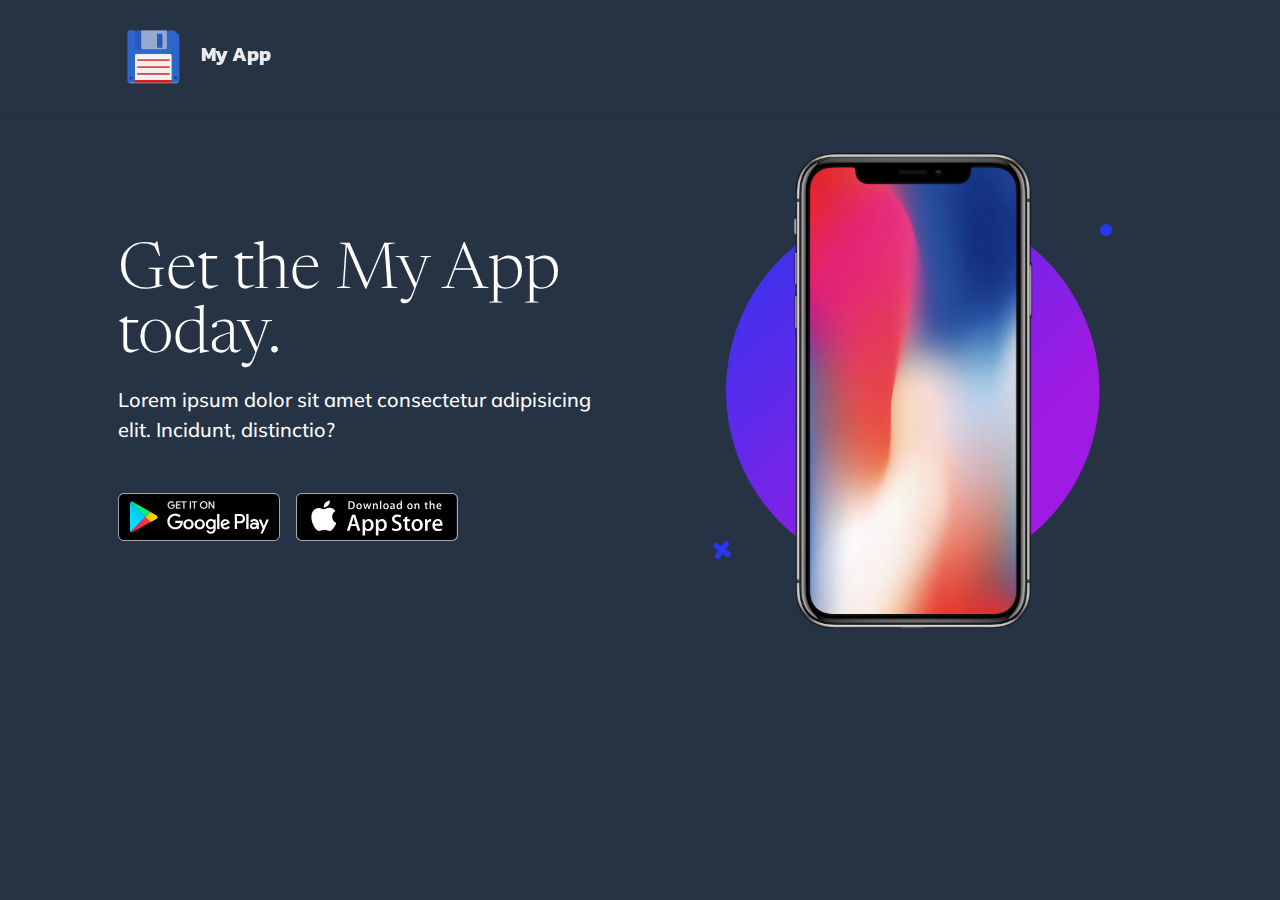
<file: index.html>
<!DOCTYPE html>
<html lang="en">
    <head>
        <meta charset="utf-8" />
        <meta name="viewport" content="width=device-width, initial-scale=1, shrink-to-fit=no" />
        <meta name="description" content="" />
        <meta name="author" content="" />
        <title>New App - Landing Page</title>
        <link rel="icon" type="image/x-icon" href="assets/favicon.png" />
        <!-- Bootstrap icons-->
        <link href="https://cdn.jsdelivr.net/npm/bootstrap-icons@1.5.0/font/bootstrap-icons.css" rel="stylesheet" />
        <!-- Google fonts-->
        <link href="https://fonts.googleapis.com/css2?family=Newsreader:ital,wght@0,600;1,600&amp;display=swap" rel="stylesheet" />
        <link href="https://fonts.googleapis.com/css2?family=Mulish:ital,wght@0,300;0,500;0,600;0,700;1,300;1,500;1,600;1,700&amp;display=swap" rel="stylesheet" />
        <link href="https://fonts.googleapis.com/css2?family=Kanit:ital,wght@0,400;1,400&amp;display=swap" rel="stylesheet" />
        <!-- Core theme CSS (includes Bootstrap)-->
        <link href="css/styles.css" rel="stylesheet" />
    </head>
    <body id="page-top">
        <!-- Navigation-->
        <nav class="navbar navbar-expand-lg navbar-light fixed-top shadow-sm" id="mainNav">
            <div class="container px-5">
                <a class="navbar-brand fw-bold" href="#page-top">
                    <img src="./assets/img/logo.png" alt="logo" style="width: 12%;"> &nbsp; My App
                </a>             
            </div>
        </nav>
        <!-- Mashead header-->
        <header class="masthead">
            <div class="container px-5">
                <div class="row gx-5 align-items-center">
                    <div class="col-lg-6">
                        <!-- Mashead text and app badges-->
                        <div class="mb-5 mb-lg-0 text-center text-lg-start">
                            <h1 class="display-3 lh-1 mb-3 text-white">Get the My App today.</h1>
                            <p class="lead fw-normal mb-5 text-white">
                                Lorem ipsum dolor sit amet consectetur adipisicing elit. Incidunt, distinctio?
                            </p>
                            <div class="d-flex flex-column flex-lg-row align-items-center">
                                <a class="me-lg-3 mb-4 mb-lg-0 text-primary" href="#!"><img class="app-badge" src="assets/img/google-play-badge.svg" alt="..." /></a>
                                <a href="#!"><img class="app-badge text-primary" src="assets/img/app-store-badge.svg" alt="..." /></a>
                            </div>
                        </div>
                    </div>
                    <div class="col-lg-6">
                        <!-- Masthead device mockup feature-->
                        <div class="masthead-device-mockup">
                            <svg class="circle" viewBox="0 0 100 100" xmlns="http://www.w3.org/2000/svg">
                                <defs>
                                    <linearGradient id="circleGradient" gradientTransform="rotate(45)">
                                        <stop class="gradient-start-color" offset="0%"></stop>
                                        <stop class="gradient-end-color" offset="100%"></stop>
                                    </linearGradient>
                                </defs>
                                <circle cx="50" cy="50" r="50"></circle></svg
                            ><svg class="shape-1 d-none d-sm-block" viewBox="0 0 240.83 240.83" xmlns="http://www.w3.org/2000/svg">
                                <rect x="-32.54" y="78.39" width="305.92" height="84.05" rx="42.03" transform="translate(120.42 -49.88) rotate(45)"></rect>
                                <rect x="-32.54" y="78.39" width="305.92" height="84.05" rx="42.03" transform="translate(-49.88 120.42) rotate(-45)"></rect></svg
                            ><svg class="shape-2 d-none d-sm-block" viewBox="0 0 100 100" xmlns="http://www.w3.org/2000/svg"><circle cx="50" cy="50" r="50"></circle></svg>
                            <div class="device-wrapper">
                                <div class="device" data-device="iPhoneX" data-orientation="portrait" data-color="black">
                                    <div class="screen bg-black">
                                        <!-- PUT CONTENTS HERE:-->
                                        <!-- * * This can be a video, image, or just about anything else.
                                                Set the max width of your media to 100% and the height to
                                                100% like the demo example below.-->
                                        <video muted="muted" autoplay="" loop="" style="max-width: 100%; height: 100%"><source src="assets/img/demo-screen.mp4" type="video/mp4" /></video>
                                    </div>
                                </div>
                            </div>
                        </div>
                    </div>
                </div>
            </div>
        </header>
        <!-- Bootstrap core JS-->
        <script src="https://cdn.jsdelivr.net/npm/bootstrap@5.1.3/dist/js/bootstrap.bundle.min.js"></script>
        <!-- Core theme JS-->
        <script src="js/scripts.js"></script>
    </body>
</html>
</file>
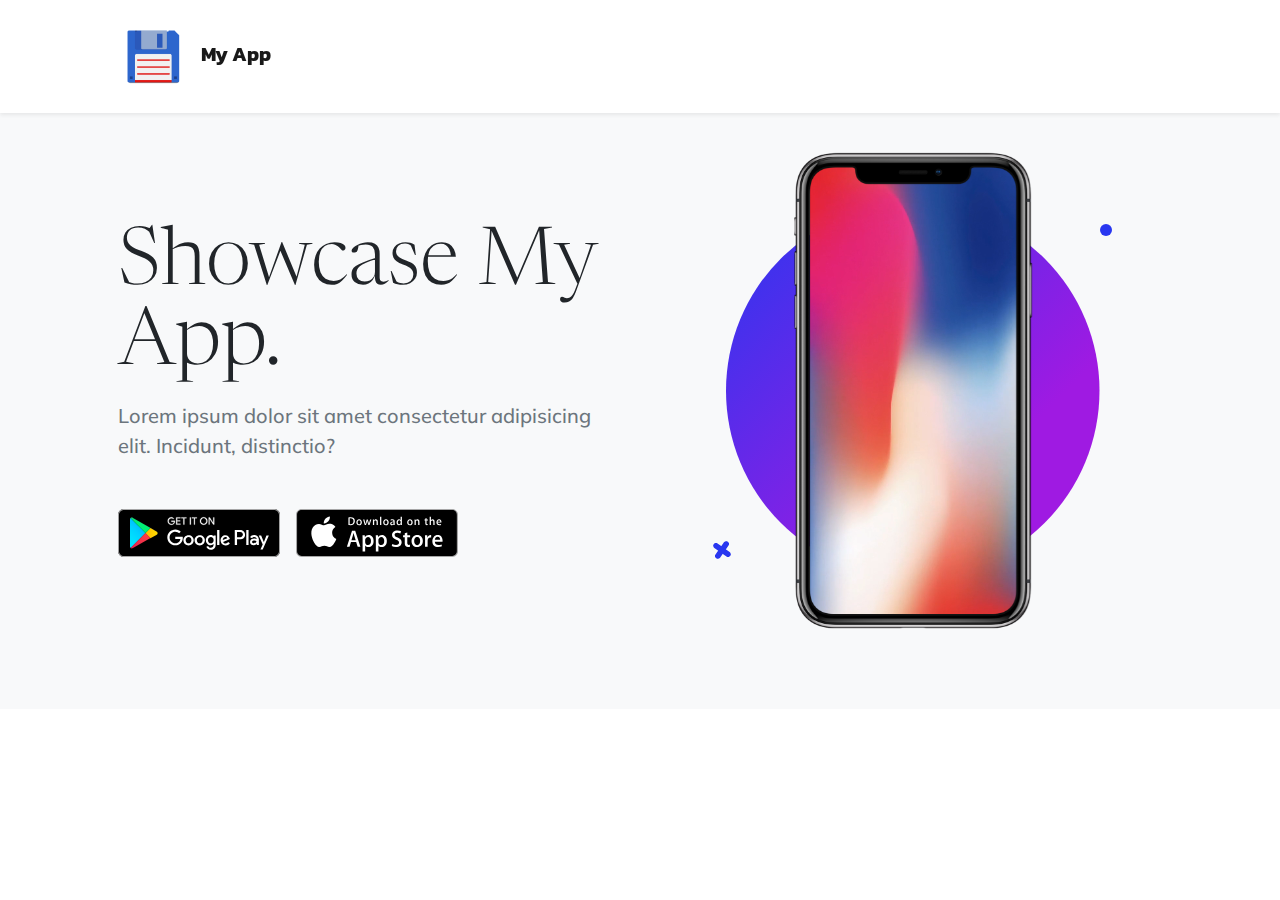
<file: index_white.html>
<!DOCTYPE html>
<html lang="en">
    <head>
        <meta charset="utf-8" />
        <meta name="viewport" content="width=device-width, initial-scale=1, shrink-to-fit=no" />
        <meta name="description" content="" />
        <meta name="author" content="" />
        <title>New App - Landing Page</title>
        <link rel="icon" type="image/x-icon" href="assets/favicon.png" />
        <!-- Bootstrap icons-->
        <link href="https://cdn.jsdelivr.net/npm/bootstrap-icons@1.5.0/font/bootstrap-icons.css" rel="stylesheet" />
        <!-- Google fonts-->
        <link href="https://fonts.googleapis.com/css2?family=Newsreader:ital,wght@0,600;1,600&amp;display=swap" rel="stylesheet" />
        <link href="https://fonts.googleapis.com/css2?family=Mulish:ital,wght@0,300;0,500;0,600;0,700;1,300;1,500;1,600;1,700&amp;display=swap" rel="stylesheet" />
        <link href="https://fonts.googleapis.com/css2?family=Kanit:ital,wght@0,400;1,400&amp;display=swap" rel="stylesheet" />
        <!-- Core theme CSS (includes Bootstrap)-->
        <link href="css/styles_white.css" rel="stylesheet" />
    </head>
    <body id="page-top">
        <!-- Navigation-->
        <nav class="navbar navbar-expand-lg navbar-light fixed-top shadow-sm" id="mainNav">
            <div class="container px-5">
                <a class="navbar-brand fw-bold" href="#page-top">
                    <img src="./assets/img/logo.png" alt="logo" style="width: 12%;"> &nbsp; My App
                </a>             
            </div>
        </nav>
        <!-- Mashead header-->
        <header class="masthead">
            <div class="container px-5">
                <div class="row gx-5 align-items-center">
                    <div class="col-lg-6">
                        <!-- Mashead text and app badges-->
                        <div class="mb-5 mb-lg-0 text-center text-lg-start">
                            <h1 class="display-1 lh-1 mb-3">Showcase My App.</h1>
                            <p class="lead fw-normal text-muted mb-5">
                                Lorem ipsum dolor sit amet consectetur adipisicing elit. Incidunt, distinctio?
                            </p>
                            <div class="d-flex flex-column flex-lg-row align-items-center">
                                <a class="me-lg-3 mb-4 mb-lg-0" href="#!"><img class="app-badge" src="assets/img/google-play-badge.svg" alt="..." /></a>
                                <a href="#!"><img class="app-badge" src="assets/img/app-store-badge.svg" alt="..." /></a>
                            </div>
                        </div>
                    </div>
                    <div class="col-lg-6">
                        <!-- Masthead device mockup feature-->
                        <div class="masthead-device-mockup">
                            <svg class="circle" viewBox="0 0 100 100" xmlns="http://www.w3.org/2000/svg">
                                <defs>
                                    <linearGradient id="circleGradient" gradientTransform="rotate(45)">
                                        <stop class="gradient-start-color" offset="0%"></stop>
                                        <stop class="gradient-end-color" offset="100%"></stop>
                                    </linearGradient>
                                </defs>
                                <circle cx="50" cy="50" r="50"></circle></svg
                            ><svg class="shape-1 d-none d-sm-block" viewBox="0 0 240.83 240.83" xmlns="http://www.w3.org/2000/svg">
                                <rect x="-32.54" y="78.39" width="305.92" height="84.05" rx="42.03" transform="translate(120.42 -49.88) rotate(45)"></rect>
                                <rect x="-32.54" y="78.39" width="305.92" height="84.05" rx="42.03" transform="translate(-49.88 120.42) rotate(-45)"></rect></svg
                            ><svg class="shape-2 d-none d-sm-block" viewBox="0 0 100 100" xmlns="http://www.w3.org/2000/svg"><circle cx="50" cy="50" r="50"></circle></svg>
                            <div class="device-wrapper">
                                <div class="device" data-device="iPhoneX" data-orientation="portrait" data-color="black">
                                    <div class="screen bg-black">
                                        <!-- PUT CONTENTS HERE:-->
                                        <!-- * * This can be a video, image, or just about anything else.
                                                Set the max width of your media to 100% and the height to
                                                100% like the demo example below.-->
                                        <video muted="muted" autoplay="" loop="" style="max-width: 100%; height: 100%"><source src="assets/img/demo-screen.mp4" type="video/mp4" /></video>
                                    </div>
                                </div>
                            </div>
                        </div>
                    </div>
                </div>
            </div>
        </header>
        <!-- Bootstrap core JS-->
        <script src="https://cdn.jsdelivr.net/npm/bootstrap@5.1.3/dist/js/bootstrap.bundle.min.js"></script>
        <!-- Core theme JS-->
        <script src="js/scripts.js"></script>
    </body>
</html>
</file>
<file: css/styles.css>
@charset "UTF-8";

:root {
  --bs-blue: #2937f0;
  --bs-indigo: #6610f2;
  --bs-purple: #9f1ae2;
  --bs-pink: #d63384;
  --bs-red: #dc3545;
  --bs-orange: #fd7e14;
  --bs-yellow: #ffc107;
  --bs-green: #198754;
  --bs-teal: #20c997;
  --bs-cyan: #0dcaf0;
  --bs-white: #fff;
  --bs-gray: #6c757d;
  --bs-gray-dark: #343a40;
  --bs-gray-100: #f8f9fa;
  --bs-gray-200: #e9ecef;
  --bs-gray-300: #dee2e6;
  --bs-gray-400: #ced4da;
  --bs-gray-500: #adb5bd;
  --bs-gray-600: #6c757d;
  --bs-gray-700: #495057;
  --bs-gray-800: #343a40;
  --bs-gray-900: #212529;
  --bs-primary: #2937f0;
  --bs-secondary: #9f1ae2;
  --bs-success: #198754;
  --bs-info: #0dcaf0;
  --bs-warning: #ffc107;
  --bs-danger: #dc3545;
  --bs-light: #f8f9fa;
  --bs-dark: #212529;
  --bs-primary-rgb: 41, 55, 240;
  --bs-secondary-rgb: 159, 26, 226;
  --bs-success-rgb: 25, 135, 84;
  --bs-info-rgb: 13, 202, 240;
  --bs-warning-rgb: 255, 193, 7;
  --bs-danger-rgb: 220, 53, 69;
  --bs-light-rgb: 248, 249, 250;
  --bs-dark-rgb: 33, 37, 41;
  --bs-white-rgb: 255, 255, 255;
  --bs-black-rgb: 0, 0, 0;
  --bs-body-color-rgb: 33, 37, 41;
  --bs-body-bg-rgb: 255, 255, 255;
  --bs-font-sans-serif: system-ui, -apple-system, "Segoe UI", Roboto, "Helvetica Neue", Arial, "Noto Sans", "Liberation Sans", sans-serif, "Apple Color Emoji", "Segoe UI Emoji", "Segoe UI Symbol", "Noto Color Emoji";
  --bs-font-monospace: SFMono-Regular, Menlo, Monaco, Consolas, "Liberation Mono", "Courier New", monospace;
  --bs-gradient: linear-gradient(180deg, rgba(255, 255, 255, 0.15), rgba(255, 255, 255, 0));
  --bs-body-font-family: Mulish, -apple-system, BlinkMacSystemFont, Segoe UI, Roboto, Helvetica Neue, Arial, sans-serif, Apple Color Emoji, Segoe UI Emoji, Segoe UI Symbol, Noto Color Emoji;
  --bs-body-font-size: 1rem;
  --bs-body-font-weight: 500;
  --bs-body-line-height: 1.5;
  --bs-body-color: #212529;
  --bs-body-bg: #fff;
}

*,
*::before,
*::after {
  box-sizing: border-box;
}

@media (prefers-reduced-motion: no-preference) {
  :root {
    scroll-behavior: smooth;
  }
}

body {
  margin: 0;
  font-family: var(--bs-body-font-family);
  font-size: var(--bs-body-font-size);
  font-weight: var(--bs-body-font-weight);
  line-height: var(--bs-body-line-height);
  color: var(--bs-body-color);
  text-align: var(--bs-body-text-align);
  background-color: var(--bs-body-bg);
  -webkit-text-size-adjust: 100%;
  -webkit-tap-highlight-color: rgba(0, 0, 0, 0);
}

hr {
  margin: 1rem 0;
  color: inherit;
  background-color: currentColor;
  border: 0;
  opacity: 0.25;
}

hr:not([size]) {
  height: 1px;
}

h6, .h6, h5, .h5, h4, .h4, h3, .h3, h2, .h2, h1, .h1 {
  margin-top: 0;
  margin-bottom: 0.5rem;
  font-family: "Newsreader", -apple-system, BlinkMacSystemFont, "Segoe UI", Roboto, "Helvetica Neue", Arial, sans-serif, "Apple Color Emoji", "Segoe UI Emoji", "Segoe UI Symbol", "Noto Color Emoji";
  font-weight: 600;
  line-height: 1.2;
}

h1, .h1 {
  font-size: calc(1.375rem + 1.5vw);
}
@media (min-width: 1200px) {
  h1, .h1 {
    font-size: 2.5rem;
  }
}

h2, .h2 {
  font-size: calc(1.325rem + 0.9vw);
}
@media (min-width: 1200px) {
  h2, .h2 {
    font-size: 2rem;
  }
}

h3, .h3 {
  font-size: calc(1.3rem + 0.6vw);
}
@media (min-width: 1200px) {
  h3, .h3 {
    font-size: 1.75rem;
  }
}

h4, .h4 {
  font-size: calc(1.275rem + 0.3vw);
}
@media (min-width: 1200px) {
  h4, .h4 {
    font-size: 1.5rem;
  }
}

h5, .h5 {
  font-size: 1.25rem;
}

h6, .h6 {
  font-size: 1rem;
}

p {
  margin-top: 0;
  margin-bottom: 1rem;
}

abbr[title],
abbr[data-bs-original-title] {
  -webkit-text-decoration: underline dotted;
          text-decoration: underline dotted;
  cursor: help;
  -webkit-text-decoration-skip-ink: none;
          text-decoration-skip-ink: none;
}

address {
  margin-bottom: 1rem;
  font-style: normal;
  line-height: inherit;
}

ol,
ul {
  padding-left: 2rem;
}

ol,
ul,
dl {
  margin-top: 0;
  margin-bottom: 1rem;
}

ol ol,
ul ul,
ol ul,
ul ol {
  margin-bottom: 0;
}

dt {
  font-weight: 700;
}

dd {
  margin-bottom: 0.5rem;
  margin-left: 0;
}

blockquote {
  margin: 0 0 1rem;
}

b,
strong {
  font-weight: bolder;
}

small, .small {
  font-size: 0.875em;
}

mark, .mark {
  padding: 0.2em;
  background-color: #fcf8e3;
}

sub,
sup {
  position: relative;
  font-size: 0.75em;
  line-height: 0;
  vertical-align: baseline;
}

sub {
  bottom: -0.25em;
}

sup {
  top: -0.5em;
}

a {
  color: #2937f0;
  text-decoration: underline;
}
a:hover {
  color: #212cc0;
}

a:not([href]):not([class]), a:not([href]):not([class]):hover {
  color: inherit;
  text-decoration: none;
}

pre,
code,
kbd,
samp {
  font-family: var(--bs-font-monospace);
  font-size: 1em;
  direction: ltr /* rtl:ignore */;
  unicode-bidi: bidi-override;
}

pre {
  display: block;
  margin-top: 0;
  margin-bottom: 1rem;
  overflow: auto;
  font-size: 0.875em;
}
pre code {
  font-size: inherit;
  color: inherit;
  word-break: normal;
}

code {
  font-size: 0.875em;
  color: #d63384;
  word-wrap: break-word;
}
a > code {
  color: inherit;
}

kbd {
  padding: 0.2rem 0.4rem;
  font-size: 0.875em;
  color: #fff;
  background-color: #212529;
  border-radius: 0.2rem;
}
kbd kbd {
  padding: 0;
  font-size: 1em;
  font-weight: 700;
}

figure {
  margin: 0 0 1rem;
}

img,
svg {
  vertical-align: middle;
}

table {
  caption-side: bottom;
  border-collapse: collapse;
}

caption {
  padding-top: 0.5rem;
  padding-bottom: 0.5rem;
  color: #6c757d;
  text-align: left;
}

th {
  text-align: inherit;
  text-align: -webkit-match-parent;
}

thead,
tbody,
tfoot,
tr,
td,
th {
  border-color: inherit;
  border-style: solid;
  border-width: 0;
}

label {
  display: inline-block;
}

button {
  border-radius: 0;
}

button:focus:not(:focus-visible) {
  outline: 0;
}

input,
button,
select,
optgroup,
textarea {
  margin: 0;
  font-family: inherit;
  font-size: inherit;
  line-height: inherit;
}

button,
select {
  text-transform: none;
}

[role=button] {
  cursor: pointer;
}

select {
  word-wrap: normal;
}
select:disabled {
  opacity: 1;
}

[list]::-webkit-calendar-picker-indicator {
  display: none;
}

button,
[type=button],
[type=reset],
[type=submit] {
  -webkit-appearance: button;
}
button:not(:disabled),
[type=button]:not(:disabled),
[type=reset]:not(:disabled),
[type=submit]:not(:disabled) {
  cursor: pointer;
}

::-moz-focus-inner {
  padding: 0;
  border-style: none;
}

textarea {
  resize: vertical;
}

fieldset {
  min-width: 0;
  padding: 0;
  margin: 0;
  border: 0;
}

legend {
  float: left;
  width: 100%;
  padding: 0;
  margin-bottom: 0.5rem;
  font-size: calc(1.275rem + 0.3vw);
  line-height: inherit;
}
@media (min-width: 1200px) {
  legend {
    font-size: 1.5rem;
  }
}
legend + * {
  clear: left;
}

::-webkit-datetime-edit-fields-wrapper,
::-webkit-datetime-edit-text,
::-webkit-datetime-edit-minute,
::-webkit-datetime-edit-hour-field,
::-webkit-datetime-edit-day-field,
::-webkit-datetime-edit-month-field,
::-webkit-datetime-edit-year-field {
  padding: 0;
}

::-webkit-inner-spin-button {
  height: auto;
}

[type=search] {
  outline-offset: -2px;
  -webkit-appearance: textfield;
}

/* rtl:raw:
[type="tel"],
[type="url"],
[type="email"],
[type="number"] {
  direction: ltr;
}
*/
::-webkit-search-decoration {
  -webkit-appearance: none;
}

::-webkit-color-swatch-wrapper {
  padding: 0;
}

::-webkit-file-upload-button {
  font: inherit;
}

::file-selector-button {
  font: inherit;
}

::-webkit-file-upload-button {
  font: inherit;
  -webkit-appearance: button;
}

output {
  display: inline-block;
}

iframe {
  border: 0;
}

summary {
  display: list-item;
  cursor: pointer;
}

progress {
  vertical-align: baseline;
}

[hidden] {
  display: none !important;
}

.lead {
  font-size: 1.25rem;
  font-weight: 300;
}

.display-1 {
  font-size: calc(1.625rem + 4.5vw);
  font-weight: 300;
  line-height: 1.2;
}
@media (min-width: 1200px) {
  .display-1 {
    font-size: 5rem;
  }
}

.display-2 {
  font-size: calc(1.575rem + 3.9vw);
  font-weight: 300;
  line-height: 1.2;
}
@media (min-width: 1200px) {
  .display-2 {
    font-size: 4.5rem;
  }
}

.display-3 {
  font-size: calc(1.525rem + 3.3vw);
  font-weight: 300;
  line-height: 1.2;
}
@media (min-width: 1200px) {
  .display-3 {
    font-size: 4rem;
  }
}

.display-4 {
  font-size: calc(1.475rem + 2.7vw);
  font-weight: 300;
  line-height: 1.2;
}
@media (min-width: 1200px) {
  .display-4 {
    font-size: 3.5rem;
  }
}

.display-5 {
  font-size: calc(1.425rem + 2.1vw);
  font-weight: 300;
  line-height: 1.2;
}
@media (min-width: 1200px) {
  .display-5 {
    font-size: 3rem;
  }
}

.display-6 {
  font-size: calc(1.375rem + 1.5vw);
  font-weight: 300;
  line-height: 1.2;
}
@media (min-width: 1200px) {
  .display-6 {
    font-size: 2.5rem;
  }
}

.list-unstyled {
  padding-left: 0;
  list-style: none;
}

.list-inline {
  padding-left: 0;
  list-style: none;
}

.list-inline-item {
  display: inline-block;
}
.list-inline-item:not(:last-child) {
  margin-right: 0.5rem;
}

.initialism {
  font-size: 0.875em;
  text-transform: uppercase;
}

.blockquote {
  margin-bottom: 1rem;
  font-size: 1.25rem;
}
.blockquote > :last-child {
  margin-bottom: 0;
}

.blockquote-footer {
  margin-top: -1rem;
  margin-bottom: 1rem;
  font-size: 0.875em;
  color: #6c757d;
}
.blockquote-footer::before {
  content: "— ";
}

.img-fluid {
  max-width: 100%;
  height: auto;
}

.img-thumbnail {
  padding: 0.25rem;
  background-color: #fff;
  border: 1px solid #dee2e6;
  border-radius: 0.25rem;
  max-width: 100%;
  height: auto;
}

.figure {
  display: inline-block;
}

.figure-img {
  margin-bottom: 0.5rem;
  line-height: 1;
}

.figure-caption {
  font-size: 0.875em;
  color: #6c757d;
}

.container,
.container-fluid,
.container-xxl,
.container-xl,
.container-lg,
.container-md,
.container-sm {
  width: 100%;
  padding-right: var(--bs-gutter-x, 0.75rem);
  padding-left: var(--bs-gutter-x, 0.75rem);
  margin-right: auto;
  margin-left: auto;
}

@media (min-width: 576px) {
  .container-sm, .container {
    max-width: 540px;
  }
}
@media (min-width: 768px) {
  .container-md, .container-sm, .container {
    max-width: 720px;
  }
}
@media (min-width: 992px) {
  .container-lg, .container-md, .container-sm, .container {
    max-width: 960px;
  }
}
@media (min-width: 1200px) {
  .container-xl, .container-lg, .container-md, .container-sm, .container {
    max-width: 1140px;
  }
}
@media (min-width: 1400px) {
  .container-xxl, .container-xl, .container-lg, .container-md, .container-sm, .container {
    max-width: 1320px;
  }
}
.row {
  --bs-gutter-x: 1.5rem;
  --bs-gutter-y: 0;
  display: flex;
  flex-wrap: wrap;
  margin-top: calc(-1 * var(--bs-gutter-y));
  margin-right: calc(-0.5 * var(--bs-gutter-x));
  margin-left: calc(-0.5 * var(--bs-gutter-x));
}
.row > * {
  flex-shrink: 0;
  width: 100%;
  max-width: 100%;
  padding-right: calc(var(--bs-gutter-x) * 0.5);
  padding-left: calc(var(--bs-gutter-x) * 0.5);
  margin-top: var(--bs-gutter-y);
}

.col {
  flex: 1 0 0%;
}

.row-cols-auto > * {
  flex: 0 0 auto;
  width: auto;
}

.row-cols-1 > * {
  flex: 0 0 auto;
  width: 100%;
}

.row-cols-2 > * {
  flex: 0 0 auto;
  width: 50%;
}

.row-cols-3 > * {
  flex: 0 0 auto;
  width: 33.3333333333%;
}

.row-cols-4 > * {
  flex: 0 0 auto;
  width: 25%;
}

.row-cols-5 > * {
  flex: 0 0 auto;
  width: 20%;
}

.row-cols-6 > * {
  flex: 0 0 auto;
  width: 16.6666666667%;
}

.col-auto {
  flex: 0 0 auto;
  width: auto;
}

.col-1 {
  flex: 0 0 auto;
  width: 8.33333333%;
}

.col-2 {
  flex: 0 0 auto;
  width: 16.66666667%;
}

.col-3 {
  flex: 0 0 auto;
  width: 25%;
}

.col-4 {
  flex: 0 0 auto;
  width: 33.33333333%;
}

.col-5 {
  flex: 0 0 auto;
  width: 41.66666667%;
}

.col-6 {
  flex: 0 0 auto;
  width: 50%;
}

.col-7 {
  flex: 0 0 auto;
  width: 58.33333333%;
}

.col-8 {
  flex: 0 0 auto;
  width: 66.66666667%;
}

.col-9 {
  flex: 0 0 auto;
  width: 75%;
}

.col-10 {
  flex: 0 0 auto;
  width: 83.33333333%;
}

.col-11 {
  flex: 0 0 auto;
  width: 91.66666667%;
}

.col-12 {
  flex: 0 0 auto;
  width: 100%;
}

.offset-1 {
  margin-left: 8.33333333%;
}

.offset-2 {
  margin-left: 16.66666667%;
}

.offset-3 {
  margin-left: 25%;
}

.offset-4 {
  margin-left: 33.33333333%;
}

.offset-5 {
  margin-left: 41.66666667%;
}

.offset-6 {
  margin-left: 50%;
}

.offset-7 {
  margin-left: 58.33333333%;
}

.offset-8 {
  margin-left: 66.66666667%;
}

.offset-9 {
  margin-left: 75%;
}

.offset-10 {
  margin-left: 83.33333333%;
}

.offset-11 {
  margin-left: 91.66666667%;
}

.g-0,
.gx-0 {
  --bs-gutter-x: 0;
}

.g-0,
.gy-0 {
  --bs-gutter-y: 0;
}

.g-1,
.gx-1 {
  --bs-gutter-x: 0.25rem;
}

.g-1,
.gy-1 {
  --bs-gutter-y: 0.25rem;
}

.g-2,
.gx-2 {
  --bs-gutter-x: 0.5rem;
}

.g-2,
.gy-2 {
  --bs-gutter-y: 0.5rem;
}

.g-3,
.gx-3 {
  --bs-gutter-x: 1rem;
}

.g-3,
.gy-3 {
  --bs-gutter-y: 1rem;
}

.g-4,
.gx-4 {
  --bs-gutter-x: 1.5rem;
}

.g-4,
.gy-4 {
  --bs-gutter-y: 1.5rem;
}

.g-5,
.gx-5 {
  --bs-gutter-x: 3rem;
}

.g-5,
.gy-5 {
  --bs-gutter-y: 3rem;
}

@media (min-width: 576px) {
  .col-sm {
    flex: 1 0 0%;
  }

  .row-cols-sm-auto > * {
    flex: 0 0 auto;
    width: auto;
  }

  .row-cols-sm-1 > * {
    flex: 0 0 auto;
    width: 100%;
  }

  .row-cols-sm-2 > * {
    flex: 0 0 auto;
    width: 50%;
  }

  .row-cols-sm-3 > * {
    flex: 0 0 auto;
    width: 33.3333333333%;
  }

  .row-cols-sm-4 > * {
    flex: 0 0 auto;
    width: 25%;
  }

  .row-cols-sm-5 > * {
    flex: 0 0 auto;
    width: 20%;
  }

  .row-cols-sm-6 > * {
    flex: 0 0 auto;
    width: 16.6666666667%;
  }

  .col-sm-auto {
    flex: 0 0 auto;
    width: auto;
  }

  .col-sm-1 {
    flex: 0 0 auto;
    width: 8.33333333%;
  }

  .col-sm-2 {
    flex: 0 0 auto;
    width: 16.66666667%;
  }

  .col-sm-3 {
    flex: 0 0 auto;
    width: 25%;
  }

  .col-sm-4 {
    flex: 0 0 auto;
    width: 33.33333333%;
  }

  .col-sm-5 {
    flex: 0 0 auto;
    width: 41.66666667%;
  }

  .col-sm-6 {
    flex: 0 0 auto;
    width: 50%;
  }

  .col-sm-7 {
    flex: 0 0 auto;
    width: 58.33333333%;
  }

  .col-sm-8 {
    flex: 0 0 auto;
    width: 66.66666667%;
  }

  .col-sm-9 {
    flex: 0 0 auto;
    width: 75%;
  }

  .col-sm-10 {
    flex: 0 0 auto;
    width: 83.33333333%;
  }

  .col-sm-11 {
    flex: 0 0 auto;
    width: 91.66666667%;
  }

  .col-sm-12 {
    flex: 0 0 auto;
    width: 100%;
  }

  .offset-sm-0 {
    margin-left: 0;
  }

  .offset-sm-1 {
    margin-left: 8.33333333%;
  }

  .offset-sm-2 {
    margin-left: 16.66666667%;
  }

  .offset-sm-3 {
    margin-left: 25%;
  }

  .offset-sm-4 {
    margin-left: 33.33333333%;
  }

  .offset-sm-5 {
    margin-left: 41.66666667%;
  }

  .offset-sm-6 {
    margin-left: 50%;
  }

  .offset-sm-7 {
    margin-left: 58.33333333%;
  }

  .offset-sm-8 {
    margin-left: 66.66666667%;
  }

  .offset-sm-9 {
    margin-left: 75%;
  }

  .offset-sm-10 {
    margin-left: 83.33333333%;
  }

  .offset-sm-11 {
    margin-left: 91.66666667%;
  }

  .g-sm-0,
.gx-sm-0 {
    --bs-gutter-x: 0;
  }

  .g-sm-0,
.gy-sm-0 {
    --bs-gutter-y: 0;
  }

  .g-sm-1,
.gx-sm-1 {
    --bs-gutter-x: 0.25rem;
  }

  .g-sm-1,
.gy-sm-1 {
    --bs-gutter-y: 0.25rem;
  }

  .g-sm-2,
.gx-sm-2 {
    --bs-gutter-x: 0.5rem;
  }

  .g-sm-2,
.gy-sm-2 {
    --bs-gutter-y: 0.5rem;
  }

  .g-sm-3,
.gx-sm-3 {
    --bs-gutter-x: 1rem;
  }

  .g-sm-3,
.gy-sm-3 {
    --bs-gutter-y: 1rem;
  }

  .g-sm-4,
.gx-sm-4 {
    --bs-gutter-x: 1.5rem;
  }

  .g-sm-4,
.gy-sm-4 {
    --bs-gutter-y: 1.5rem;
  }

  .g-sm-5,
.gx-sm-5 {
    --bs-gutter-x: 3rem;
  }

  .g-sm-5,
.gy-sm-5 {
    --bs-gutter-y: 3rem;
  }
}
@media (min-width: 768px) {
  .col-md {
    flex: 1 0 0%;
  }

  .row-cols-md-auto > * {
    flex: 0 0 auto;
    width: auto;
  }

  .row-cols-md-1 > * {
    flex: 0 0 auto;
    width: 100%;
  }

  .row-cols-md-2 > * {
    flex: 0 0 auto;
    width: 50%;
  }

  .row-cols-md-3 > * {
    flex: 0 0 auto;
    width: 33.3333333333%;
  }

  .row-cols-md-4 > * {
    flex: 0 0 auto;
    width: 25%;
  }

  .row-cols-md-5 > * {
    flex: 0 0 auto;
    width: 20%;
  }

  .row-cols-md-6 > * {
    flex: 0 0 auto;
    width: 16.6666666667%;
  }

  .col-md-auto {
    flex: 0 0 auto;
    width: auto;
  }

  .col-md-1 {
    flex: 0 0 auto;
    width: 8.33333333%;
  }

  .col-md-2 {
    flex: 0 0 auto;
    width: 16.66666667%;
  }

  .col-md-3 {
    flex: 0 0 auto;
    width: 25%;
  }

  .col-md-4 {
    flex: 0 0 auto;
    width: 33.33333333%;
  }

  .col-md-5 {
    flex: 0 0 auto;
    width: 41.66666667%;
  }

  .col-md-6 {
    flex: 0 0 auto;
    width: 50%;
  }

  .col-md-7 {
    flex: 0 0 auto;
    width: 58.33333333%;
  }

  .col-md-8 {
    flex: 0 0 auto;
    width: 66.66666667%;
  }

  .col-md-9 {
    flex: 0 0 auto;
    width: 75%;
  }

  .col-md-10 {
    flex: 0 0 auto;
    width: 83.33333333%;
  }

  .col-md-11 {
    flex: 0 0 auto;
    width: 91.66666667%;
  }

  .col-md-12 {
    flex: 0 0 auto;
    width: 100%;
  }

  .offset-md-0 {
    margin-left: 0;
  }

  .offset-md-1 {
    margin-left: 8.33333333%;
  }

  .offset-md-2 {
    margin-left: 16.66666667%;
  }

  .offset-md-3 {
    margin-left: 25%;
  }

  .offset-md-4 {
    margin-left: 33.33333333%;
  }

  .offset-md-5 {
    margin-left: 41.66666667%;
  }

  .offset-md-6 {
    margin-left: 50%;
  }

  .offset-md-7 {
    margin-left: 58.33333333%;
  }

  .offset-md-8 {
    margin-left: 66.66666667%;
  }

  .offset-md-9 {
    margin-left: 75%;
  }

  .offset-md-10 {
    margin-left: 83.33333333%;
  }

  .offset-md-11 {
    margin-left: 91.66666667%;
  }

  .g-md-0,
.gx-md-0 {
    --bs-gutter-x: 0;
  }

  .g-md-0,
.gy-md-0 {
    --bs-gutter-y: 0;
  }

  .g-md-1,
.gx-md-1 {
    --bs-gutter-x: 0.25rem;
  }

  .g-md-1,
.gy-md-1 {
    --bs-gutter-y: 0.25rem;
  }

  .g-md-2,
.gx-md-2 {
    --bs-gutter-x: 0.5rem;
  }

  .g-md-2,
.gy-md-2 {
    --bs-gutter-y: 0.5rem;
  }

  .g-md-3,
.gx-md-3 {
    --bs-gutter-x: 1rem;
  }

  .g-md-3,
.gy-md-3 {
    --bs-gutter-y: 1rem;
  }

  .g-md-4,
.gx-md-4 {
    --bs-gutter-x: 1.5rem;
  }

  .g-md-4,
.gy-md-4 {
    --bs-gutter-y: 1.5rem;
  }

  .g-md-5,
.gx-md-5 {
    --bs-gutter-x: 3rem;
  }

  .g-md-5,
.gy-md-5 {
    --bs-gutter-y: 3rem;
  }
}
@media (min-width: 992px) {
  .col-lg {
    flex: 1 0 0%;
  }

  .row-cols-lg-auto > * {
    flex: 0 0 auto;
    width: auto;
  }

  .row-cols-lg-1 > * {
    flex: 0 0 auto;
    width: 100%;
  }

  .row-cols-lg-2 > * {
    flex: 0 0 auto;
    width: 50%;
  }

  .row-cols-lg-3 > * {
    flex: 0 0 auto;
    width: 33.3333333333%;
  }

  .row-cols-lg-4 > * {
    flex: 0 0 auto;
    width: 25%;
  }

  .row-cols-lg-5 > * {
    flex: 0 0 auto;
    width: 20%;
  }

  .row-cols-lg-6 > * {
    flex: 0 0 auto;
    width: 16.6666666667%;
  }

  .col-lg-auto {
    flex: 0 0 auto;
    width: auto;
  }

  .col-lg-1 {
    flex: 0 0 auto;
    width: 8.33333333%;
  }

  .col-lg-2 {
    flex: 0 0 auto;
    width: 16.66666667%;
  }

  .col-lg-3 {
    flex: 0 0 auto;
    width: 25%;
  }

  .col-lg-4 {
    flex: 0 0 auto;
    width: 33.33333333%;
  }

  .col-lg-5 {
    flex: 0 0 auto;
    width: 41.66666667%;
  }

  .col-lg-6 {
    flex: 0 0 auto;
    width: 50%;
  }

  .col-lg-7 {
    flex: 0 0 auto;
    width: 58.33333333%;
  }

  .col-lg-8 {
    flex: 0 0 auto;
    width: 66.66666667%;
  }

  .col-lg-9 {
    flex: 0 0 auto;
    width: 75%;
  }

  .col-lg-10 {
    flex: 0 0 auto;
    width: 83.33333333%;
  }

  .col-lg-11 {
    flex: 0 0 auto;
    width: 91.66666667%;
  }

  .col-lg-12 {
    flex: 0 0 auto;
    width: 100%;
  }

  .offset-lg-0 {
    margin-left: 0;
  }

  .offset-lg-1 {
    margin-left: 8.33333333%;
  }

  .offset-lg-2 {
    margin-left: 16.66666667%;
  }

  .offset-lg-3 {
    margin-left: 25%;
  }

  .offset-lg-4 {
    margin-left: 33.33333333%;
  }

  .offset-lg-5 {
    margin-left: 41.66666667%;
  }

  .offset-lg-6 {
    margin-left: 50%;
  }

  .offset-lg-7 {
    margin-left: 58.33333333%;
  }

  .offset-lg-8 {
    margin-left: 66.66666667%;
  }

  .offset-lg-9 {
    margin-left: 75%;
  }

  .offset-lg-10 {
    margin-left: 83.33333333%;
  }

  .offset-lg-11 {
    margin-left: 91.66666667%;
  }

  .g-lg-0,
.gx-lg-0 {
    --bs-gutter-x: 0;
  }

  .g-lg-0,
.gy-lg-0 {
    --bs-gutter-y: 0;
  }

  .g-lg-1,
.gx-lg-1 {
    --bs-gutter-x: 0.25rem;
  }

  .g-lg-1,
.gy-lg-1 {
    --bs-gutter-y: 0.25rem;
  }

  .g-lg-2,
.gx-lg-2 {
    --bs-gutter-x: 0.5rem;
  }

  .g-lg-2,
.gy-lg-2 {
    --bs-gutter-y: 0.5rem;
  }

  .g-lg-3,
.gx-lg-3 {
    --bs-gutter-x: 1rem;
  }

  .g-lg-3,
.gy-lg-3 {
    --bs-gutter-y: 1rem;
  }

  .g-lg-4,
.gx-lg-4 {
    --bs-gutter-x: 1.5rem;
  }

  .g-lg-4,
.gy-lg-4 {
    --bs-gutter-y: 1.5rem;
  }

  .g-lg-5,
.gx-lg-5 {
    --bs-gutter-x: 3rem;
  }

  .g-lg-5,
.gy-lg-5 {
    --bs-gutter-y: 3rem;
  }
}
@media (min-width: 1200px) {
  .col-xl {
    flex: 1 0 0%;
  }

  .row-cols-xl-auto > * {
    flex: 0 0 auto;
    width: auto;
  }

  .row-cols-xl-1 > * {
    flex: 0 0 auto;
    width: 100%;
  }

  .row-cols-xl-2 > * {
    flex: 0 0 auto;
    width: 50%;
  }

  .row-cols-xl-3 > * {
    flex: 0 0 auto;
    width: 33.3333333333%;
  }

  .row-cols-xl-4 > * {
    flex: 0 0 auto;
    width: 25%;
  }

  .row-cols-xl-5 > * {
    flex: 0 0 auto;
    width: 20%;
  }

  .row-cols-xl-6 > * {
    flex: 0 0 auto;
    width: 16.6666666667%;
  }

  .col-xl-auto {
    flex: 0 0 auto;
    width: auto;
  }

  .col-xl-1 {
    flex: 0 0 auto;
    width: 8.33333333%;
  }

  .col-xl-2 {
    flex: 0 0 auto;
    width: 16.66666667%;
  }

  .col-xl-3 {
    flex: 0 0 auto;
    width: 25%;
  }

  .col-xl-4 {
    flex: 0 0 auto;
    width: 33.33333333%;
  }

  .col-xl-5 {
    flex: 0 0 auto;
    width: 41.66666667%;
  }

  .col-xl-6 {
    flex: 0 0 auto;
    width: 50%;
  }

  .col-xl-7 {
    flex: 0 0 auto;
    width: 58.33333333%;
  }

  .col-xl-8 {
    flex: 0 0 auto;
    width: 66.66666667%;
  }

  .col-xl-9 {
    flex: 0 0 auto;
    width: 75%;
  }

  .col-xl-10 {
    flex: 0 0 auto;
    width: 83.33333333%;
  }

  .col-xl-11 {
    flex: 0 0 auto;
    width: 91.66666667%;
  }

  .col-xl-12 {
    flex: 0 0 auto;
    width: 100%;
  }

  .offset-xl-0 {
    margin-left: 0;
  }

  .offset-xl-1 {
    margin-left: 8.33333333%;
  }

  .offset-xl-2 {
    margin-left: 16.66666667%;
  }

  .offset-xl-3 {
    margin-left: 25%;
  }

  .offset-xl-4 {
    margin-left: 33.33333333%;
  }

  .offset-xl-5 {
    margin-left: 41.66666667%;
  }

  .offset-xl-6 {
    margin-left: 50%;
  }

  .offset-xl-7 {
    margin-left: 58.33333333%;
  }

  .offset-xl-8 {
    margin-left: 66.66666667%;
  }

  .offset-xl-9 {
    margin-left: 75%;
  }

  .offset-xl-10 {
    margin-left: 83.33333333%;
  }

  .offset-xl-11 {
    margin-left: 91.66666667%;
  }

  .g-xl-0,
.gx-xl-0 {
    --bs-gutter-x: 0;
  }

  .g-xl-0,
.gy-xl-0 {
    --bs-gutter-y: 0;
  }

  .g-xl-1,
.gx-xl-1 {
    --bs-gutter-x: 0.25rem;
  }

  .g-xl-1,
.gy-xl-1 {
    --bs-gutter-y: 0.25rem;
  }

  .g-xl-2,
.gx-xl-2 {
    --bs-gutter-x: 0.5rem;
  }

  .g-xl-2,
.gy-xl-2 {
    --bs-gutter-y: 0.5rem;
  }

  .g-xl-3,
.gx-xl-3 {
    --bs-gutter-x: 1rem;
  }

  .g-xl-3,
.gy-xl-3 {
    --bs-gutter-y: 1rem;
  }

  .g-xl-4,
.gx-xl-4 {
    --bs-gutter-x: 1.5rem;
  }

  .g-xl-4,
.gy-xl-4 {
    --bs-gutter-y: 1.5rem;
  }

  .g-xl-5,
.gx-xl-5 {
    --bs-gutter-x: 3rem;
  }

  .g-xl-5,
.gy-xl-5 {
    --bs-gutter-y: 3rem;
  }
}
@media (min-width: 1400px) {
  .col-xxl {
    flex: 1 0 0%;
  }

  .row-cols-xxl-auto > * {
    flex: 0 0 auto;
    width: auto;
  }

  .row-cols-xxl-1 > * {
    flex: 0 0 auto;
    width: 100%;
  }

  .row-cols-xxl-2 > * {
    flex: 0 0 auto;
    width: 50%;
  }

  .row-cols-xxl-3 > * {
    flex: 0 0 auto;
    width: 33.3333333333%;
  }

  .row-cols-xxl-4 > * {
    flex: 0 0 auto;
    width: 25%;
  }

  .row-cols-xxl-5 > * {
    flex: 0 0 auto;
    width: 20%;
  }

  .row-cols-xxl-6 > * {
    flex: 0 0 auto;
    width: 16.6666666667%;
  }

  .col-xxl-auto {
    flex: 0 0 auto;
    width: auto;
  }

  .col-xxl-1 {
    flex: 0 0 auto;
    width: 8.33333333%;
  }

  .col-xxl-2 {
    flex: 0 0 auto;
    width: 16.66666667%;
  }

  .col-xxl-3 {
    flex: 0 0 auto;
    width: 25%;
  }

  .col-xxl-4 {
    flex: 0 0 auto;
    width: 33.33333333%;
  }

  .col-xxl-5 {
    flex: 0 0 auto;
    width: 41.66666667%;
  }

  .col-xxl-6 {
    flex: 0 0 auto;
    width: 50%;
  }

  .col-xxl-7 {
    flex: 0 0 auto;
    width: 58.33333333%;
  }

  .col-xxl-8 {
    flex: 0 0 auto;
    width: 66.66666667%;
  }

  .col-xxl-9 {
    flex: 0 0 auto;
    width: 75%;
  }

  .col-xxl-10 {
    flex: 0 0 auto;
    width: 83.33333333%;
  }

  .col-xxl-11 {
    flex: 0 0 auto;
    width: 91.66666667%;
  }

  .col-xxl-12 {
    flex: 0 0 auto;
    width: 100%;
  }

  .offset-xxl-0 {
    margin-left: 0;
  }

  .offset-xxl-1 {
    margin-left: 8.33333333%;
  }

  .offset-xxl-2 {
    margin-left: 16.66666667%;
  }

  .offset-xxl-3 {
    margin-left: 25%;
  }

  .offset-xxl-4 {
    margin-left: 33.33333333%;
  }

  .offset-xxl-5 {
    margin-left: 41.66666667%;
  }

  .offset-xxl-6 {
    margin-left: 50%;
  }

  .offset-xxl-7 {
    margin-left: 58.33333333%;
  }

  .offset-xxl-8 {
    margin-left: 66.66666667%;
  }

  .offset-xxl-9 {
    margin-left: 75%;
  }

  .offset-xxl-10 {
    margin-left: 83.33333333%;
  }

  .offset-xxl-11 {
    margin-left: 91.66666667%;
  }

  .g-xxl-0,
.gx-xxl-0 {
    --bs-gutter-x: 0;
  }

  .g-xxl-0,
.gy-xxl-0 {
    --bs-gutter-y: 0;
  }

  .g-xxl-1,
.gx-xxl-1 {
    --bs-gutter-x: 0.25rem;
  }

  .g-xxl-1,
.gy-xxl-1 {
    --bs-gutter-y: 0.25rem;
  }

  .g-xxl-2,
.gx-xxl-2 {
    --bs-gutter-x: 0.5rem;
  }

  .g-xxl-2,
.gy-xxl-2 {
    --bs-gutter-y: 0.5rem;
  }

  .g-xxl-3,
.gx-xxl-3 {
    --bs-gutter-x: 1rem;
  }

  .g-xxl-3,
.gy-xxl-3 {
    --bs-gutter-y: 1rem;
  }

  .g-xxl-4,
.gx-xxl-4 {
    --bs-gutter-x: 1.5rem;
  }

  .g-xxl-4,
.gy-xxl-4 {
    --bs-gutter-y: 1.5rem;
  }

  .g-xxl-5,
.gx-xxl-5 {
    --bs-gutter-x: 3rem;
  }

  .g-xxl-5,
.gy-xxl-5 {
    --bs-gutter-y: 3rem;
  }
}
.table {
  --bs-table-bg: transparent;
  --bs-table-accent-bg: transparent;
  --bs-table-striped-color: #212529;
  --bs-table-striped-bg: rgba(0, 0, 0, 0.05);
  --bs-table-active-color: #212529;
  --bs-table-active-bg: rgba(0, 0, 0, 0.1);
  --bs-table-hover-color: #212529;
  --bs-table-hover-bg: rgba(0, 0, 0, 0.075);
  width: 100%;
  margin-bottom: 1rem;
  color: #212529;
  vertical-align: top;
  border-color: #dee2e6;
}
.table > :not(caption) > * > * {
  padding: 0.5rem 0.5rem;
  background-color: var(--bs-table-bg);
  border-bottom-width: 1px;
  box-shadow: inset 0 0 0 9999px var(--bs-table-accent-bg);
}
.table > tbody {
  vertical-align: inherit;
}
.table > thead {
  vertical-align: bottom;
}
.table > :not(:first-child) {
  border-top: 2px solid currentColor;
}

.caption-top {
  caption-side: top;
}

.table-sm > :not(caption) > * > * {
  padding: 0.25rem 0.25rem;
}

.table-bordered > :not(caption) > * {
  border-width: 1px 0;
}
.table-bordered > :not(caption) > * > * {
  border-width: 0 1px;
}

.table-borderless > :not(caption) > * > * {
  border-bottom-width: 0;
}
.table-borderless > :not(:first-child) {
  border-top-width: 0;
}

.table-striped > tbody > tr:nth-of-type(odd) > * {
  --bs-table-accent-bg: var(--bs-table-striped-bg);
  color: var(--bs-table-striped-color);
}

.table-active {
  --bs-table-accent-bg: var(--bs-table-active-bg);
  color: var(--bs-table-active-color);
}

.table-hover > tbody > tr:hover > * {
  --bs-table-accent-bg: var(--bs-table-hover-bg);
  color: var(--bs-table-hover-color);
}

.table-primary {
  --bs-table-bg: #d4d7fc;
  --bs-table-striped-bg: #c9ccef;
  --bs-table-striped-color: #000;
  --bs-table-active-bg: #bfc2e3;
  --bs-table-active-color: #000;
  --bs-table-hover-bg: #c4c7e9;
  --bs-table-hover-color: #000;
  color: #000;
  border-color: #bfc2e3;
}

.table-secondary {
  --bs-table-bg: #ecd1f9;
  --bs-table-striped-bg: #e0c7ed;
  --bs-table-striped-color: #000;
  --bs-table-active-bg: #d4bce0;
  --bs-table-active-color: #000;
  --bs-table-hover-bg: #dac1e6;
  --bs-table-hover-color: #000;
  color: #000;
  border-color: #d4bce0;
}

.table-success {
  --bs-table-bg: #d1e7dd;
  --bs-table-striped-bg: #c7dbd2;
  --bs-table-striped-color: #000;
  --bs-table-active-bg: #bcd0c7;
  --bs-table-active-color: #000;
  --bs-table-hover-bg: #c1d6cc;
  --bs-table-hover-color: #000;
  color: #000;
  border-color: #bcd0c7;
}

.table-info {
  --bs-table-bg: #cff4fc;
  --bs-table-striped-bg: #c5e8ef;
  --bs-table-striped-color: #000;
  --bs-table-active-bg: #badce3;
  --bs-table-active-color: #000;
  --bs-table-hover-bg: #bfe2e9;
  --bs-table-hover-color: #000;
  color: #000;
  border-color: #badce3;
}

.table-warning {
  --bs-table-bg: #fff3cd;
  --bs-table-striped-bg: #f2e7c3;
  --bs-table-striped-color: #000;
  --bs-table-active-bg: #e6dbb9;
  --bs-table-active-color: #000;
  --bs-table-hover-bg: #ece1be;
  --bs-table-hover-color: #000;
  color: #000;
  border-color: #e6dbb9;
}

.table-danger {
  --bs-table-bg: #f8d7da;
  --bs-table-striped-bg: #eccccf;
  --bs-table-striped-color: #000;
  --bs-table-active-bg: #dfc2c4;
  --bs-table-active-color: #000;
  --bs-table-hover-bg: #e5c7ca;
  --bs-table-hover-color: #000;
  color: #000;
  border-color: #dfc2c4;
}

.table-light {
  --bs-table-bg: #f8f9fa;
  --bs-table-striped-bg: #ecedee;
  --bs-table-striped-color: #000;
  --bs-table-active-bg: #dfe0e1;
  --bs-table-active-color: #000;
  --bs-table-hover-bg: #e5e6e7;
  --bs-table-hover-color: #000;
  color: #000;
  border-color: #dfe0e1;
}

.table-dark {
  --bs-table-bg: #212529;
  --bs-table-striped-bg: #2c3034;
  --bs-table-striped-color: #fff;
  --bs-table-active-bg: #373b3e;
  --bs-table-active-color: #fff;
  --bs-table-hover-bg: #323539;
  --bs-table-hover-color: #fff;
  color: #fff;
  border-color: #373b3e;
}

.table-responsive {
  overflow-x: auto;
  -webkit-overflow-scrolling: touch;
}

@media (max-width: 575.98px) {
  .table-responsive-sm {
    overflow-x: auto;
    -webkit-overflow-scrolling: touch;
  }
}
@media (max-width: 767.98px) {
  .table-responsive-md {
    overflow-x: auto;
    -webkit-overflow-scrolling: touch;
  }
}
@media (max-width: 991.98px) {
  .table-responsive-lg {
    overflow-x: auto;
    -webkit-overflow-scrolling: touch;
  }
}
@media (max-width: 1199.98px) {
  .table-responsive-xl {
    overflow-x: auto;
    -webkit-overflow-scrolling: touch;
  }
}
@media (max-width: 1399.98px) {
  .table-responsive-xxl {
    overflow-x: auto;
    -webkit-overflow-scrolling: touch;
  }
}
.form-label {
  margin-bottom: 0.5rem;
}

.col-form-label {
  padding-top: calc(0.375rem + 1px);
  padding-bottom: calc(0.375rem + 1px);
  margin-bottom: 0;
  font-size: inherit;
  line-height: 1.5;
}

.col-form-label-lg {
  padding-top: calc(0.5rem + 1px);
  padding-bottom: calc(0.5rem + 1px);
  font-size: 1.25rem;
}

.col-form-label-sm {
  padding-top: calc(0.25rem + 1px);
  padding-bottom: calc(0.25rem + 1px);
  font-size: 0.875rem;
}

.form-text {
  margin-top: 0.25rem;
  font-size: 0.875em;
  color: #6c757d;
}

.form-control {
  display: block;
  width: 100%;
  padding: 0.375rem 0.75rem;
  font-size: 1rem;
  font-weight: 500;
  line-height: 1.5;
  color: #212529;
  background-color: #fff;
  background-clip: padding-box;
  border: 1px solid #ced4da;
  -webkit-appearance: none;
     -moz-appearance: none;
          appearance: none;
  border-radius: 0.25rem;
  transition: border-color 0.15s ease-in-out, box-shadow 0.15s ease-in-out;
}
@media (prefers-reduced-motion: reduce) {
  .form-control {
    transition: none;
  }
}
.form-control[type=file] {
  overflow: hidden;
}
.form-control[type=file]:not(:disabled):not([readonly]) {
  cursor: pointer;
}
.form-control:focus {
  color: #212529;
  background-color: #fff;
  border-color: #949bf8;
  outline: 0;
  box-shadow: 0 0 0 0.25rem rgba(41, 55, 240, 0.25);
}
.form-control::-webkit-date-and-time-value {
  height: 1.5em;
}
.form-control::-moz-placeholder {
  color: #6c757d;
  opacity: 1;
}
.form-control:-ms-input-placeholder {
  color: #6c757d;
  opacity: 1;
}
.form-control::placeholder {
  color: #6c757d;
  opacity: 1;
}
.form-control:disabled, .form-control[readonly] {
  background-color: #e9ecef;
  opacity: 1;
}
.form-control::-webkit-file-upload-button {
  padding: 0.375rem 0.75rem;
  margin: -0.375rem -0.75rem;
  -webkit-margin-end: 0.75rem;
          margin-inline-end: 0.75rem;
  color: #212529;
  background-color: #e9ecef;
  pointer-events: none;
  border-color: inherit;
  border-style: solid;
  border-width: 0;
  border-inline-end-width: 1px;
  border-radius: 0;
  -webkit-transition: color 0.15s ease-in-out, background-color 0.15s ease-in-out, border-color 0.15s ease-in-out, box-shadow 0.15s ease-in-out;
  transition: color 0.15s ease-in-out, background-color 0.15s ease-in-out, border-color 0.15s ease-in-out, box-shadow 0.15s ease-in-out;
}
.form-control::file-selector-button {
  padding: 0.375rem 0.75rem;
  margin: -0.375rem -0.75rem;
  -webkit-margin-end: 0.75rem;
          margin-inline-end: 0.75rem;
  color: #212529;
  background-color: #e9ecef;
  pointer-events: none;
  border-color: inherit;
  border-style: solid;
  border-width: 0;
  border-inline-end-width: 1px;
  border-radius: 0;
  transition: color 0.15s ease-in-out, background-color 0.15s ease-in-out, border-color 0.15s ease-in-out, box-shadow 0.15s ease-in-out;
}
@media (prefers-reduced-motion: reduce) {
  .form-control::-webkit-file-upload-button {
    -webkit-transition: none;
    transition: none;
  }
  .form-control::file-selector-button {
    transition: none;
  }
}
.form-control:hover:not(:disabled):not([readonly])::-webkit-file-upload-button {
  background-color: #dde0e3;
}
.form-control:hover:not(:disabled):not([readonly])::file-selector-button {
  background-color: #dde0e3;
}
.form-control::-webkit-file-upload-button {
  padding: 0.375rem 0.75rem;
  margin: -0.375rem -0.75rem;
  -webkit-margin-end: 0.75rem;
          margin-inline-end: 0.75rem;
  color: #212529;
  background-color: #e9ecef;
  pointer-events: none;
  border-color: inherit;
  border-style: solid;
  border-width: 0;
  border-inline-end-width: 1px;
  border-radius: 0;
  -webkit-transition: color 0.15s ease-in-out, background-color 0.15s ease-in-out, border-color 0.15s ease-in-out, box-shadow 0.15s ease-in-out;
  transition: color 0.15s ease-in-out, background-color 0.15s ease-in-out, border-color 0.15s ease-in-out, box-shadow 0.15s ease-in-out;
}
@media (prefers-reduced-motion: reduce) {
  .form-control::-webkit-file-upload-button {
    -webkit-transition: none;
    transition: none;
  }
}
.form-control:hover:not(:disabled):not([readonly])::-webkit-file-upload-button {
  background-color: #dde0e3;
}

.form-control-plaintext {
  display: block;
  width: 100%;
  padding: 0.375rem 0;
  margin-bottom: 0;
  line-height: 1.5;
  color: #212529;
  background-color: transparent;
  border: solid transparent;
  border-width: 1px 0;
}
.form-control-plaintext.form-control-sm, .form-control-plaintext.form-control-lg {
  padding-right: 0;
  padding-left: 0;
}

.form-control-sm {
  min-height: calc(1.5em + 0.5rem + 2px);
  padding: 0.25rem 0.5rem;
  font-size: 0.875rem;
  border-radius: 0.2rem;
}
.form-control-sm::-webkit-file-upload-button {
  padding: 0.25rem 0.5rem;
  margin: -0.25rem -0.5rem;
  -webkit-margin-end: 0.5rem;
          margin-inline-end: 0.5rem;
}
.form-control-sm::file-selector-button {
  padding: 0.25rem 0.5rem;
  margin: -0.25rem -0.5rem;
  -webkit-margin-end: 0.5rem;
          margin-inline-end: 0.5rem;
}
.form-control-sm::-webkit-file-upload-button {
  padding: 0.25rem 0.5rem;
  margin: -0.25rem -0.5rem;
  -webkit-margin-end: 0.5rem;
          margin-inline-end: 0.5rem;
}

.form-control-lg {
  min-height: calc(1.5em + 1rem + 2px);
  padding: 0.5rem 1rem;
  font-size: 1.25rem;
  border-radius: 0.3rem;
}
.form-control-lg::-webkit-file-upload-button {
  padding: 0.5rem 1rem;
  margin: -0.5rem -1rem;
  -webkit-margin-end: 1rem;
          margin-inline-end: 1rem;
}
.form-control-lg::file-selector-button {
  padding: 0.5rem 1rem;
  margin: -0.5rem -1rem;
  -webkit-margin-end: 1rem;
          margin-inline-end: 1rem;
}
.form-control-lg::-webkit-file-upload-button {
  padding: 0.5rem 1rem;
  margin: -0.5rem -1rem;
  -webkit-margin-end: 1rem;
          margin-inline-end: 1rem;
}

textarea.form-control {
  min-height: calc(1.5em + 0.75rem + 2px);
}
textarea.form-control-sm {
  min-height: calc(1.5em + 0.5rem + 2px);
}
textarea.form-control-lg {
  min-height: calc(1.5em + 1rem + 2px);
}

.form-control-color {
  width: 3rem;
  height: auto;
  padding: 0.375rem;
}
.form-control-color:not(:disabled):not([readonly]) {
  cursor: pointer;
}
.form-control-color::-moz-color-swatch {
  height: 1.5em;
  border-radius: 0.25rem;
}
.form-control-color::-webkit-color-swatch {
  height: 1.5em;
  border-radius: 0.25rem;
}

.form-select {
  display: block;
  width: 100%;
  padding: 0.375rem 2.25rem 0.375rem 0.75rem;
  -moz-padding-start: calc(0.75rem - 3px);
  font-size: 1rem;
  font-weight: 500;
  line-height: 1.5;
  color: #212529;
  background-color: #fff;
  background-image: url("data:image/svg+xml,%3csvg xmlns='http://www.w3.org/2000/svg' viewBox='0 0 16 16'%3e%3cpath fill='none' stroke='%23343a40' stroke-linecap='round' stroke-linejoin='round' stroke-width='2' d='M2 5l6 6 6-6'/%3e%3c/svg%3e");
  background-repeat: no-repeat;
  background-position: right 0.75rem center;
  background-size: 16px 12px;
  border: 1px solid #ced4da;
  border-radius: 0.25rem;
  transition: border-color 0.15s ease-in-out, box-shadow 0.15s ease-in-out;
  -webkit-appearance: none;
     -moz-appearance: none;
          appearance: none;
}
@media (prefers-reduced-motion: reduce) {
  .form-select {
    transition: none;
  }
}
.form-select:focus {
  border-color: #949bf8;
  outline: 0;
  box-shadow: 0 0 0 0.25rem rgba(41, 55, 240, 0.25);
}
.form-select[multiple], .form-select[size]:not([size="1"]) {
  padding-right: 0.75rem;
  background-image: none;
}
.form-select:disabled {
  background-color: #e9ecef;
}
.form-select:-moz-focusring {
  color: transparent;
  text-shadow: 0 0 0 #212529;
}

.form-select-sm {
  padding-top: 0.25rem;
  padding-bottom: 0.25rem;
  padding-left: 0.5rem;
  font-size: 0.875rem;
  border-radius: 0.2rem;
}

.form-select-lg {
  padding-top: 0.5rem;
  padding-bottom: 0.5rem;
  padding-left: 1rem;
  font-size: 1.25rem;
  border-radius: 0.3rem;
}

.form-check {
  display: block;
  min-height: 1.5rem;
  padding-left: 1.5em;
  margin-bottom: 0.125rem;
}
.form-check .form-check-input {
  float: left;
  margin-left: -1.5em;
}

.form-check-input {
  width: 1em;
  height: 1em;
  margin-top: 0.25em;
  vertical-align: top;
  background-color: #fff;
  background-repeat: no-repeat;
  background-position: center;
  background-size: contain;
  border: 1px solid rgba(0, 0, 0, 0.25);
  -webkit-appearance: none;
     -moz-appearance: none;
          appearance: none;
  -webkit-print-color-adjust: exact;
          color-adjust: exact;
}
.form-check-input[type=checkbox] {
  border-radius: 0.25em;
}
.form-check-input[type=radio] {
  border-radius: 50%;
}
.form-check-input:active {
  filter: brightness(90%);
}
.form-check-input:focus {
  border-color: #949bf8;
  outline: 0;
  box-shadow: 0 0 0 0.25rem rgba(41, 55, 240, 0.25);
}
.form-check-input:checked {
  background-color: #2937f0;
  border-color: #2937f0;
}
.form-check-input:checked[type=checkbox] {
  background-image: url("data:image/svg+xml,%3csvg xmlns='http://www.w3.org/2000/svg' viewBox='0 0 20 20'%3e%3cpath fill='none' stroke='%23fff' stroke-linecap='round' stroke-linejoin='round' stroke-width='3' d='M6 10l3 3l6-6'/%3e%3c/svg%3e");
}
.form-check-input:checked[type=radio] {
  background-image: url("data:image/svg+xml,%3csvg xmlns='http://www.w3.org/2000/svg' viewBox='-4 -4 8 8'%3e%3ccircle r='2' fill='%23fff'/%3e%3c/svg%3e");
}
.form-check-input[type=checkbox]:indeterminate {
  background-color: #2937f0;
  border-color: #2937f0;
  background-image: url("data:image/svg+xml,%3csvg xmlns='http://www.w3.org/2000/svg' viewBox='0 0 20 20'%3e%3cpath fill='none' stroke='%23fff' stroke-linecap='round' stroke-linejoin='round' stroke-width='3' d='M6 10h8'/%3e%3c/svg%3e");
}
.form-check-input:disabled {
  pointer-events: none;
  filter: none;
  opacity: 0.5;
}
.form-check-input[disabled] ~ .form-check-label, .form-check-input:disabled ~ .form-check-label {
  opacity: 0.5;
}

.form-switch {
  padding-left: 2.5em;
}
.form-switch .form-check-input {
  width: 2em;
  margin-left: -2.5em;
  background-image: url("data:image/svg+xml,%3csvg xmlns='http://www.w3.org/2000/svg' viewBox='-4 -4 8 8'%3e%3ccircle r='3' fill='rgba%280, 0, 0, 0.25%29'/%3e%3c/svg%3e");
  background-position: left center;
  border-radius: 2em;
  transition: background-position 0.15s ease-in-out;
}
@media (prefers-reduced-motion: reduce) {
  .form-switch .form-check-input {
    transition: none;
  }
}
.form-switch .form-check-input:focus {
  background-image: url("data:image/svg+xml,%3csvg xmlns='http://www.w3.org/2000/svg' viewBox='-4 -4 8 8'%3e%3ccircle r='3' fill='%23949bf8'/%3e%3c/svg%3e");
}
.form-switch .form-check-input:checked {
  background-position: right center;
  background-image: url("data:image/svg+xml,%3csvg xmlns='http://www.w3.org/2000/svg' viewBox='-4 -4 8 8'%3e%3ccircle r='3' fill='%23fff'/%3e%3c/svg%3e");
}

.form-check-inline {
  display: inline-block;
  margin-right: 1rem;
}

.btn-check {
  position: absolute;
  clip: rect(0, 0, 0, 0);
  pointer-events: none;
}
.btn-check[disabled] + .btn, .btn-check:disabled + .btn {
  pointer-events: none;
  filter: none;
  opacity: 0.65;
}

.form-range {
  width: 100%;
  height: 1.5rem;
  padding: 0;
  background-color: transparent;
  -webkit-appearance: none;
     -moz-appearance: none;
          appearance: none;
}
.form-range:focus {
  outline: 0;
}
.form-range:focus::-webkit-slider-thumb {
  box-shadow: 0 0 0 1px #fff, 0 0 0 0.25rem rgba(41, 55, 240, 0.25);
}
.form-range:focus::-moz-range-thumb {
  box-shadow: 0 0 0 1px #fff, 0 0 0 0.25rem rgba(41, 55, 240, 0.25);
}
.form-range::-moz-focus-outer {
  border: 0;
}
.form-range::-webkit-slider-thumb {
  width: 1rem;
  height: 1rem;
  margin-top: -0.25rem;
  background-color: #2937f0;
  border: 0;
  border-radius: 1rem;
  -webkit-transition: background-color 0.15s ease-in-out, border-color 0.15s ease-in-out, box-shadow 0.15s ease-in-out;
  transition: background-color 0.15s ease-in-out, border-color 0.15s ease-in-out, box-shadow 0.15s ease-in-out;
  -webkit-appearance: none;
          appearance: none;
}
@media (prefers-reduced-motion: reduce) {
  .form-range::-webkit-slider-thumb {
    -webkit-transition: none;
    transition: none;
  }
}
.form-range::-webkit-slider-thumb:active {
  background-color: #bfc3fb;
}
.form-range::-webkit-slider-runnable-track {
  width: 100%;
  height: 0.5rem;
  color: transparent;
  cursor: pointer;
  background-color: #dee2e6;
  border-color: transparent;
  border-radius: 1rem;
}
.form-range::-moz-range-thumb {
  width: 1rem;
  height: 1rem;
  background-color: #2937f0;
  border: 0;
  border-radius: 1rem;
  -moz-transition: background-color 0.15s ease-in-out, border-color 0.15s ease-in-out, box-shadow 0.15s ease-in-out;
  transition: background-color 0.15s ease-in-out, border-color 0.15s ease-in-out, box-shadow 0.15s ease-in-out;
  -moz-appearance: none;
       appearance: none;
}
@media (prefers-reduced-motion: reduce) {
  .form-range::-moz-range-thumb {
    -moz-transition: none;
    transition: none;
  }
}
.form-range::-moz-range-thumb:active {
  background-color: #bfc3fb;
}
.form-range::-moz-range-track {
  width: 100%;
  height: 0.5rem;
  color: transparent;
  cursor: pointer;
  background-color: #dee2e6;
  border-color: transparent;
  border-radius: 1rem;
}
.form-range:disabled {
  pointer-events: none;
}
.form-range:disabled::-webkit-slider-thumb {
  background-color: #adb5bd;
}
.form-range:disabled::-moz-range-thumb {
  background-color: #adb5bd;
}

.form-floating {
  position: relative;
}
.form-floating > .form-control,
.form-floating > .form-select {
  height: calc(3.5rem + 2px);
  line-height: 1.25;
}
.form-floating > label {
  position: absolute;
  top: 0;
  left: 0;
  height: 100%;
  padding: 1rem 0.75rem;
  pointer-events: none;
  border: 1px solid transparent;
  transform-origin: 0 0;
  transition: opacity 0.1s ease-in-out, transform 0.1s ease-in-out;
}
@media (prefers-reduced-motion: reduce) {
  .form-floating > label {
    transition: none;
  }
}
.form-floating > .form-control {
  padding: 1rem 0.75rem;
}
.form-floating > .form-control::-moz-placeholder {
  color: transparent;
}
.form-floating > .form-control:-ms-input-placeholder {
  color: transparent;
}
.form-floating > .form-control::placeholder {
  color: transparent;
}
.form-floating > .form-control:not(:-moz-placeholder-shown) {
  padding-top: 1.625rem;
  padding-bottom: 0.625rem;
}
.form-floating > .form-control:not(:-ms-input-placeholder) {
  padding-top: 1.625rem;
  padding-bottom: 0.625rem;
}
.form-floating > .form-control:focus, .form-floating > .form-control:not(:placeholder-shown) {
  padding-top: 1.625rem;
  padding-bottom: 0.625rem;
}
.form-floating > .form-control:-webkit-autofill {
  padding-top: 1.625rem;
  padding-bottom: 0.625rem;
}
.form-floating > .form-select {
  padding-top: 1.625rem;
  padding-bottom: 0.625rem;
}
.form-floating > .form-control:not(:-moz-placeholder-shown) ~ label {
  opacity: 0.65;
  transform: scale(0.85) translateY(-0.5rem) translateX(0.15rem);
}
.form-floating > .form-control:not(:-ms-input-placeholder) ~ label {
  opacity: 0.65;
  transform: scale(0.85) translateY(-0.5rem) translateX(0.15rem);
}
.form-floating > .form-control:focus ~ label,
.form-floating > .form-control:not(:placeholder-shown) ~ label,
.form-floating > .form-select ~ label {
  opacity: 0.65;
  transform: scale(0.85) translateY(-0.5rem) translateX(0.15rem);
}
.form-floating > .form-control:-webkit-autofill ~ label {
  opacity: 0.65;
  transform: scale(0.85) translateY(-0.5rem) translateX(0.15rem);
}

.input-group {
  position: relative;
  display: flex;
  flex-wrap: wrap;
  align-items: stretch;
  width: 100%;
}
.input-group > .form-control,
.input-group > .form-select {
  position: relative;
  flex: 1 1 auto;
  width: 1%;
  min-width: 0;
}
.input-group > .form-control:focus,
.input-group > .form-select:focus {
  z-index: 3;
}
.input-group .btn {
  position: relative;
  z-index: 2;
}
.input-group .btn:focus {
  z-index: 3;
}

.input-group-text {
  display: flex;
  align-items: center;
  padding: 0.375rem 0.75rem;
  font-size: 1rem;
  font-weight: 500;
  line-height: 1.5;
  color: #212529;
  text-align: center;
  white-space: nowrap;
  background-color: #e9ecef;
  border: 1px solid #ced4da;
  border-radius: 0.25rem;
}

.input-group-lg > .form-control,
.input-group-lg > .form-select,
.input-group-lg > .input-group-text,
.input-group-lg > .btn {
  padding: 0.5rem 1rem;
  font-size: 1.25rem;
  border-radius: 0.3rem;
}

.input-group-sm > .form-control,
.input-group-sm > .form-select,
.input-group-sm > .input-group-text,
.input-group-sm > .btn {
  padding: 0.25rem 0.5rem;
  font-size: 0.875rem;
  border-radius: 0.2rem;
}

.input-group-lg > .form-select,
.input-group-sm > .form-select {
  padding-right: 3rem;
}

.input-group:not(.has-validation) > :not(:last-child):not(.dropdown-toggle):not(.dropdown-menu),
.input-group:not(.has-validation) > .dropdown-toggle:nth-last-child(n+3) {
  border-top-right-radius: 0;
  border-bottom-right-radius: 0;
}
.input-group.has-validation > :nth-last-child(n+3):not(.dropdown-toggle):not(.dropdown-menu),
.input-group.has-validation > .dropdown-toggle:nth-last-child(n+4) {
  border-top-right-radius: 0;
  border-bottom-right-radius: 0;
}
.input-group > :not(:first-child):not(.dropdown-menu):not(.valid-tooltip):not(.valid-feedback):not(.invalid-tooltip):not(.invalid-feedback) {
  margin-left: -1px;
  border-top-left-radius: 0;
  border-bottom-left-radius: 0;
}

.valid-feedback {
  display: none;
  width: 100%;
  margin-top: 0.25rem;
  font-size: 0.875em;
  color: #198754;
}

.valid-tooltip {
  position: absolute;
  top: 100%;
  z-index: 5;
  display: none;
  max-width: 100%;
  padding: 0.25rem 0.5rem;
  margin-top: 0.1rem;
  font-size: 0.875rem;
  color: #fff;
  background-color: rgba(25, 135, 84, 0.9);
  border-radius: 0.25rem;
}

.was-validated :valid ~ .valid-feedback,
.was-validated :valid ~ .valid-tooltip,
.is-valid ~ .valid-feedback,
.is-valid ~ .valid-tooltip {
  display: block;
}

.was-validated .form-control:valid, .form-control.is-valid {
  border-color: #198754;
  padding-right: calc(1.5em + 0.75rem);
  background-image: url("data:image/svg+xml,%3csvg xmlns='http://www.w3.org/2000/svg' viewBox='0 0 8 8'%3e%3cpath fill='%23198754' d='M2.3 6.73L.6 4.53c-.4-1.04.46-1.4 1.1-.8l1.1 1.4 3.4-3.8c.6-.63 1.6-.27 1.2.7l-4 4.6c-.43.5-.8.4-1.1.1z'/%3e%3c/svg%3e");
  background-repeat: no-repeat;
  background-position: right calc(0.375em + 0.1875rem) center;
  background-size: calc(0.75em + 0.375rem) calc(0.75em + 0.375rem);
}
.was-validated .form-control:valid:focus, .form-control.is-valid:focus {
  border-color: #198754;
  box-shadow: 0 0 0 0.25rem rgba(25, 135, 84, 0.25);
}

.was-validated textarea.form-control:valid, textarea.form-control.is-valid {
  padding-right: calc(1.5em + 0.75rem);
  background-position: top calc(0.375em + 0.1875rem) right calc(0.375em + 0.1875rem);
}

.was-validated .form-select:valid, .form-select.is-valid {
  border-color: #198754;
}
.was-validated .form-select:valid:not([multiple]):not([size]), .was-validated .form-select:valid:not([multiple])[size="1"], .form-select.is-valid:not([multiple]):not([size]), .form-select.is-valid:not([multiple])[size="1"] {
  padding-right: 4.125rem;
  background-image: url("data:image/svg+xml,%3csvg xmlns='http://www.w3.org/2000/svg' viewBox='0 0 16 16'%3e%3cpath fill='none' stroke='%23343a40' stroke-linecap='round' stroke-linejoin='round' stroke-width='2' d='M2 5l6 6 6-6'/%3e%3c/svg%3e"), url("data:image/svg+xml,%3csvg xmlns='http://www.w3.org/2000/svg' viewBox='0 0 8 8'%3e%3cpath fill='%23198754' d='M2.3 6.73L.6 4.53c-.4-1.04.46-1.4 1.1-.8l1.1 1.4 3.4-3.8c.6-.63 1.6-.27 1.2.7l-4 4.6c-.43.5-.8.4-1.1.1z'/%3e%3c/svg%3e");
  background-position: right 0.75rem center, center right 2.25rem;
  background-size: 16px 12px, calc(0.75em + 0.375rem) calc(0.75em + 0.375rem);
}
.was-validated .form-select:valid:focus, .form-select.is-valid:focus {
  border-color: #198754;
  box-shadow: 0 0 0 0.25rem rgba(25, 135, 84, 0.25);
}

.was-validated .form-check-input:valid, .form-check-input.is-valid {
  border-color: #198754;
}
.was-validated .form-check-input:valid:checked, .form-check-input.is-valid:checked {
  background-color: #198754;
}
.was-validated .form-check-input:valid:focus, .form-check-input.is-valid:focus {
  box-shadow: 0 0 0 0.25rem rgba(25, 135, 84, 0.25);
}
.was-validated .form-check-input:valid ~ .form-check-label, .form-check-input.is-valid ~ .form-check-label {
  color: #198754;
}

.form-check-inline .form-check-input ~ .valid-feedback {
  margin-left: 0.5em;
}

.was-validated .input-group .form-control:valid, .input-group .form-control.is-valid,
.was-validated .input-group .form-select:valid,
.input-group .form-select.is-valid {
  z-index: 1;
}
.was-validated .input-group .form-control:valid:focus, .input-group .form-control.is-valid:focus,
.was-validated .input-group .form-select:valid:focus,
.input-group .form-select.is-valid:focus {
  z-index: 3;
}

.invalid-feedback {
  display: none;
  width: 100%;
  margin-top: 0.25rem;
  font-size: 0.875em;
  color: #dc3545;
}

.invalid-tooltip {
  position: absolute;
  top: 100%;
  z-index: 5;
  display: none;
  max-width: 100%;
  padding: 0.25rem 0.5rem;
  margin-top: 0.1rem;
  font-size: 0.875rem;
  color: #fff;
  background-color: rgba(220, 53, 69, 0.9);
  border-radius: 0.25rem;
}

.was-validated :invalid ~ .invalid-feedback,
.was-validated :invalid ~ .invalid-tooltip,
.is-invalid ~ .invalid-feedback,
.is-invalid ~ .invalid-tooltip {
  display: block;
}

.was-validated .form-control:invalid, .form-control.is-invalid {
  border-color: #dc3545;
  padding-right: calc(1.5em + 0.75rem);
  background-image: url("data:image/svg+xml,%3csvg xmlns='http://www.w3.org/2000/svg' viewBox='0 0 12 12' width='12' height='12' fill='none' stroke='%23dc3545'%3e%3ccircle cx='6' cy='6' r='4.5'/%3e%3cpath stroke-linejoin='round' d='M5.8 3.6h.4L6 6.5z'/%3e%3ccircle cx='6' cy='8.2' r='.6' fill='%23dc3545' stroke='none'/%3e%3c/svg%3e");
  background-repeat: no-repeat;
  background-position: right calc(0.375em + 0.1875rem) center;
  background-size: calc(0.75em + 0.375rem) calc(0.75em + 0.375rem);
}
.was-validated .form-control:invalid:focus, .form-control.is-invalid:focus {
  border-color: #dc3545;
  box-shadow: 0 0 0 0.25rem rgba(220, 53, 69, 0.25);
}

.was-validated textarea.form-control:invalid, textarea.form-control.is-invalid {
  padding-right: calc(1.5em + 0.75rem);
  background-position: top calc(0.375em + 0.1875rem) right calc(0.375em + 0.1875rem);
}

.was-validated .form-select:invalid, .form-select.is-invalid {
  border-color: #dc3545;
}
.was-validated .form-select:invalid:not([multiple]):not([size]), .was-validated .form-select:invalid:not([multiple])[size="1"], .form-select.is-invalid:not([multiple]):not([size]), .form-select.is-invalid:not([multiple])[size="1"] {
  padding-right: 4.125rem;
  background-image: url("data:image/svg+xml,%3csvg xmlns='http://www.w3.org/2000/svg' viewBox='0 0 16 16'%3e%3cpath fill='none' stroke='%23343a40' stroke-linecap='round' stroke-linejoin='round' stroke-width='2' d='M2 5l6 6 6-6'/%3e%3c/svg%3e"), url("data:image/svg+xml,%3csvg xmlns='http://www.w3.org/2000/svg' viewBox='0 0 12 12' width='12' height='12' fill='none' stroke='%23dc3545'%3e%3ccircle cx='6' cy='6' r='4.5'/%3e%3cpath stroke-linejoin='round' d='M5.8 3.6h.4L6 6.5z'/%3e%3ccircle cx='6' cy='8.2' r='.6' fill='%23dc3545' stroke='none'/%3e%3c/svg%3e");
  background-position: right 0.75rem center, center right 2.25rem;
  background-size: 16px 12px, calc(0.75em + 0.375rem) calc(0.75em + 0.375rem);
}
.was-validated .form-select:invalid:focus, .form-select.is-invalid:focus {
  border-color: #dc3545;
  box-shadow: 0 0 0 0.25rem rgba(220, 53, 69, 0.25);
}

.was-validated .form-check-input:invalid, .form-check-input.is-invalid {
  border-color: #dc3545;
}
.was-validated .form-check-input:invalid:checked, .form-check-input.is-invalid:checked {
  background-color: #dc3545;
}
.was-validated .form-check-input:invalid:focus, .form-check-input.is-invalid:focus {
  box-shadow: 0 0 0 0.25rem rgba(220, 53, 69, 0.25);
}
.was-validated .form-check-input:invalid ~ .form-check-label, .form-check-input.is-invalid ~ .form-check-label {
  color: #dc3545;
}

.form-check-inline .form-check-input ~ .invalid-feedback {
  margin-left: 0.5em;
}

.was-validated .input-group .form-control:invalid, .input-group .form-control.is-invalid,
.was-validated .input-group .form-select:invalid,
.input-group .form-select.is-invalid {
  z-index: 2;
}
.was-validated .input-group .form-control:invalid:focus, .input-group .form-control.is-invalid:focus,
.was-validated .input-group .form-select:invalid:focus,
.input-group .form-select.is-invalid:focus {
  z-index: 3;
}

.btn {
  display: inline-block;
  font-weight: 500;
  line-height: 1.5;
  color: #212529;
  text-align: center;
  text-decoration: none;
  vertical-align: middle;
  cursor: pointer;
  -webkit-user-select: none;
     -moz-user-select: none;
      -ms-user-select: none;
          user-select: none;
  background-color: transparent;
  border: 1px solid transparent;
  padding: 0.375rem 0.75rem;
  font-size: 1rem;
  border-radius: 0.25rem;
  transition: color 0.15s ease-in-out, background-color 0.15s ease-in-out, border-color 0.15s ease-in-out, box-shadow 0.15s ease-in-out;
}
@media (prefers-reduced-motion: reduce) {
  .btn {
    transition: none;
  }
}
.btn:hover {
  color: #212529;
}
.btn-check:focus + .btn, .btn:focus {
  outline: 0;
  box-shadow: 0 0 0 0.25rem rgba(41, 55, 240, 0.25);
}
.btn:disabled, .btn.disabled, fieldset:disabled .btn {
  pointer-events: none;
  opacity: 0.65;
}

.btn-primary {
  color: #fff;
  background-color: #2937f0;
  border-color: #2937f0;
}
.btn-primary:hover {
  color: #fff;
  background-color: #232fcc;
  border-color: #212cc0;
}
.btn-check:focus + .btn-primary, .btn-primary:focus {
  color: #fff;
  background-color: #232fcc;
  border-color: #212cc0;
  box-shadow: 0 0 0 0.25rem rgba(73, 85, 242, 0.5);
}
.btn-check:checked + .btn-primary, .btn-check:active + .btn-primary, .btn-primary:active, .btn-primary.active, .show > .btn-primary.dropdown-toggle {
  color: #fff;
  background-color: #212cc0;
  border-color: #1f29b4;
}
.btn-check:checked + .btn-primary:focus, .btn-check:active + .btn-primary:focus, .btn-primary:active:focus, .btn-primary.active:focus, .show > .btn-primary.dropdown-toggle:focus {
  box-shadow: 0 0 0 0.25rem rgba(73, 85, 242, 0.5);
}
.btn-primary:disabled, .btn-primary.disabled {
  color: #fff;
  background-color: #2937f0;
  border-color: #2937f0;
}

.btn-secondary {
  color: #fff;
  background-color: #9f1ae2;
  border-color: #9f1ae2;
}
.btn-secondary:hover {
  color: #fff;
  background-color: #8716c0;
  border-color: #7f15b5;
}
.btn-check:focus + .btn-secondary, .btn-secondary:focus {
  color: #fff;
  background-color: #8716c0;
  border-color: #7f15b5;
  box-shadow: 0 0 0 0.25rem rgba(173, 60, 230, 0.5);
}
.btn-check:checked + .btn-secondary, .btn-check:active + .btn-secondary, .btn-secondary:active, .btn-secondary.active, .show > .btn-secondary.dropdown-toggle {
  color: #fff;
  background-color: #7f15b5;
  border-color: #7714aa;
}
.btn-check:checked + .btn-secondary:focus, .btn-check:active + .btn-secondary:focus, .btn-secondary:active:focus, .btn-secondary.active:focus, .show > .btn-secondary.dropdown-toggle:focus {
  box-shadow: 0 0 0 0.25rem rgba(173, 60, 230, 0.5);
}
.btn-secondary:disabled, .btn-secondary.disabled {
  color: #fff;
  background-color: #9f1ae2;
  border-color: #9f1ae2;
}

.btn-success {
  color: #fff;
  background-color: #198754;
  border-color: #198754;
}
.btn-success:hover {
  color: #fff;
  background-color: #157347;
  border-color: #146c43;
}
.btn-check:focus + .btn-success, .btn-success:focus {
  color: #fff;
  background-color: #157347;
  border-color: #146c43;
  box-shadow: 0 0 0 0.25rem rgba(60, 153, 110, 0.5);
}
.btn-check:checked + .btn-success, .btn-check:active + .btn-success, .btn-success:active, .btn-success.active, .show > .btn-success.dropdown-toggle {
  color: #fff;
  background-color: #146c43;
  border-color: #13653f;
}
.btn-check:checked + .btn-success:focus, .btn-check:active + .btn-success:focus, .btn-success:active:focus, .btn-success.active:focus, .show > .btn-success.dropdown-toggle:focus {
  box-shadow: 0 0 0 0.25rem rgba(60, 153, 110, 0.5);
}
.btn-success:disabled, .btn-success.disabled {
  color: #fff;
  background-color: #198754;
  border-color: #198754;
}

.btn-info {
  color: #000;
  background-color: #0dcaf0;
  border-color: #0dcaf0;
}
.btn-info:hover {
  color: #000;
  background-color: #31d2f2;
  border-color: #25cff2;
}
.btn-check:focus + .btn-info, .btn-info:focus {
  color: #000;
  background-color: #31d2f2;
  border-color: #25cff2;
  box-shadow: 0 0 0 0.25rem rgba(11, 172, 204, 0.5);
}
.btn-check:checked + .btn-info, .btn-check:active + .btn-info, .btn-info:active, .btn-info.active, .show > .btn-info.dropdown-toggle {
  color: #000;
  background-color: #3dd5f3;
  border-color: #25cff2;
}
.btn-check:checked + .btn-info:focus, .btn-check:active + .btn-info:focus, .btn-info:active:focus, .btn-info.active:focus, .show > .btn-info.dropdown-toggle:focus {
  box-shadow: 0 0 0 0.25rem rgba(11, 172, 204, 0.5);
}
.btn-info:disabled, .btn-info.disabled {
  color: #000;
  background-color: #0dcaf0;
  border-color: #0dcaf0;
}

.btn-warning {
  color: #000;
  background-color: #ffc107;
  border-color: #ffc107;
}
.btn-warning:hover {
  color: #000;
  background-color: #ffca2c;
  border-color: #ffc720;
}
.btn-check:focus + .btn-warning, .btn-warning:focus {
  color: #000;
  background-color: #ffca2c;
  border-color: #ffc720;
  box-shadow: 0 0 0 0.25rem rgba(217, 164, 6, 0.5);
}
.btn-check:checked + .btn-warning, .btn-check:active + .btn-warning, .btn-warning:active, .btn-warning.active, .show > .btn-warning.dropdown-toggle {
  color: #000;
  background-color: #ffcd39;
  border-color: #ffc720;
}
.btn-check:checked + .btn-warning:focus, .btn-check:active + .btn-warning:focus, .btn-warning:active:focus, .btn-warning.active:focus, .show > .btn-warning.dropdown-toggle:focus {
  box-shadow: 0 0 0 0.25rem rgba(217, 164, 6, 0.5);
}
.btn-warning:disabled, .btn-warning.disabled {
  color: #000;
  background-color: #ffc107;
  border-color: #ffc107;
}

.btn-danger {
  color: #fff;
  background-color: #dc3545;
  border-color: #dc3545;
}
.btn-danger:hover {
  color: #fff;
  background-color: #bb2d3b;
  border-color: #b02a37;
}
.btn-check:focus + .btn-danger, .btn-danger:focus {
  color: #fff;
  background-color: #bb2d3b;
  border-color: #b02a37;
  box-shadow: 0 0 0 0.25rem rgba(225, 83, 97, 0.5);
}
.btn-check:checked + .btn-danger, .btn-check:active + .btn-danger, .btn-danger:active, .btn-danger.active, .show > .btn-danger.dropdown-toggle {
  color: #fff;
  background-color: #b02a37;
  border-color: #a52834;
}
.btn-check:checked + .btn-danger:focus, .btn-check:active + .btn-danger:focus, .btn-danger:active:focus, .btn-danger.active:focus, .show > .btn-danger.dropdown-toggle:focus {
  box-shadow: 0 0 0 0.25rem rgba(225, 83, 97, 0.5);
}
.btn-danger:disabled, .btn-danger.disabled {
  color: #fff;
  background-color: #dc3545;
  border-color: #dc3545;
}

.btn-light {
  color: #000;
  background-color: #f8f9fa;
  border-color: #f8f9fa;
}
.btn-light:hover {
  color: #000;
  background-color: #f9fafb;
  border-color: #f9fafb;
}
.btn-check:focus + .btn-light, .btn-light:focus {
  color: #000;
  background-color: #f9fafb;
  border-color: #f9fafb;
  box-shadow: 0 0 0 0.25rem rgba(211, 212, 213, 0.5);
}
.btn-check:checked + .btn-light, .btn-check:active + .btn-light, .btn-light:active, .btn-light.active, .show > .btn-light.dropdown-toggle {
  color: #000;
  background-color: #f9fafb;
  border-color: #f9fafb;
}
.btn-check:checked + .btn-light:focus, .btn-check:active + .btn-light:focus, .btn-light:active:focus, .btn-light.active:focus, .show > .btn-light.dropdown-toggle:focus {
  box-shadow: 0 0 0 0.25rem rgba(211, 212, 213, 0.5);
}
.btn-light:disabled, .btn-light.disabled {
  color: #000;
  background-color: #f8f9fa;
  border-color: #f8f9fa;
}

.btn-dark {
  color: #fff;
  background-color: #212529;
  border-color: #212529;
}
.btn-dark:hover {
  color: #fff;
  background-color: #1c1f23;
  border-color: #1a1e21;
}
.btn-check:focus + .btn-dark, .btn-dark:focus {
  color: #fff;
  background-color: #1c1f23;
  border-color: #1a1e21;
  box-shadow: 0 0 0 0.25rem rgba(66, 70, 73, 0.5);
}
.btn-check:checked + .btn-dark, .btn-check:active + .btn-dark, .btn-dark:active, .btn-dark.active, .show > .btn-dark.dropdown-toggle {
  color: #fff;
  background-color: #1a1e21;
  border-color: #191c1f;
}
.btn-check:checked + .btn-dark:focus, .btn-check:active + .btn-dark:focus, .btn-dark:active:focus, .btn-dark.active:focus, .show > .btn-dark.dropdown-toggle:focus {
  box-shadow: 0 0 0 0.25rem rgba(66, 70, 73, 0.5);
}
.btn-dark:disabled, .btn-dark.disabled {
  color: #fff;
  background-color: #212529;
  border-color: #212529;
}

.btn-outline-primary {
  color: #2937f0;
  border-color: #2937f0;
}
.btn-outline-primary:hover {
  color: #fff;
  background-color: #2937f0;
  border-color: #2937f0;
}
.btn-check:focus + .btn-outline-primary, .btn-outline-primary:focus {
  box-shadow: 0 0 0 0.25rem rgba(41, 55, 240, 0.5);
}
.btn-check:checked + .btn-outline-primary, .btn-check:active + .btn-outline-primary, .btn-outline-primary:active, .btn-outline-primary.active, .btn-outline-primary.dropdown-toggle.show {
  color: #fff;
  background-color: #2937f0;
  border-color: #2937f0;
}
.btn-check:checked + .btn-outline-primary:focus, .btn-check:active + .btn-outline-primary:focus, .btn-outline-primary:active:focus, .btn-outline-primary.active:focus, .btn-outline-primary.dropdown-toggle.show:focus {
  box-shadow: 0 0 0 0.25rem rgba(41, 55, 240, 0.5);
}
.btn-outline-primary:disabled, .btn-outline-primary.disabled {
  color: #2937f0;
  background-color: transparent;
}

.btn-outline-secondary {
  color: #9f1ae2;
  border-color: #9f1ae2;
}
.btn-outline-secondary:hover {
  color: #fff;
  background-color: #9f1ae2;
  border-color: #9f1ae2;
}
.btn-check:focus + .btn-outline-secondary, .btn-outline-secondary:focus {
  box-shadow: 0 0 0 0.25rem rgba(159, 26, 226, 0.5);
}
.btn-check:checked + .btn-outline-secondary, .btn-check:active + .btn-outline-secondary, .btn-outline-secondary:active, .btn-outline-secondary.active, .btn-outline-secondary.dropdown-toggle.show {
  color: #fff;
  background-color: #9f1ae2;
  border-color: #9f1ae2;
}
.btn-check:checked + .btn-outline-secondary:focus, .btn-check:active + .btn-outline-secondary:focus, .btn-outline-secondary:active:focus, .btn-outline-secondary.active:focus, .btn-outline-secondary.dropdown-toggle.show:focus {
  box-shadow: 0 0 0 0.25rem rgba(159, 26, 226, 0.5);
}
.btn-outline-secondary:disabled, .btn-outline-secondary.disabled {
  color: #9f1ae2;
  background-color: transparent;
}

.btn-outline-success {
  color: #198754;
  border-color: #198754;
}
.btn-outline-success:hover {
  color: #fff;
  background-color: #198754;
  border-color: #198754;
}
.btn-check:focus + .btn-outline-success, .btn-outline-success:focus {
  box-shadow: 0 0 0 0.25rem rgba(25, 135, 84, 0.5);
}
.btn-check:checked + .btn-outline-success, .btn-check:active + .btn-outline-success, .btn-outline-success:active, .btn-outline-success.active, .btn-outline-success.dropdown-toggle.show {
  color: #fff;
  background-color: #198754;
  border-color: #198754;
}
.btn-check:checked + .btn-outline-success:focus, .btn-check:active + .btn-outline-success:focus, .btn-outline-success:active:focus, .btn-outline-success.active:focus, .btn-outline-success.dropdown-toggle.show:focus {
  box-shadow: 0 0 0 0.25rem rgba(25, 135, 84, 0.5);
}
.btn-outline-success:disabled, .btn-outline-success.disabled {
  color: #198754;
  background-color: transparent;
}

.btn-outline-info {
  color: #0dcaf0;
  border-color: #0dcaf0;
}
.btn-outline-info:hover {
  color: #000;
  background-color: #0dcaf0;
  border-color: #0dcaf0;
}
.btn-check:focus + .btn-outline-info, .btn-outline-info:focus {
  box-shadow: 0 0 0 0.25rem rgba(13, 202, 240, 0.5);
}
.btn-check:checked + .btn-outline-info, .btn-check:active + .btn-outline-info, .btn-outline-info:active, .btn-outline-info.active, .btn-outline-info.dropdown-toggle.show {
  color: #000;
  background-color: #0dcaf0;
  border-color: #0dcaf0;
}
.btn-check:checked + .btn-outline-info:focus, .btn-check:active + .btn-outline-info:focus, .btn-outline-info:active:focus, .btn-outline-info.active:focus, .btn-outline-info.dropdown-toggle.show:focus {
  box-shadow: 0 0 0 0.25rem rgba(13, 202, 240, 0.5);
}
.btn-outline-info:disabled, .btn-outline-info.disabled {
  color: #0dcaf0;
  background-color: transparent;
}

.btn-outline-warning {
  color: #ffc107;
  border-color: #ffc107;
}
.btn-outline-warning:hover {
  color: #000;
  background-color: #ffc107;
  border-color: #ffc107;
}
.btn-check:focus + .btn-outline-warning, .btn-outline-warning:focus {
  box-shadow: 0 0 0 0.25rem rgba(255, 193, 7, 0.5);
}
.btn-check:checked + .btn-outline-warning, .btn-check:active + .btn-outline-warning, .btn-outline-warning:active, .btn-outline-warning.active, .btn-outline-warning.dropdown-toggle.show {
  color: #000;
  background-color: #ffc107;
  border-color: #ffc107;
}
.btn-check:checked + .btn-outline-warning:focus, .btn-check:active + .btn-outline-warning:focus, .btn-outline-warning:active:focus, .btn-outline-warning.active:focus, .btn-outline-warning.dropdown-toggle.show:focus {
  box-shadow: 0 0 0 0.25rem rgba(255, 193, 7, 0.5);
}
.btn-outline-warning:disabled, .btn-outline-warning.disabled {
  color: #ffc107;
  background-color: transparent;
}

.btn-outline-danger {
  color: #dc3545;
  border-color: #dc3545;
}
.btn-outline-danger:hover {
  color: #fff;
  background-color: #dc3545;
  border-color: #dc3545;
}
.btn-check:focus + .btn-outline-danger, .btn-outline-danger:focus {
  box-shadow: 0 0 0 0.25rem rgba(220, 53, 69, 0.5);
}
.btn-check:checked + .btn-outline-danger, .btn-check:active + .btn-outline-danger, .btn-outline-danger:active, .btn-outline-danger.active, .btn-outline-danger.dropdown-toggle.show {
  color: #fff;
  background-color: #dc3545;
  border-color: #dc3545;
}
.btn-check:checked + .btn-outline-danger:focus, .btn-check:active + .btn-outline-danger:focus, .btn-outline-danger:active:focus, .btn-outline-danger.active:focus, .btn-outline-danger.dropdown-toggle.show:focus {
  box-shadow: 0 0 0 0.25rem rgba(220, 53, 69, 0.5);
}
.btn-outline-danger:disabled, .btn-outline-danger.disabled {
  color: #dc3545;
  background-color: transparent;
}

.btn-outline-light {
  color: #f8f9fa;
  border-color: #f8f9fa;
}
.btn-outline-light:hover {
  color: #000;
  background-color: #f8f9fa;
  border-color: #f8f9fa;
}
.btn-check:focus + .btn-outline-light, .btn-outline-light:focus {
  box-shadow: 0 0 0 0.25rem rgba(248, 249, 250, 0.5);
}
.btn-check:checked + .btn-outline-light, .btn-check:active + .btn-outline-light, .btn-outline-light:active, .btn-outline-light.active, .btn-outline-light.dropdown-toggle.show {
  color: #000;
  background-color: #f8f9fa;
  border-color: #f8f9fa;
}
.btn-check:checked + .btn-outline-light:focus, .btn-check:active + .btn-outline-light:focus, .btn-outline-light:active:focus, .btn-outline-light.active:focus, .btn-outline-light.dropdown-toggle.show:focus {
  box-shadow: 0 0 0 0.25rem rgba(248, 249, 250, 0.5);
}
.btn-outline-light:disabled, .btn-outline-light.disabled {
  color: #f8f9fa;
  background-color: transparent;
}

.btn-outline-dark {
  color: #212529;
  border-color: #212529;
}
.btn-outline-dark:hover {
  color: #fff;
  background-color: #212529;
  border-color: #212529;
}
.btn-check:focus + .btn-outline-dark, .btn-outline-dark:focus {
  box-shadow: 0 0 0 0.25rem rgba(33, 37, 41, 0.5);
}
.btn-check:checked + .btn-outline-dark, .btn-check:active + .btn-outline-dark, .btn-outline-dark:active, .btn-outline-dark.active, .btn-outline-dark.dropdown-toggle.show {
  color: #fff;
  background-color: #212529;
  border-color: #212529;
}
.btn-check:checked + .btn-outline-dark:focus, .btn-check:active + .btn-outline-dark:focus, .btn-outline-dark:active:focus, .btn-outline-dark.active:focus, .btn-outline-dark.dropdown-toggle.show:focus {
  box-shadow: 0 0 0 0.25rem rgba(33, 37, 41, 0.5);
}
.btn-outline-dark:disabled, .btn-outline-dark.disabled {
  color: #212529;
  background-color: transparent;
}

.btn-link {
  font-weight: 500;
  color: #2937f0;
  text-decoration: underline;
}
.btn-link:hover {
  color: #212cc0;
}
.btn-link:disabled, .btn-link.disabled {
  color: #6c757d;
}

.btn-lg, .btn-group-lg > .btn {
  padding: 0.5rem 1rem;
  font-size: 1.25rem;
  border-radius: 0.3rem;
}

.btn-sm, .btn-group-sm > .btn {
  padding: 0.25rem 0.5rem;
  font-size: 0.875rem;
  border-radius: 0.2rem;
}

.fade {
  transition: opacity 0.15s linear;
}
@media (prefers-reduced-motion: reduce) {
  .fade {
    transition: none;
  }
}
.fade:not(.show) {
  opacity: 0;
}

.collapse:not(.show) {
  display: none;
}

.collapsing {
  height: 0;
  overflow: hidden;
  transition: height 0.35s ease;
}
@media (prefers-reduced-motion: reduce) {
  .collapsing {
    transition: none;
  }
}
.collapsing.collapse-horizontal {
  width: 0;
  height: auto;
  transition: width 0.35s ease;
}
@media (prefers-reduced-motion: reduce) {
  .collapsing.collapse-horizontal {
    transition: none;
  }
}

.dropup,
.dropend,
.dropdown,
.dropstart {
  position: relative;
}

.dropdown-toggle {
  white-space: nowrap;
}
.dropdown-toggle::after {
  display: inline-block;
  margin-left: 0.255em;
  vertical-align: 0.255em;
  content: "";
  border-top: 0.3em solid;
  border-right: 0.3em solid transparent;
  border-bottom: 0;
  border-left: 0.3em solid transparent;
}
.dropdown-toggle:empty::after {
  margin-left: 0;
}

.dropdown-menu {
  position: absolute;
  z-index: 1000;
  display: none;
  min-width: 10rem;
  padding: 0.5rem 0;
  margin: 0;
  font-size: 1rem;
  color: #212529;
  text-align: left;
  list-style: none;
  background-color: #fff;
  background-clip: padding-box;
  border: 1px solid rgba(0, 0, 0, 0.15);
  border-radius: 0.25rem;
}
.dropdown-menu[data-bs-popper] {
  top: 100%;
  left: 0;
  margin-top: 0.125rem;
}

.dropdown-menu-start {
  --bs-position: start;
}
.dropdown-menu-start[data-bs-popper] {
  right: auto;
  left: 0;
}

.dropdown-menu-end {
  --bs-position: end;
}
.dropdown-menu-end[data-bs-popper] {
  right: 0;
  left: auto;
}

@media (min-width: 576px) {
  .dropdown-menu-sm-start {
    --bs-position: start;
  }
  .dropdown-menu-sm-start[data-bs-popper] {
    right: auto;
    left: 0;
  }

  .dropdown-menu-sm-end {
    --bs-position: end;
  }
  .dropdown-menu-sm-end[data-bs-popper] {
    right: 0;
    left: auto;
  }
}
@media (min-width: 768px) {
  .dropdown-menu-md-start {
    --bs-position: start;
  }
  .dropdown-menu-md-start[data-bs-popper] {
    right: auto;
    left: 0;
  }

  .dropdown-menu-md-end {
    --bs-position: end;
  }
  .dropdown-menu-md-end[data-bs-popper] {
    right: 0;
    left: auto;
  }
}
@media (min-width: 992px) {
  .dropdown-menu-lg-start {
    --bs-position: start;
  }
  .dropdown-menu-lg-start[data-bs-popper] {
    right: auto;
    left: 0;
  }

  .dropdown-menu-lg-end {
    --bs-position: end;
  }
  .dropdown-menu-lg-end[data-bs-popper] {
    right: 0;
    left: auto;
  }
}
@media (min-width: 1200px) {
  .dropdown-menu-xl-start {
    --bs-position: start;
  }
  .dropdown-menu-xl-start[data-bs-popper] {
    right: auto;
    left: 0;
  }

  .dropdown-menu-xl-end {
    --bs-position: end;
  }
  .dropdown-menu-xl-end[data-bs-popper] {
    right: 0;
    left: auto;
  }
}
@media (min-width: 1400px) {
  .dropdown-menu-xxl-start {
    --bs-position: start;
  }
  .dropdown-menu-xxl-start[data-bs-popper] {
    right: auto;
    left: 0;
  }

  .dropdown-menu-xxl-end {
    --bs-position: end;
  }
  .dropdown-menu-xxl-end[data-bs-popper] {
    right: 0;
    left: auto;
  }
}
.dropup .dropdown-menu[data-bs-popper] {
  top: auto;
  bottom: 100%;
  margin-top: 0;
  margin-bottom: 0.125rem;
}
.dropup .dropdown-toggle::after {
  display: inline-block;
  margin-left: 0.255em;
  vertical-align: 0.255em;
  content: "";
  border-top: 0;
  border-right: 0.3em solid transparent;
  border-bottom: 0.3em solid;
  border-left: 0.3em solid transparent;
}
.dropup .dropdown-toggle:empty::after {
  margin-left: 0;
}

.dropend .dropdown-menu[data-bs-popper] {
  top: 0;
  right: auto;
  left: 100%;
  margin-top: 0;
  margin-left: 0.125rem;
}
.dropend .dropdown-toggle::after {
  display: inline-block;
  margin-left: 0.255em;
  vertical-align: 0.255em;
  content: "";
  border-top: 0.3em solid transparent;
  border-right: 0;
  border-bottom: 0.3em solid transparent;
  border-left: 0.3em solid;
}
.dropend .dropdown-toggle:empty::after {
  margin-left: 0;
}
.dropend .dropdown-toggle::after {
  vertical-align: 0;
}

.dropstart .dropdown-menu[data-bs-popper] {
  top: 0;
  right: 100%;
  left: auto;
  margin-top: 0;
  margin-right: 0.125rem;
}
.dropstart .dropdown-toggle::after {
  display: inline-block;
  margin-left: 0.255em;
  vertical-align: 0.255em;
  content: "";
}
.dropstart .dropdown-toggle::after {
  display: none;
}
.dropstart .dropdown-toggle::before {
  display: inline-block;
  margin-right: 0.255em;
  vertical-align: 0.255em;
  content: "";
  border-top: 0.3em solid transparent;
  border-right: 0.3em solid;
  border-bottom: 0.3em solid transparent;
}
.dropstart .dropdown-toggle:empty::after {
  margin-left: 0;
}
.dropstart .dropdown-toggle::before {
  vertical-align: 0;
}

.dropdown-divider {
  height: 0;
  margin: 0.5rem 0;
  overflow: hidden;
  border-top: 1px solid rgba(0, 0, 0, 0.15);
}

.dropdown-item {
  display: block;
  width: 100%;
  padding: 0.25rem 1rem;
  clear: both;
  font-weight: 500;
  color: #212529;
  text-align: inherit;
  text-decoration: none;
  white-space: nowrap;
  background-color: transparent;
  border: 0;
}
.dropdown-item:hover, .dropdown-item:focus {
  color: #1e2125;
  background-color: #e9ecef;
}
.dropdown-item.active, .dropdown-item:active {
  color: #fff;
  text-decoration: none;
  background-color: #2937f0;
}
.dropdown-item.disabled, .dropdown-item:disabled {
  color: #adb5bd;
  pointer-events: none;
  background-color: transparent;
}

.dropdown-menu.show {
  display: block;
}

.dropdown-header {
  display: block;
  padding: 0.5rem 1rem;
  margin-bottom: 0;
  font-size: 0.875rem;
  color: #6c757d;
  white-space: nowrap;
}

.dropdown-item-text {
  display: block;
  padding: 0.25rem 1rem;
  color: #212529;
}

.dropdown-menu-dark {
  color: #dee2e6;
  background-color: #343a40;
  border-color: rgba(0, 0, 0, 0.15);
}
.dropdown-menu-dark .dropdown-item {
  color: #dee2e6;
}
.dropdown-menu-dark .dropdown-item:hover, .dropdown-menu-dark .dropdown-item:focus {
  color: #fff;
  background-color: rgba(255, 255, 255, 0.15);
}
.dropdown-menu-dark .dropdown-item.active, .dropdown-menu-dark .dropdown-item:active {
  color: #fff;
  background-color: #2937f0;
}
.dropdown-menu-dark .dropdown-item.disabled, .dropdown-menu-dark .dropdown-item:disabled {
  color: #adb5bd;
}
.dropdown-menu-dark .dropdown-divider {
  border-color: rgba(0, 0, 0, 0.15);
}
.dropdown-menu-dark .dropdown-item-text {
  color: #dee2e6;
}
.dropdown-menu-dark .dropdown-header {
  color: #adb5bd;
}

.btn-group,
.btn-group-vertical {
  position: relative;
  display: inline-flex;
  vertical-align: middle;
}
.btn-group > .btn,
.btn-group-vertical > .btn {
  position: relative;
  flex: 1 1 auto;
}
.btn-group > .btn-check:checked + .btn,
.btn-group > .btn-check:focus + .btn,
.btn-group > .btn:hover,
.btn-group > .btn:focus,
.btn-group > .btn:active,
.btn-group > .btn.active,
.btn-group-vertical > .btn-check:checked + .btn,
.btn-group-vertical > .btn-check:focus + .btn,
.btn-group-vertical > .btn:hover,
.btn-group-vertical > .btn:focus,
.btn-group-vertical > .btn:active,
.btn-group-vertical > .btn.active {
  z-index: 1;
}

.btn-toolbar {
  display: flex;
  flex-wrap: wrap;
  justify-content: flex-start;
}
.btn-toolbar .input-group {
  width: auto;
}

.btn-group > .btn:not(:first-child),
.btn-group > .btn-group:not(:first-child) {
  margin-left: -1px;
}
.btn-group > .btn:not(:last-child):not(.dropdown-toggle),
.btn-group > .btn-group:not(:last-child) > .btn {
  border-top-right-radius: 0;
  border-bottom-right-radius: 0;
}
.btn-group > .btn:nth-child(n+3),
.btn-group > :not(.btn-check) + .btn,
.btn-group > .btn-group:not(:first-child) > .btn {
  border-top-left-radius: 0;
  border-bottom-left-radius: 0;
}

.dropdown-toggle-split {
  padding-right: 0.5625rem;
  padding-left: 0.5625rem;
}
.dropdown-toggle-split::after, .dropup .dropdown-toggle-split::after, .dropend .dropdown-toggle-split::after {
  margin-left: 0;
}
.dropstart .dropdown-toggle-split::before {
  margin-right: 0;
}

.btn-sm + .dropdown-toggle-split, .btn-group-sm > .btn + .dropdown-toggle-split {
  padding-right: 0.375rem;
  padding-left: 0.375rem;
}

.btn-lg + .dropdown-toggle-split, .btn-group-lg > .btn + .dropdown-toggle-split {
  padding-right: 0.75rem;
  padding-left: 0.75rem;
}

.btn-group-vertical {
  flex-direction: column;
  align-items: flex-start;
  justify-content: center;
}
.btn-group-vertical > .btn,
.btn-group-vertical > .btn-group {
  width: 100%;
}
.btn-group-vertical > .btn:not(:first-child),
.btn-group-vertical > .btn-group:not(:first-child) {
  margin-top: -1px;
}
.btn-group-vertical > .btn:not(:last-child):not(.dropdown-toggle),
.btn-group-vertical > .btn-group:not(:last-child) > .btn {
  border-bottom-right-radius: 0;
  border-bottom-left-radius: 0;
}
.btn-group-vertical > .btn ~ .btn,
.btn-group-vertical > .btn-group:not(:first-child) > .btn {
  border-top-left-radius: 0;
  border-top-right-radius: 0;
}

.nav {
  display: flex;
  flex-wrap: wrap;
  padding-left: 0;
  margin-bottom: 0;
  list-style: none;
}

.nav-link {
  display: block;
  padding: 0.5rem 1rem;
  color: #2937f0;
  text-decoration: none;
  transition: color 0.15s ease-in-out, background-color 0.15s ease-in-out, border-color 0.15s ease-in-out;
}
@media (prefers-reduced-motion: reduce) {
  .nav-link {
    transition: none;
  }
}
.nav-link:hover, .nav-link:focus {
  color: #212cc0;
}
.nav-link.disabled {
  color: #6c757d;
  pointer-events: none;
  cursor: default;
}

.nav-tabs {
  border-bottom: 1px solid #dee2e6;
}
.nav-tabs .nav-link {
  margin-bottom: -1px;
  background: none;
  border: 1px solid transparent;
  border-top-left-radius: 0.25rem;
  border-top-right-radius: 0.25rem;
}
.nav-tabs .nav-link:hover, .nav-tabs .nav-link:focus {
  border-color: #e9ecef #e9ecef #dee2e6;
  isolation: isolate;
}
.nav-tabs .nav-link.disabled {
  color: #6c757d;
  background-color: transparent;
  border-color: transparent;
}
.nav-tabs .nav-link.active,
.nav-tabs .nav-item.show .nav-link {
  color: #495057;
  background-color: #fff;
  border-color: #dee2e6 #dee2e6 #fff;
}
.nav-tabs .dropdown-menu {
  margin-top: -1px;
  border-top-left-radius: 0;
  border-top-right-radius: 0;
}

.nav-pills .nav-link {
  background: none;
  border: 0;
  border-radius: 0.25rem;
}
.nav-pills .nav-link.active,
.nav-pills .show > .nav-link {
  color: #fff;
  background-color: #2937f0;
}

.nav-fill > .nav-link,
.nav-fill .nav-item {
  flex: 1 1 auto;
  text-align: center;
}

.nav-justified > .nav-link,
.nav-justified .nav-item {
  flex-basis: 0;
  flex-grow: 1;
  text-align: center;
}

.nav-fill .nav-item .nav-link,
.nav-justified .nav-item .nav-link {
  width: 100%;
}

.tab-content > .tab-pane {
  display: none;
}
.tab-content > .active {
  display: block;
}

.navbar {
  position: relative;
  display: flex;
  flex-wrap: wrap;
  align-items: center;
  justify-content: space-between;
  padding-top: 0.5rem;
  padding-bottom: 0.5rem;
}
.navbar > .container,
.navbar > .container-fluid,
.navbar > .container-sm,
.navbar > .container-md,
.navbar > .container-lg,
.navbar > .container-xl,
.navbar > .container-xxl {
  display: flex;
  flex-wrap: inherit;
  align-items: center;
  justify-content: space-between;
}
.navbar-brand {
  padding-top: 0.3125rem;
  padding-bottom: 0.3125rem;
  margin-right: 1rem;
  font-size: 1.25rem;
  text-decoration: none;
  white-space: nowrap;
}
.navbar-nav {
  display: flex;
  flex-direction: column;
  padding-left: 0;
  margin-bottom: 0;
  list-style: none;
}
.navbar-nav .nav-link {
  padding-right: 0;
  padding-left: 0;
}
.navbar-nav .dropdown-menu {
  position: static;
}

.navbar-text {
  padding-top: 0.5rem;
  padding-bottom: 0.5rem;
}

.navbar-collapse {
  flex-basis: 100%;
  flex-grow: 1;
  align-items: center;
}

.navbar-toggler {
  padding: 0.25rem 0.75rem;
  font-size: 1.25rem;
  line-height: 1;
  background-color: transparent;
  border: 1px solid transparent;
  border-radius: 0.25rem;
  transition: box-shadow 0.15s ease-in-out;
}
@media (prefers-reduced-motion: reduce) {
  .navbar-toggler {
    transition: none;
  }
}
.navbar-toggler:hover {
  text-decoration: none;
}
.navbar-toggler:focus {
  text-decoration: none;
  outline: 0;
  box-shadow: 0 0 0 0.25rem;
}

.navbar-toggler-icon {
  display: inline-block;
  width: 1.5em;
  height: 1.5em;
  vertical-align: middle;
  background-repeat: no-repeat;
  background-position: center;
  background-size: 100%;
}

.navbar-nav-scroll {
  max-height: var(--bs-scroll-height, 75vh);
  overflow-y: auto;
}

@media (min-width: 576px) {
  .navbar-expand-sm {
    flex-wrap: nowrap;
    justify-content: flex-start;
  }
  .navbar-expand-sm .navbar-nav {
    flex-direction: row;
  }
  .navbar-expand-sm .navbar-nav .dropdown-menu {
    position: absolute;
  }
  .navbar-expand-sm .navbar-nav .nav-link {
    padding-right: 0.5rem;
    padding-left: 0.5rem;
  }
  .navbar-expand-sm .navbar-nav-scroll {
    overflow: visible;
  }
  .navbar-expand-sm .navbar-collapse {
    display: flex !important;
    flex-basis: auto;
  }
  .navbar-expand-sm .navbar-toggler {
    display: none;
  }
  .navbar-expand-sm .offcanvas-header {
    display: none;
  }
  .navbar-expand-sm .offcanvas {
    position: inherit;
    bottom: 0;
    z-index: 1000;
    flex-grow: 1;
    visibility: visible !important;
    background-color: transparent;
    border-right: 0;
    border-left: 0;
    transition: none;
    transform: none;
  }
  .navbar-expand-sm .offcanvas-top,
.navbar-expand-sm .offcanvas-bottom {
    height: auto;
    border-top: 0;
    border-bottom: 0;
  }
  .navbar-expand-sm .offcanvas-body {
    display: flex;
    flex-grow: 0;
    padding: 0;
    overflow-y: visible;
  }
}
@media (min-width: 768px) {
  .navbar-expand-md {
    flex-wrap: nowrap;
    justify-content: flex-start;
  }
  .navbar-expand-md .navbar-nav {
    flex-direction: row;
  }
  .navbar-expand-md .navbar-nav .dropdown-menu {
    position: absolute;
  }
  .navbar-expand-md .navbar-nav .nav-link {
    padding-right: 0.5rem;
    padding-left: 0.5rem;
  }
  .navbar-expand-md .navbar-nav-scroll {
    overflow: visible;
  }
  .navbar-expand-md .navbar-collapse {
    display: flex !important;
    flex-basis: auto;
  }
  .navbar-expand-md .navbar-toggler {
    display: none;
  }
  .navbar-expand-md .offcanvas-header {
    display: none;
  }
  .navbar-expand-md .offcanvas {
    position: inherit;
    bottom: 0;
    z-index: 1000;
    flex-grow: 1;
    visibility: visible !important;
    background-color: transparent;
    border-right: 0;
    border-left: 0;
    transition: none;
    transform: none;
  }
  .navbar-expand-md .offcanvas-top,
.navbar-expand-md .offcanvas-bottom {
    height: auto;
    border-top: 0;
    border-bottom: 0;
  }
  .navbar-expand-md .offcanvas-body {
    display: flex;
    flex-grow: 0;
    padding: 0;
    overflow-y: visible;
  }
}
@media (min-width: 992px) {
  .navbar-expand-lg {
    flex-wrap: nowrap;
    justify-content: flex-start;
  }
  .navbar-expand-lg .navbar-nav {
    flex-direction: row;
  }
  .navbar-expand-lg .navbar-nav .dropdown-menu {
    position: absolute;
  }
  .navbar-expand-lg .navbar-nav .nav-link {
    padding-right: 0.5rem;
    padding-left: 0.5rem;
  }
  .navbar-expand-lg .navbar-nav-scroll {
    overflow: visible;
  }
  .navbar-expand-lg .navbar-collapse {
    display: flex !important;
    flex-basis: auto;
  }
  .navbar-expand-lg .navbar-toggler {
    display: none;
  }
  .navbar-expand-lg .offcanvas-header {
    display: none;
  }
  .navbar-expand-lg .offcanvas {
    position: inherit;
    bottom: 0;
    z-index: 1000;
    flex-grow: 1;
    visibility: visible !important;
    background-color: transparent;
    border-right: 0;
    border-left: 0;
    transition: none;
    transform: none;
  }
  .navbar-expand-lg .offcanvas-top,
.navbar-expand-lg .offcanvas-bottom {
    height: auto;
    border-top: 0;
    border-bottom: 0;
  }
  .navbar-expand-lg .offcanvas-body {
    display: flex;
    flex-grow: 0;
    padding: 0;
    overflow-y: visible;
  }
}
@media (min-width: 1200px) {
  .navbar-expand-xl {
    flex-wrap: nowrap;
    justify-content: flex-start;
  }
  .navbar-expand-xl .navbar-nav {
    flex-direction: row;
  }
  .navbar-expand-xl .navbar-nav .dropdown-menu {
    position: absolute;
  }
  .navbar-expand-xl .navbar-nav .nav-link {
    padding-right: 0.5rem;
    padding-left: 0.5rem;
  }
  .navbar-expand-xl .navbar-nav-scroll {
    overflow: visible;
  }
  .navbar-expand-xl .navbar-collapse {
    display: flex !important;
    flex-basis: auto;
  }
  .navbar-expand-xl .navbar-toggler {
    display: none;
  }
  .navbar-expand-xl .offcanvas-header {
    display: none;
  }
  .navbar-expand-xl .offcanvas {
    position: inherit;
    bottom: 0;
    z-index: 1000;
    flex-grow: 1;
    visibility: visible !important;
    background-color: transparent;
    border-right: 0;
    border-left: 0;
    transition: none;
    transform: none;
  }
  .navbar-expand-xl .offcanvas-top,
.navbar-expand-xl .offcanvas-bottom {
    height: auto;
    border-top: 0;
    border-bottom: 0;
  }
  .navbar-expand-xl .offcanvas-body {
    display: flex;
    flex-grow: 0;
    padding: 0;
    overflow-y: visible;
  }
}
@media (min-width: 1400px) {
  .navbar-expand-xxl {
    flex-wrap: nowrap;
    justify-content: flex-start;
  }
  .navbar-expand-xxl .navbar-nav {
    flex-direction: row;
  }
  .navbar-expand-xxl .navbar-nav .dropdown-menu {
    position: absolute;
  }
  .navbar-expand-xxl .navbar-nav .nav-link {
    padding-right: 0.5rem;
    padding-left: 0.5rem;
  }
  .navbar-expand-xxl .navbar-nav-scroll {
    overflow: visible;
  }
  .navbar-expand-xxl .navbar-collapse {
    display: flex !important;
    flex-basis: auto;
  }
  .navbar-expand-xxl .navbar-toggler {
    display: none;
  }
  .navbar-expand-xxl .offcanvas-header {
    display: none;
  }
  .navbar-expand-xxl .offcanvas {
    position: inherit;
    bottom: 0;
    z-index: 1000;
    flex-grow: 1;
    visibility: visible !important;
    background-color: transparent;
    border-right: 0;
    border-left: 0;
    transition: none;
    transform: none;
  }
  .navbar-expand-xxl .offcanvas-top,
.navbar-expand-xxl .offcanvas-bottom {
    height: auto;
    border-top: 0;
    border-bottom: 0;
  }
  .navbar-expand-xxl .offcanvas-body {
    display: flex;
    flex-grow: 0;
    padding: 0;
    overflow-y: visible;
  }
}
.navbar-expand {
  flex-wrap: nowrap;
  justify-content: flex-start;
}
.navbar-expand .navbar-nav {
  flex-direction: row;
}
.navbar-expand .navbar-nav .dropdown-menu {
  position: absolute;
}
.navbar-expand .navbar-nav .nav-link {
  padding-right: 0.5rem;
  padding-left: 0.5rem;
}
.navbar-expand .navbar-nav-scroll {
  overflow: visible;
}
.navbar-expand .navbar-collapse {
  display: flex !important;
  flex-basis: auto;
}
.navbar-expand .navbar-toggler {
  display: none;
}
.navbar-expand .offcanvas-header {
  display: none;
}
.navbar-expand .offcanvas {
  position: inherit;
  bottom: 0;
  z-index: 1000;
  flex-grow: 1;
  visibility: visible !important;
  background-color: transparent;
  border-right: 0;
  border-left: 0;
  transition: none;
  transform: none;
}
.navbar-expand .offcanvas-top,
.navbar-expand .offcanvas-bottom {
  height: auto;
  border-top: 0;
  border-bottom: 0;
}
.navbar-expand .offcanvas-body {
  display: flex;
  flex-grow: 0;
  padding: 0;
  overflow-y: visible;
}

.navbar-light .navbar-brand {
  color: rgba(255, 255, 255, 0.9);
}
.navbar-light .navbar-brand:hover, .navbar-light .navbar-brand:focus {
  color: rgba(255, 255, 255, 0.9);
}
.navbar-light .navbar-nav .nav-link {
  color: rgba(0, 0, 0, 0.55);
}
.navbar-light .navbar-nav .nav-link:hover, .navbar-light .navbar-nav .nav-link:focus {
  color: rgba(0, 0, 0, 0.7);
}
.navbar-light .navbar-nav .nav-link.disabled {
  color: rgba(0, 0, 0, 0.3);
}
.navbar-light .navbar-nav .show > .nav-link,
.navbar-light .navbar-nav .nav-link.active {
  color: rgba(255, 255, 255, 0.9);
}
.navbar-light .navbar-toggler {
  color: rgba(0, 0, 0, 0.55);
  border-color: rgba(0, 0, 0, 0.1);
}
.navbar-light .navbar-toggler-icon {
  background-image: url("data:image/svg+xml,%3csvg xmlns='http://www.w3.org/2000/svg' viewBox='0 0 30 30'%3e%3cpath stroke='rgba%280, 0, 0, 0.55%29' stroke-linecap='round' stroke-miterlimit='10' stroke-width='2' d='M4 7h22M4 15h22M4 23h22'/%3e%3c/svg%3e");
}
.navbar-light .navbar-text {
  color: rgba(0, 0, 0, 0.55);
}
.navbar-light .navbar-text a,
.navbar-light .navbar-text a:hover,
.navbar-light .navbar-text a:focus {
  color: rgba(255, 255, 255, 0.9);
}

.navbar-dark .navbar-brand {
  color: #fff;
}
.navbar-dark .navbar-brand:hover, .navbar-dark .navbar-brand:focus {
  color: #fff;
}
.navbar-dark .navbar-nav .nav-link {
  color: rgba(255, 255, 255, 0.55);
}
.navbar-dark .navbar-nav .nav-link:hover, .navbar-dark .navbar-nav .nav-link:focus {
  color: rgba(255, 255, 255, 0.75);
}
.navbar-dark .navbar-nav .nav-link.disabled {
  color: rgba(255, 255, 255, 0.25);
}
.navbar-dark .navbar-nav .show > .nav-link,
.navbar-dark .navbar-nav .nav-link.active {
  color: #fff;
}
.navbar-dark .navbar-toggler {
  color: rgba(255, 255, 255, 0.55);
  border-color: rgba(255, 255, 255, 0.1);
}
.navbar-dark .navbar-toggler-icon {
  background-image: url("data:image/svg+xml,%3csvg xmlns='http://www.w3.org/2000/svg' viewBox='0 0 30 30'%3e%3cpath stroke='rgba%28255, 255, 255, 0.55%29' stroke-linecap='round' stroke-miterlimit='10' stroke-width='2' d='M4 7h22M4 15h22M4 23h22'/%3e%3c/svg%3e");
}
.navbar-dark .navbar-text {
  color: rgba(255, 255, 255, 0.55);
}
.navbar-dark .navbar-text a,
.navbar-dark .navbar-text a:hover,
.navbar-dark .navbar-text a:focus {
  color: #fff;
}

.card {
  position: relative;
  display: flex;
  flex-direction: column;
  min-width: 0;
  word-wrap: break-word;
  background-color: #fff;
  background-clip: border-box;
  border: 1px solid rgba(0, 0, 0, 0.125);
  border-radius: 0.25rem;
}
.card > hr {
  margin-right: 0;
  margin-left: 0;
}
.card > .list-group {
  border-top: inherit;
  border-bottom: inherit;
}
.card > .list-group:first-child {
  border-top-width: 0;
  border-top-left-radius: calc(0.25rem - 1px);
  border-top-right-radius: calc(0.25rem - 1px);
}
.card > .list-group:last-child {
  border-bottom-width: 0;
  border-bottom-right-radius: calc(0.25rem - 1px);
  border-bottom-left-radius: calc(0.25rem - 1px);
}
.card > .card-header + .list-group,
.card > .list-group + .card-footer {
  border-top: 0;
}

.card-body {
  flex: 1 1 auto;
  padding: 1rem 1rem;
}

.card-title {
  margin-bottom: 0.5rem;
}

.card-subtitle {
  margin-top: -0.25rem;
  margin-bottom: 0;
}

.card-text:last-child {
  margin-bottom: 0;
}

.card-link + .card-link {
  margin-left: 1rem;
}

.card-header {
  padding: 0.5rem 1rem;
  margin-bottom: 0;
  background-color: rgba(0, 0, 0, 0.03);
  border-bottom: 1px solid rgba(0, 0, 0, 0.125);
}
.card-header:first-child {
  border-radius: calc(0.25rem - 1px) calc(0.25rem - 1px) 0 0;
}

.card-footer {
  padding: 0.5rem 1rem;
  background-color: rgba(0, 0, 0, 0.03);
  border-top: 1px solid rgba(0, 0, 0, 0.125);
}
.card-footer:last-child {
  border-radius: 0 0 calc(0.25rem - 1px) calc(0.25rem - 1px);
}

.card-header-tabs {
  margin-right: -0.5rem;
  margin-bottom: -0.5rem;
  margin-left: -0.5rem;
  border-bottom: 0;
}

.card-header-pills {
  margin-right: -0.5rem;
  margin-left: -0.5rem;
}

.card-img-overlay {
  position: absolute;
  top: 0;
  right: 0;
  bottom: 0;
  left: 0;
  padding: 1rem;
  border-radius: calc(0.25rem - 1px);
}

.card-img,
.card-img-top,
.card-img-bottom {
  width: 100%;
}

.card-img,
.card-img-top {
  border-top-left-radius: calc(0.25rem - 1px);
  border-top-right-radius: calc(0.25rem - 1px);
}

.card-img,
.card-img-bottom {
  border-bottom-right-radius: calc(0.25rem - 1px);
  border-bottom-left-radius: calc(0.25rem - 1px);
}

.card-group > .card {
  margin-bottom: 0.75rem;
}
@media (min-width: 576px) {
  .card-group {
    display: flex;
    flex-flow: row wrap;
  }
  .card-group > .card {
    flex: 1 0 0%;
    margin-bottom: 0;
  }
  .card-group > .card + .card {
    margin-left: 0;
    border-left: 0;
  }
  .card-group > .card:not(:last-child) {
    border-top-right-radius: 0;
    border-bottom-right-radius: 0;
  }
  .card-group > .card:not(:last-child) .card-img-top,
.card-group > .card:not(:last-child) .card-header {
    border-top-right-radius: 0;
  }
  .card-group > .card:not(:last-child) .card-img-bottom,
.card-group > .card:not(:last-child) .card-footer {
    border-bottom-right-radius: 0;
  }
  .card-group > .card:not(:first-child) {
    border-top-left-radius: 0;
    border-bottom-left-radius: 0;
  }
  .card-group > .card:not(:first-child) .card-img-top,
.card-group > .card:not(:first-child) .card-header {
    border-top-left-radius: 0;
  }
  .card-group > .card:not(:first-child) .card-img-bottom,
.card-group > .card:not(:first-child) .card-footer {
    border-bottom-left-radius: 0;
  }
}

.accordion-button {
  position: relative;
  display: flex;
  align-items: center;
  width: 100%;
  padding: 1rem 1.25rem;
  font-size: 1rem;
  color: #212529;
  text-align: left;
  background-color: #fff;
  border: 0;
  border-radius: 0;
  overflow-anchor: none;
  transition: color 0.15s ease-in-out, background-color 0.15s ease-in-out, border-color 0.15s ease-in-out, box-shadow 0.15s ease-in-out, border-radius 0.15s ease;
}
@media (prefers-reduced-motion: reduce) {
  .accordion-button {
    transition: none;
  }
}
.accordion-button:not(.collapsed) {
  color: #2532d8;
  background-color: #eaebfe;
  box-shadow: inset 0 -1px 0 rgba(0, 0, 0, 0.125);
}
.accordion-button:not(.collapsed)::after {
  background-image: url("data:image/svg+xml,%3csvg xmlns='http://www.w3.org/2000/svg' viewBox='0 0 16 16' fill='%232532d8'%3e%3cpath fill-rule='evenodd' d='M1.646 4.646a.5.5 0 0 1 .708 0L8 10.293l5.646-5.647a.5.5 0 0 1 .708.708l-6 6a.5.5 0 0 1-.708 0l-6-6a.5.5 0 0 1 0-.708z'/%3e%3c/svg%3e");
  transform: rotate(-180deg);
}
.accordion-button::after {
  flex-shrink: 0;
  width: 1.25rem;
  height: 1.25rem;
  margin-left: auto;
  content: "";
  background-image: url("data:image/svg+xml,%3csvg xmlns='http://www.w3.org/2000/svg' viewBox='0 0 16 16' fill='%23212529'%3e%3cpath fill-rule='evenodd' d='M1.646 4.646a.5.5 0 0 1 .708 0L8 10.293l5.646-5.647a.5.5 0 0 1 .708.708l-6 6a.5.5 0 0 1-.708 0l-6-6a.5.5 0 0 1 0-.708z'/%3e%3c/svg%3e");
  background-repeat: no-repeat;
  background-size: 1.25rem;
  transition: transform 0.2s ease-in-out;
}
@media (prefers-reduced-motion: reduce) {
  .accordion-button::after {
    transition: none;
  }
}
.accordion-button:hover {
  z-index: 2;
}
.accordion-button:focus {
  z-index: 3;
  border-color: #949bf8;
  outline: 0;
  box-shadow: 0 0 0 0.25rem rgba(41, 55, 240, 0.25);
}

.accordion-header {
  margin-bottom: 0;
}

.accordion-item {
  background-color: #fff;
  border: 1px solid rgba(0, 0, 0, 0.125);
}
.accordion-item:first-of-type {
  border-top-left-radius: 0.25rem;
  border-top-right-radius: 0.25rem;
}
.accordion-item:first-of-type .accordion-button {
  border-top-left-radius: calc(0.25rem - 1px);
  border-top-right-radius: calc(0.25rem - 1px);
}
.accordion-item:not(:first-of-type) {
  border-top: 0;
}
.accordion-item:last-of-type {
  border-bottom-right-radius: 0.25rem;
  border-bottom-left-radius: 0.25rem;
}
.accordion-item:last-of-type .accordion-button.collapsed {
  border-bottom-right-radius: calc(0.25rem - 1px);
  border-bottom-left-radius: calc(0.25rem - 1px);
}
.accordion-item:last-of-type .accordion-collapse {
  border-bottom-right-radius: 0.25rem;
  border-bottom-left-radius: 0.25rem;
}

.accordion-body {
  padding: 1rem 1.25rem;
}

.accordion-flush .accordion-collapse {
  border-width: 0;
}
.accordion-flush .accordion-item {
  border-right: 0;
  border-left: 0;
  border-radius: 0;
}
.accordion-flush .accordion-item:first-child {
  border-top: 0;
}
.accordion-flush .accordion-item:last-child {
  border-bottom: 0;
}
.accordion-flush .accordion-item .accordion-button {
  border-radius: 0;
}

.breadcrumb {
  display: flex;
  flex-wrap: wrap;
  padding: 0 0;
  margin-bottom: 1rem;
  list-style: none;
}

.breadcrumb-item + .breadcrumb-item {
  padding-left: 0.5rem;
}
.breadcrumb-item + .breadcrumb-item::before {
  float: left;
  padding-right: 0.5rem;
  color: #6c757d;
  content: var(--bs-breadcrumb-divider, "/") /* rtl: var(--bs-breadcrumb-divider, "/") */;
}
.breadcrumb-item.active {
  color: #6c757d;
}

.pagination {
  display: flex;
  padding-left: 0;
  list-style: none;
}

.page-link {
  position: relative;
  display: block;
  color: #2937f0;
  text-decoration: none;
  background-color: #fff;
  border: 1px solid #dee2e6;
  transition: color 0.15s ease-in-out, background-color 0.15s ease-in-out, border-color 0.15s ease-in-out, box-shadow 0.15s ease-in-out;
}
@media (prefers-reduced-motion: reduce) {
  .page-link {
    transition: none;
  }
}
.page-link:hover {
  z-index: 2;
  color: #212cc0;
  background-color: #e9ecef;
  border-color: #dee2e6;
}
.page-link:focus {
  z-index: 3;
  color: #212cc0;
  background-color: #e9ecef;
  outline: 0;
  box-shadow: 0 0 0 0.25rem rgba(41, 55, 240, 0.25);
}

.page-item:not(:first-child) .page-link {
  margin-left: -1px;
}
.page-item.active .page-link {
  z-index: 3;
  color: #fff;
  background-color: #2937f0;
  border-color: #2937f0;
}
.page-item.disabled .page-link {
  color: #6c757d;
  pointer-events: none;
  background-color: #fff;
  border-color: #dee2e6;
}

.page-link {
  padding: 0.375rem 0.75rem;
}

.page-item:first-child .page-link {
  border-top-left-radius: 0.25rem;
  border-bottom-left-radius: 0.25rem;
}
.page-item:last-child .page-link {
  border-top-right-radius: 0.25rem;
  border-bottom-right-radius: 0.25rem;
}

.pagination-lg .page-link {
  padding: 0.75rem 1.5rem;
  font-size: 1.25rem;
}
.pagination-lg .page-item:first-child .page-link {
  border-top-left-radius: 0.3rem;
  border-bottom-left-radius: 0.3rem;
}
.pagination-lg .page-item:last-child .page-link {
  border-top-right-radius: 0.3rem;
  border-bottom-right-radius: 0.3rem;
}

.pagination-sm .page-link {
  padding: 0.25rem 0.5rem;
  font-size: 0.875rem;
}
.pagination-sm .page-item:first-child .page-link {
  border-top-left-radius: 0.2rem;
  border-bottom-left-radius: 0.2rem;
}
.pagination-sm .page-item:last-child .page-link {
  border-top-right-radius: 0.2rem;
  border-bottom-right-radius: 0.2rem;
}

.badge {
  display: inline-block;
  padding: 0.35em 0.65em;
  font-size: 0.75em;
  font-weight: 700;
  line-height: 1;
  color: #fff;
  text-align: center;
  white-space: nowrap;
  vertical-align: baseline;
  border-radius: 0.25rem;
}
.badge:empty {
  display: none;
}

.btn .badge {
  position: relative;
  top: -1px;
}

.alert {
  position: relative;
  padding: 1rem 1rem;
  margin-bottom: 1rem;
  border: 1px solid transparent;
  border-radius: 0.25rem;
}

.alert-heading {
  color: inherit;
}

.alert-link {
  font-weight: 700;
}

.alert-dismissible {
  padding-right: 3rem;
}
.alert-dismissible .btn-close {
  position: absolute;
  top: 0;
  right: 0;
  z-index: 2;
  padding: 1.25rem 1rem;
}

.alert-primary {
  color: #192190;
  background-color: #d4d7fc;
  border-color: #bfc3fb;
}
.alert-primary .alert-link {
  color: #141a73;
}

.alert-secondary {
  color: #5f1088;
  background-color: #ecd1f9;
  border-color: #e2baf6;
}
.alert-secondary .alert-link {
  color: #4c0d6d;
}

.alert-success {
  color: #0f5132;
  background-color: #d1e7dd;
  border-color: #badbcc;
}
.alert-success .alert-link {
  color: #0c4128;
}

.alert-info {
  color: #055160;
  background-color: #cff4fc;
  border-color: #b6effb;
}
.alert-info .alert-link {
  color: #04414d;
}

.alert-warning {
  color: #664d03;
  background-color: #fff3cd;
  border-color: #ffecb5;
}
.alert-warning .alert-link {
  color: #523e02;
}

.alert-danger {
  color: #842029;
  background-color: #f8d7da;
  border-color: #f5c2c7;
}
.alert-danger .alert-link {
  color: #6a1a21;
}

.alert-light {
  color: #636464;
  background-color: #fefefe;
  border-color: #fdfdfe;
}
.alert-light .alert-link {
  color: #4f5050;
}

.alert-dark {
  color: #141619;
  background-color: #d3d3d4;
  border-color: #bcbebf;
}
.alert-dark .alert-link {
  color: #101214;
}

@-webkit-keyframes progress-bar-stripes {
  0% {
    background-position-x: 1rem;
  }
}

@keyframes progress-bar-stripes {
  0% {
    background-position-x: 1rem;
  }
}
.progress {
  display: flex;
  height: 1rem;
  overflow: hidden;
  font-size: 0.75rem;
  background-color: #e9ecef;
  border-radius: 0.25rem;
}

.progress-bar {
  display: flex;
  flex-direction: column;
  justify-content: center;
  overflow: hidden;
  color: #fff;
  text-align: center;
  white-space: nowrap;
  background-color: #2937f0;
  transition: width 0.6s ease;
}
@media (prefers-reduced-motion: reduce) {
  .progress-bar {
    transition: none;
  }
}

.progress-bar-striped {
  background-image: linear-gradient(45deg, rgba(255, 255, 255, 0.15) 25%, transparent 25%, transparent 50%, rgba(255, 255, 255, 0.15) 50%, rgba(255, 255, 255, 0.15) 75%, transparent 75%, transparent);
  background-size: 1rem 1rem;
}

.progress-bar-animated {
  -webkit-animation: 1s linear infinite progress-bar-stripes;
          animation: 1s linear infinite progress-bar-stripes;
}
@media (prefers-reduced-motion: reduce) {
  .progress-bar-animated {
    -webkit-animation: none;
            animation: none;
  }
}

.list-group {
  display: flex;
  flex-direction: column;
  padding-left: 0;
  margin-bottom: 0;
  border-radius: 0.25rem;
}

.list-group-numbered {
  list-style-type: none;
  counter-reset: section;
}
.list-group-numbered > li::before {
  content: counters(section, ".") ". ";
  counter-increment: section;
}

.list-group-item-action {
  width: 100%;
  color: #495057;
  text-align: inherit;
}
.list-group-item-action:hover, .list-group-item-action:focus {
  z-index: 1;
  color: #495057;
  text-decoration: none;
  background-color: #f8f9fa;
}
.list-group-item-action:active {
  color: #212529;
  background-color: #e9ecef;
}

.list-group-item {
  position: relative;
  display: block;
  padding: 0.5rem 1rem;
  color: #212529;
  text-decoration: none;
  background-color: #fff;
  border: 1px solid rgba(0, 0, 0, 0.125);
}
.list-group-item:first-child {
  border-top-left-radius: inherit;
  border-top-right-radius: inherit;
}
.list-group-item:last-child {
  border-bottom-right-radius: inherit;
  border-bottom-left-radius: inherit;
}
.list-group-item.disabled, .list-group-item:disabled {
  color: #6c757d;
  pointer-events: none;
  background-color: #fff;
}
.list-group-item.active {
  z-index: 2;
  color: #fff;
  background-color: #2937f0;
  border-color: #2937f0;
}
.list-group-item + .list-group-item {
  border-top-width: 0;
}
.list-group-item + .list-group-item.active {
  margin-top: -1px;
  border-top-width: 1px;
}

.list-group-horizontal {
  flex-direction: row;
}
.list-group-horizontal > .list-group-item:first-child {
  border-bottom-left-radius: 0.25rem;
  border-top-right-radius: 0;
}
.list-group-horizontal > .list-group-item:last-child {
  border-top-right-radius: 0.25rem;
  border-bottom-left-radius: 0;
}
.list-group-horizontal > .list-group-item.active {
  margin-top: 0;
}
.list-group-horizontal > .list-group-item + .list-group-item {
  border-top-width: 1px;
  border-left-width: 0;
}
.list-group-horizontal > .list-group-item + .list-group-item.active {
  margin-left: -1px;
  border-left-width: 1px;
}

@media (min-width: 576px) {
  .list-group-horizontal-sm {
    flex-direction: row;
  }
  .list-group-horizontal-sm > .list-group-item:first-child {
    border-bottom-left-radius: 0.25rem;
    border-top-right-radius: 0;
  }
  .list-group-horizontal-sm > .list-group-item:last-child {
    border-top-right-radius: 0.25rem;
    border-bottom-left-radius: 0;
  }
  .list-group-horizontal-sm > .list-group-item.active {
    margin-top: 0;
  }
  .list-group-horizontal-sm > .list-group-item + .list-group-item {
    border-top-width: 1px;
    border-left-width: 0;
  }
  .list-group-horizontal-sm > .list-group-item + .list-group-item.active {
    margin-left: -1px;
    border-left-width: 1px;
  }
}
@media (min-width: 768px) {
  .list-group-horizontal-md {
    flex-direction: row;
  }
  .list-group-horizontal-md > .list-group-item:first-child {
    border-bottom-left-radius: 0.25rem;
    border-top-right-radius: 0;
  }
  .list-group-horizontal-md > .list-group-item:last-child {
    border-top-right-radius: 0.25rem;
    border-bottom-left-radius: 0;
  }
  .list-group-horizontal-md > .list-group-item.active {
    margin-top: 0;
  }
  .list-group-horizontal-md > .list-group-item + .list-group-item {
    border-top-width: 1px;
    border-left-width: 0;
  }
  .list-group-horizontal-md > .list-group-item + .list-group-item.active {
    margin-left: -1px;
    border-left-width: 1px;
  }
}
@media (min-width: 992px) {
  .list-group-horizontal-lg {
    flex-direction: row;
  }
  .list-group-horizontal-lg > .list-group-item:first-child {
    border-bottom-left-radius: 0.25rem;
    border-top-right-radius: 0;
  }
  .list-group-horizontal-lg > .list-group-item:last-child {
    border-top-right-radius: 0.25rem;
    border-bottom-left-radius: 0;
  }
  .list-group-horizontal-lg > .list-group-item.active {
    margin-top: 0;
  }
  .list-group-horizontal-lg > .list-group-item + .list-group-item {
    border-top-width: 1px;
    border-left-width: 0;
  }
  .list-group-horizontal-lg > .list-group-item + .list-group-item.active {
    margin-left: -1px;
    border-left-width: 1px;
  }
}
@media (min-width: 1200px) {
  .list-group-horizontal-xl {
    flex-direction: row;
  }
  .list-group-horizontal-xl > .list-group-item:first-child {
    border-bottom-left-radius: 0.25rem;
    border-top-right-radius: 0;
  }
  .list-group-horizontal-xl > .list-group-item:last-child {
    border-top-right-radius: 0.25rem;
    border-bottom-left-radius: 0;
  }
  .list-group-horizontal-xl > .list-group-item.active {
    margin-top: 0;
  }
  .list-group-horizontal-xl > .list-group-item + .list-group-item {
    border-top-width: 1px;
    border-left-width: 0;
  }
  .list-group-horizontal-xl > .list-group-item + .list-group-item.active {
    margin-left: -1px;
    border-left-width: 1px;
  }
}
@media (min-width: 1400px) {
  .list-group-horizontal-xxl {
    flex-direction: row;
  }
  .list-group-horizontal-xxl > .list-group-item:first-child {
    border-bottom-left-radius: 0.25rem;
    border-top-right-radius: 0;
  }
  .list-group-horizontal-xxl > .list-group-item:last-child {
    border-top-right-radius: 0.25rem;
    border-bottom-left-radius: 0;
  }
  .list-group-horizontal-xxl > .list-group-item.active {
    margin-top: 0;
  }
  .list-group-horizontal-xxl > .list-group-item + .list-group-item {
    border-top-width: 1px;
    border-left-width: 0;
  }
  .list-group-horizontal-xxl > .list-group-item + .list-group-item.active {
    margin-left: -1px;
    border-left-width: 1px;
  }
}
.list-group-flush {
  border-radius: 0;
}
.list-group-flush > .list-group-item {
  border-width: 0 0 1px;
}
.list-group-flush > .list-group-item:last-child {
  border-bottom-width: 0;
}

.list-group-item-primary {
  color: #192190;
  background-color: #d4d7fc;
}
.list-group-item-primary.list-group-item-action:hover, .list-group-item-primary.list-group-item-action:focus {
  color: #192190;
  background-color: #bfc2e3;
}
.list-group-item-primary.list-group-item-action.active {
  color: #fff;
  background-color: #192190;
  border-color: #192190;
}

.list-group-item-secondary {
  color: #5f1088;
  background-color: #ecd1f9;
}
.list-group-item-secondary.list-group-item-action:hover, .list-group-item-secondary.list-group-item-action:focus {
  color: #5f1088;
  background-color: #d4bce0;
}
.list-group-item-secondary.list-group-item-action.active {
  color: #fff;
  background-color: #5f1088;
  border-color: #5f1088;
}

.list-group-item-success {
  color: #0f5132;
  background-color: #d1e7dd;
}
.list-group-item-success.list-group-item-action:hover, .list-group-item-success.list-group-item-action:focus {
  color: #0f5132;
  background-color: #bcd0c7;
}
.list-group-item-success.list-group-item-action.active {
  color: #fff;
  background-color: #0f5132;
  border-color: #0f5132;
}

.list-group-item-info {
  color: #055160;
  background-color: #cff4fc;
}
.list-group-item-info.list-group-item-action:hover, .list-group-item-info.list-group-item-action:focus {
  color: #055160;
  background-color: #badce3;
}
.list-group-item-info.list-group-item-action.active {
  color: #fff;
  background-color: #055160;
  border-color: #055160;
}

.list-group-item-warning {
  color: #664d03;
  background-color: #fff3cd;
}
.list-group-item-warning.list-group-item-action:hover, .list-group-item-warning.list-group-item-action:focus {
  color: #664d03;
  background-color: #e6dbb9;
}
.list-group-item-warning.list-group-item-action.active {
  color: #fff;
  background-color: #664d03;
  border-color: #664d03;
}

.list-group-item-danger {
  color: #842029;
  background-color: #f8d7da;
}
.list-group-item-danger.list-group-item-action:hover, .list-group-item-danger.list-group-item-action:focus {
  color: #842029;
  background-color: #dfc2c4;
}
.list-group-item-danger.list-group-item-action.active {
  color: #fff;
  background-color: #842029;
  border-color: #842029;
}

.list-group-item-light {
  color: #636464;
  background-color: #fefefe;
}
.list-group-item-light.list-group-item-action:hover, .list-group-item-light.list-group-item-action:focus {
  color: #636464;
  background-color: #e5e5e5;
}
.list-group-item-light.list-group-item-action.active {
  color: #fff;
  background-color: #636464;
  border-color: #636464;
}

.list-group-item-dark {
  color: #141619;
  background-color: #d3d3d4;
}
.list-group-item-dark.list-group-item-action:hover, .list-group-item-dark.list-group-item-action:focus {
  color: #141619;
  background-color: #bebebf;
}
.list-group-item-dark.list-group-item-action.active {
  color: #fff;
  background-color: #141619;
  border-color: #141619;
}

.btn-close {
  box-sizing: content-box;
  width: 1em;
  height: 1em;
  padding: 0.25em 0.25em;
  color: #000;
  background: transparent url("data:image/svg+xml,%3csvg xmlns='http://www.w3.org/2000/svg' viewBox='0 0 16 16' fill='%23000'%3e%3cpath d='M.293.293a1 1 0 011.414 0L8 6.586 14.293.293a1 1 0 111.414 1.414L9.414 8l6.293 6.293a1 1 0 01-1.414 1.414L8 9.414l-6.293 6.293a1 1 0 01-1.414-1.414L6.586 8 .293 1.707a1 1 0 010-1.414z'/%3e%3c/svg%3e") center/1em auto no-repeat;
  border: 0;
  border-radius: 0.25rem;
  opacity: 0.5;
}
.btn-close:hover {
  color: #000;
  text-decoration: none;
  opacity: 0.75;
}
.btn-close:focus {
  outline: 0;
  box-shadow: 0 0 0 0.25rem rgba(41, 55, 240, 0.25);
  opacity: 1;
}
.btn-close:disabled, .btn-close.disabled {
  pointer-events: none;
  -webkit-user-select: none;
     -moz-user-select: none;
      -ms-user-select: none;
          user-select: none;
  opacity: 0.25;
}

.btn-close-white {
  filter: invert(1) grayscale(100%) brightness(200%);
}

.toast {
  width: 350px;
  max-width: 100%;
  font-size: 0.875rem;
  pointer-events: auto;
  background-color: rgba(255, 255, 255, 0.85);
  background-clip: padding-box;
  border: 1px solid rgba(0, 0, 0, 0.1);
  box-shadow: 0 0.5rem 1rem rgba(0, 0, 0, 0.15);
  border-radius: 0.25rem;
}
.toast.showing {
  opacity: 0;
}
.toast:not(.show) {
  display: none;
}

.toast-container {
  width: -webkit-max-content;
  width: -moz-max-content;
  width: max-content;
  max-width: 100%;
  pointer-events: none;
}
.toast-container > :not(:last-child) {
  margin-bottom: 0.75rem;
}

.toast-header {
  display: flex;
  align-items: center;
  padding: 0.5rem 0.75rem;
  color: #6c757d;
  background-color: rgba(255, 255, 255, 0.85);
  background-clip: padding-box;
  border-bottom: 1px solid rgba(0, 0, 0, 0.05);
  border-top-left-radius: calc(0.25rem - 1px);
  border-top-right-radius: calc(0.25rem - 1px);
}
.toast-header .btn-close {
  margin-right: -0.375rem;
  margin-left: 0.75rem;
}

.toast-body {
  padding: 0.75rem;
  word-wrap: break-word;
}

.modal {
  position: fixed;
  top: 0;
  left: 0;
  z-index: 1055;
  display: none;
  width: 100%;
  height: 100%;
  overflow-x: hidden;
  overflow-y: auto;
  outline: 0;
}

.modal-dialog {
  position: relative;
  width: auto;
  margin: 0.5rem;
  pointer-events: none;
}
.modal.fade .modal-dialog {
  transition: transform 0.3s ease-out;
  transform: translate(0, -50px);
}
@media (prefers-reduced-motion: reduce) {
  .modal.fade .modal-dialog {
    transition: none;
  }
}
.modal.show .modal-dialog {
  transform: none;
}
.modal.modal-static .modal-dialog {
  transform: scale(1.02);
}

.modal-dialog-scrollable {
  height: calc(100% - 1rem);
}
.modal-dialog-scrollable .modal-content {
  max-height: 100%;
  overflow: hidden;
}
.modal-dialog-scrollable .modal-body {
  overflow-y: auto;
}

.modal-dialog-centered {
  display: flex;
  align-items: center;
  min-height: calc(100% - 1rem);
}

.modal-content {
  position: relative;
  display: flex;
  flex-direction: column;
  width: 100%;
  pointer-events: auto;
  background-color: #fff;
  background-clip: padding-box;
  border: 1px solid rgba(0, 0, 0, 0.2);
  border-radius: 0.3rem;
  outline: 0;
}

.modal-backdrop {
  position: fixed;
  top: 0;
  left: 0;
  z-index: 1050;
  width: 100vw;
  height: 100vh;
  background-color: #000;
}
.modal-backdrop.fade {
  opacity: 0;
}
.modal-backdrop.show {
  opacity: 0.5;
}

.modal-header {
  display: flex;
  flex-shrink: 0;
  align-items: center;
  justify-content: space-between;
  padding: 1rem 1rem;
  border-bottom: 1px solid #dee2e6;
  border-top-left-radius: calc(0.3rem - 1px);
  border-top-right-radius: calc(0.3rem - 1px);
}
.modal-header .btn-close {
  padding: 0.5rem 0.5rem;
  margin: -0.5rem -0.5rem -0.5rem auto;
}

.modal-title {
  margin-bottom: 0;
  line-height: 1.5;
}

.modal-body {
  position: relative;
  flex: 1 1 auto;
  padding: 1rem;
}

.modal-footer {
  display: flex;
  flex-wrap: wrap;
  flex-shrink: 0;
  align-items: center;
  justify-content: flex-end;
  padding: 0.75rem;
  border-top: 1px solid #dee2e6;
  border-bottom-right-radius: calc(0.3rem - 1px);
  border-bottom-left-radius: calc(0.3rem - 1px);
}
.modal-footer > * {
  margin: 0.25rem;
}

@media (min-width: 576px) {
  .modal-dialog {
    max-width: 500px;
    margin: 1.75rem auto;
  }

  .modal-dialog-scrollable {
    height: calc(100% - 3.5rem);
  }

  .modal-dialog-centered {
    min-height: calc(100% - 3.5rem);
  }

  .modal-sm {
    max-width: 300px;
  }
}
@media (min-width: 992px) {
  .modal-lg,
.modal-xl {
    max-width: 800px;
  }
}
@media (min-width: 1200px) {
  .modal-xl {
    max-width: 1140px;
  }
}
.modal-fullscreen {
  width: 100vw;
  max-width: none;
  height: 100%;
  margin: 0;
}
.modal-fullscreen .modal-content {
  height: 100%;
  border: 0;
  border-radius: 0;
}
.modal-fullscreen .modal-header {
  border-radius: 0;
}
.modal-fullscreen .modal-body {
  overflow-y: auto;
}
.modal-fullscreen .modal-footer {
  border-radius: 0;
}

@media (max-width: 575.98px) {
  .modal-fullscreen-sm-down {
    width: 100vw;
    max-width: none;
    height: 100%;
    margin: 0;
  }
  .modal-fullscreen-sm-down .modal-content {
    height: 100%;
    border: 0;
    border-radius: 0;
  }
  .modal-fullscreen-sm-down .modal-header {
    border-radius: 0;
  }
  .modal-fullscreen-sm-down .modal-body {
    overflow-y: auto;
  }
  .modal-fullscreen-sm-down .modal-footer {
    border-radius: 0;
  }
}
@media (max-width: 767.98px) {
  .modal-fullscreen-md-down {
    width: 100vw;
    max-width: none;
    height: 100%;
    margin: 0;
  }
  .modal-fullscreen-md-down .modal-content {
    height: 100%;
    border: 0;
    border-radius: 0;
  }
  .modal-fullscreen-md-down .modal-header {
    border-radius: 0;
  }
  .modal-fullscreen-md-down .modal-body {
    overflow-y: auto;
  }
  .modal-fullscreen-md-down .modal-footer {
    border-radius: 0;
  }
}
@media (max-width: 991.98px) {
  .modal-fullscreen-lg-down {
    width: 100vw;
    max-width: none;
    height: 100%;
    margin: 0;
  }
  .modal-fullscreen-lg-down .modal-content {
    height: 100%;
    border: 0;
    border-radius: 0;
  }
  .modal-fullscreen-lg-down .modal-header {
    border-radius: 0;
  }
  .modal-fullscreen-lg-down .modal-body {
    overflow-y: auto;
  }
  .modal-fullscreen-lg-down .modal-footer {
    border-radius: 0;
  }
}
@media (max-width: 1199.98px) {
  .modal-fullscreen-xl-down {
    width: 100vw;
    max-width: none;
    height: 100%;
    margin: 0;
  }
  .modal-fullscreen-xl-down .modal-content {
    height: 100%;
    border: 0;
    border-radius: 0;
  }
  .modal-fullscreen-xl-down .modal-header {
    border-radius: 0;
  }
  .modal-fullscreen-xl-down .modal-body {
    overflow-y: auto;
  }
  .modal-fullscreen-xl-down .modal-footer {
    border-radius: 0;
  }
}
@media (max-width: 1399.98px) {
  .modal-fullscreen-xxl-down {
    width: 100vw;
    max-width: none;
    height: 100%;
    margin: 0;
  }
  .modal-fullscreen-xxl-down .modal-content {
    height: 100%;
    border: 0;
    border-radius: 0;
  }
  .modal-fullscreen-xxl-down .modal-header {
    border-radius: 0;
  }
  .modal-fullscreen-xxl-down .modal-body {
    overflow-y: auto;
  }
  .modal-fullscreen-xxl-down .modal-footer {
    border-radius: 0;
  }
}
.tooltip {
  position: absolute;
  z-index: 1080;
  display: block;
  margin: 0;
  font-family: "Mulish", -apple-system, BlinkMacSystemFont, "Segoe UI", Roboto, "Helvetica Neue", Arial, sans-serif, "Apple Color Emoji", "Segoe UI Emoji", "Segoe UI Symbol", "Noto Color Emoji";
  font-style: normal;
  font-weight: 500;
  line-height: 1.5;
  text-align: left;
  text-align: start;
  text-decoration: none;
  text-shadow: none;
  text-transform: none;
  letter-spacing: normal;
  word-break: normal;
  word-spacing: normal;
  white-space: normal;
  line-break: auto;
  font-size: 0.875rem;
  word-wrap: break-word;
  opacity: 0;
}
.tooltip.show {
  opacity: 0.9;
}
.tooltip .tooltip-arrow {
  position: absolute;
  display: block;
  width: 0.8rem;
  height: 0.4rem;
}
.tooltip .tooltip-arrow::before {
  position: absolute;
  content: "";
  border-color: transparent;
  border-style: solid;
}

.bs-tooltip-top, .bs-tooltip-auto[data-popper-placement^=top] {
  padding: 0.4rem 0;
}
.bs-tooltip-top .tooltip-arrow, .bs-tooltip-auto[data-popper-placement^=top] .tooltip-arrow {
  bottom: 0;
}
.bs-tooltip-top .tooltip-arrow::before, .bs-tooltip-auto[data-popper-placement^=top] .tooltip-arrow::before {
  top: -1px;
  border-width: 0.4rem 0.4rem 0;
  border-top-color: #000;
}

.bs-tooltip-end, .bs-tooltip-auto[data-popper-placement^=right] {
  padding: 0 0.4rem;
}
.bs-tooltip-end .tooltip-arrow, .bs-tooltip-auto[data-popper-placement^=right] .tooltip-arrow {
  left: 0;
  width: 0.4rem;
  height: 0.8rem;
}
.bs-tooltip-end .tooltip-arrow::before, .bs-tooltip-auto[data-popper-placement^=right] .tooltip-arrow::before {
  right: -1px;
  border-width: 0.4rem 0.4rem 0.4rem 0;
  border-right-color: #000;
}

.bs-tooltip-bottom, .bs-tooltip-auto[data-popper-placement^=bottom] {
  padding: 0.4rem 0;
}
.bs-tooltip-bottom .tooltip-arrow, .bs-tooltip-auto[data-popper-placement^=bottom] .tooltip-arrow {
  top: 0;
}
.bs-tooltip-bottom .tooltip-arrow::before, .bs-tooltip-auto[data-popper-placement^=bottom] .tooltip-arrow::before {
  bottom: -1px;
  border-width: 0 0.4rem 0.4rem;
  border-bottom-color: #000;
}

.bs-tooltip-start, .bs-tooltip-auto[data-popper-placement^=left] {
  padding: 0 0.4rem;
}
.bs-tooltip-start .tooltip-arrow, .bs-tooltip-auto[data-popper-placement^=left] .tooltip-arrow {
  right: 0;
  width: 0.4rem;
  height: 0.8rem;
}
.bs-tooltip-start .tooltip-arrow::before, .bs-tooltip-auto[data-popper-placement^=left] .tooltip-arrow::before {
  left: -1px;
  border-width: 0.4rem 0 0.4rem 0.4rem;
  border-left-color: #000;
}

.tooltip-inner {
  max-width: 200px;
  padding: 0.25rem 0.5rem;
  color: #fff;
  text-align: center;
  background-color: #000;
  border-radius: 0.25rem;
}

.popover {
  position: absolute;
  top: 0;
  left: 0 /* rtl:ignore */;
  z-index: 1070;
  display: block;
  max-width: 276px;
  font-family: "Mulish", -apple-system, BlinkMacSystemFont, "Segoe UI", Roboto, "Helvetica Neue", Arial, sans-serif, "Apple Color Emoji", "Segoe UI Emoji", "Segoe UI Symbol", "Noto Color Emoji";
  font-style: normal;
  font-weight: 500;
  line-height: 1.5;
  text-align: left;
  text-align: start;
  text-decoration: none;
  text-shadow: none;
  text-transform: none;
  letter-spacing: normal;
  word-break: normal;
  word-spacing: normal;
  white-space: normal;
  line-break: auto;
  font-size: 0.875rem;
  word-wrap: break-word;
  background-color: #fff;
  background-clip: padding-box;
  border: 1px solid rgba(0, 0, 0, 0.2);
  border-radius: 0.3rem;
}
.popover .popover-arrow {
  position: absolute;
  display: block;
  width: 1rem;
  height: 0.5rem;
}
.popover .popover-arrow::before, .popover .popover-arrow::after {
  position: absolute;
  display: block;
  content: "";
  border-color: transparent;
  border-style: solid;
}

.bs-popover-top > .popover-arrow, .bs-popover-auto[data-popper-placement^=top] > .popover-arrow {
  bottom: calc(-0.5rem - 1px);
}
.bs-popover-top > .popover-arrow::before, .bs-popover-auto[data-popper-placement^=top] > .popover-arrow::before {
  bottom: 0;
  border-width: 0.5rem 0.5rem 0;
  border-top-color: rgba(0, 0, 0, 0.25);
}
.bs-popover-top > .popover-arrow::after, .bs-popover-auto[data-popper-placement^=top] > .popover-arrow::after {
  bottom: 1px;
  border-width: 0.5rem 0.5rem 0;
  border-top-color: #fff;
}

.bs-popover-end > .popover-arrow, .bs-popover-auto[data-popper-placement^=right] > .popover-arrow {
  left: calc(-0.5rem - 1px);
  width: 0.5rem;
  height: 1rem;
}
.bs-popover-end > .popover-arrow::before, .bs-popover-auto[data-popper-placement^=right] > .popover-arrow::before {
  left: 0;
  border-width: 0.5rem 0.5rem 0.5rem 0;
  border-right-color: rgba(0, 0, 0, 0.25);
}
.bs-popover-end > .popover-arrow::after, .bs-popover-auto[data-popper-placement^=right] > .popover-arrow::after {
  left: 1px;
  border-width: 0.5rem 0.5rem 0.5rem 0;
  border-right-color: #fff;
}

.bs-popover-bottom > .popover-arrow, .bs-popover-auto[data-popper-placement^=bottom] > .popover-arrow {
  top: calc(-0.5rem - 1px);
}
.bs-popover-bottom > .popover-arrow::before, .bs-popover-auto[data-popper-placement^=bottom] > .popover-arrow::before {
  top: 0;
  border-width: 0 0.5rem 0.5rem 0.5rem;
  border-bottom-color: rgba(0, 0, 0, 0.25);
}
.bs-popover-bottom > .popover-arrow::after, .bs-popover-auto[data-popper-placement^=bottom] > .popover-arrow::after {
  top: 1px;
  border-width: 0 0.5rem 0.5rem 0.5rem;
  border-bottom-color: #fff;
}
.bs-popover-bottom .popover-header::before, .bs-popover-auto[data-popper-placement^=bottom] .popover-header::before {
  position: absolute;
  top: 0;
  left: 50%;
  display: block;
  width: 1rem;
  margin-left: -0.5rem;
  content: "";
  border-bottom: 1px solid #f0f0f0;
}

.bs-popover-start > .popover-arrow, .bs-popover-auto[data-popper-placement^=left] > .popover-arrow {
  right: calc(-0.5rem - 1px);
  width: 0.5rem;
  height: 1rem;
}
.bs-popover-start > .popover-arrow::before, .bs-popover-auto[data-popper-placement^=left] > .popover-arrow::before {
  right: 0;
  border-width: 0.5rem 0 0.5rem 0.5rem;
  border-left-color: rgba(0, 0, 0, 0.25);
}
.bs-popover-start > .popover-arrow::after, .bs-popover-auto[data-popper-placement^=left] > .popover-arrow::after {
  right: 1px;
  border-width: 0.5rem 0 0.5rem 0.5rem;
  border-left-color: #fff;
}

.popover-header {
  padding: 0.5rem 1rem;
  margin-bottom: 0;
  font-size: 1rem;
  background-color: #f0f0f0;
  border-bottom: 1px solid rgba(0, 0, 0, 0.2);
  border-top-left-radius: calc(0.3rem - 1px);
  border-top-right-radius: calc(0.3rem - 1px);
}
.popover-header:empty {
  display: none;
}

.popover-body {
  padding: 1rem 1rem;
  color: #212529;
}

.carousel {
  position: relative;
}

.carousel.pointer-event {
  touch-action: pan-y;
}

.carousel-inner {
  position: relative;
  width: 100%;
  overflow: hidden;
}
.carousel-inner::after {
  display: block;
  clear: both;
  content: "";
}

.carousel-item {
  position: relative;
  display: none;
  float: left;
  width: 100%;
  margin-right: -100%;
  -webkit-backface-visibility: hidden;
          backface-visibility: hidden;
  transition: transform 0.6s ease-in-out;
}
@media (prefers-reduced-motion: reduce) {
  .carousel-item {
    transition: none;
  }
}

.carousel-item.active,
.carousel-item-next,
.carousel-item-prev {
  display: block;
}

/* rtl:begin:ignore */
.carousel-item-next:not(.carousel-item-start),
.active.carousel-item-end {
  transform: translateX(100%);
}

.carousel-item-prev:not(.carousel-item-end),
.active.carousel-item-start {
  transform: translateX(-100%);
}

/* rtl:end:ignore */
.carousel-fade .carousel-item {
  opacity: 0;
  transition-property: opacity;
  transform: none;
}
.carousel-fade .carousel-item.active,
.carousel-fade .carousel-item-next.carousel-item-start,
.carousel-fade .carousel-item-prev.carousel-item-end {
  z-index: 1;
  opacity: 1;
}
.carousel-fade .active.carousel-item-start,
.carousel-fade .active.carousel-item-end {
  z-index: 0;
  opacity: 0;
  transition: opacity 0s 0.6s;
}
@media (prefers-reduced-motion: reduce) {
  .carousel-fade .active.carousel-item-start,
.carousel-fade .active.carousel-item-end {
    transition: none;
  }
}

.carousel-control-prev,
.carousel-control-next {
  position: absolute;
  top: 0;
  bottom: 0;
  z-index: 1;
  display: flex;
  align-items: center;
  justify-content: center;
  width: 15%;
  padding: 0;
  color: #fff;
  text-align: center;
  background: none;
  border: 0;
  opacity: 0.5;
  transition: opacity 0.15s ease;
}
@media (prefers-reduced-motion: reduce) {
  .carousel-control-prev,
.carousel-control-next {
    transition: none;
  }
}
.carousel-control-prev:hover, .carousel-control-prev:focus,
.carousel-control-next:hover,
.carousel-control-next:focus {
  color: #fff;
  text-decoration: none;
  outline: 0;
  opacity: 0.9;
}

.carousel-control-prev {
  left: 0;
}

.carousel-control-next {
  right: 0;
}

.carousel-control-prev-icon,
.carousel-control-next-icon {
  display: inline-block;
  width: 2rem;
  height: 2rem;
  background-repeat: no-repeat;
  background-position: 50%;
  background-size: 100% 100%;
}

/* rtl:options: {
  "autoRename": true,
  "stringMap":[ {
    "name"    : "prev-next",
    "search"  : "prev",
    "replace" : "next"
  } ]
} */
.carousel-control-prev-icon {
  background-image: url("data:image/svg+xml,%3csvg xmlns='http://www.w3.org/2000/svg' viewBox='0 0 16 16' fill='%23fff'%3e%3cpath d='M11.354 1.646a.5.5 0 0 1 0 .708L5.707 8l5.647 5.646a.5.5 0 0 1-.708.708l-6-6a.5.5 0 0 1 0-.708l6-6a.5.5 0 0 1 .708 0z'/%3e%3c/svg%3e");
}

.carousel-control-next-icon {
  background-image: url("data:image/svg+xml,%3csvg xmlns='http://www.w3.org/2000/svg' viewBox='0 0 16 16' fill='%23fff'%3e%3cpath d='M4.646 1.646a.5.5 0 0 1 .708 0l6 6a.5.5 0 0 1 0 .708l-6 6a.5.5 0 0 1-.708-.708L10.293 8 4.646 2.354a.5.5 0 0 1 0-.708z'/%3e%3c/svg%3e");
}

.carousel-indicators {
  position: absolute;
  right: 0;
  bottom: 0;
  left: 0;
  z-index: 2;
  display: flex;
  justify-content: center;
  padding: 0;
  margin-right: 15%;
  margin-bottom: 1rem;
  margin-left: 15%;
  list-style: none;
}
.carousel-indicators [data-bs-target] {
  box-sizing: content-box;
  flex: 0 1 auto;
  width: 30px;
  height: 3px;
  padding: 0;
  margin-right: 3px;
  margin-left: 3px;
  text-indent: -999px;
  cursor: pointer;
  background-color: #fff;
  background-clip: padding-box;
  border: 0;
  border-top: 10px solid transparent;
  border-bottom: 10px solid transparent;
  opacity: 0.5;
  transition: opacity 0.6s ease;
}
@media (prefers-reduced-motion: reduce) {
  .carousel-indicators [data-bs-target] {
    transition: none;
  }
}
.carousel-indicators .active {
  opacity: 1;
}

.carousel-caption {
  position: absolute;
  right: 15%;
  bottom: 1.25rem;
  left: 15%;
  padding-top: 1.25rem;
  padding-bottom: 1.25rem;
  color: #fff;
  text-align: center;
}

.carousel-dark .carousel-control-prev-icon,
.carousel-dark .carousel-control-next-icon {
  filter: invert(1) grayscale(100);
}
.carousel-dark .carousel-indicators [data-bs-target] {
  background-color: #000;
}
.carousel-dark .carousel-caption {
  color: #000;
}

@-webkit-keyframes spinner-border {
  to {
    transform: rotate(360deg) /* rtl:ignore */;
  }
}

@keyframes spinner-border {
  to {
    transform: rotate(360deg) /* rtl:ignore */;
  }
}
.spinner-border {
  display: inline-block;
  width: 2rem;
  height: 2rem;
  vertical-align: -0.125em;
  border: 0.25em solid currentColor;
  border-right-color: transparent;
  border-radius: 50%;
  -webkit-animation: 0.75s linear infinite spinner-border;
          animation: 0.75s linear infinite spinner-border;
}

.spinner-border-sm {
  width: 1rem;
  height: 1rem;
  border-width: 0.2em;
}

@-webkit-keyframes spinner-grow {
  0% {
    transform: scale(0);
  }
  50% {
    opacity: 1;
    transform: none;
  }
}

@keyframes spinner-grow {
  0% {
    transform: scale(0);
  }
  50% {
    opacity: 1;
    transform: none;
  }
}
.spinner-grow {
  display: inline-block;
  width: 2rem;
  height: 2rem;
  vertical-align: -0.125em;
  background-color: currentColor;
  border-radius: 50%;
  opacity: 0;
  -webkit-animation: 0.75s linear infinite spinner-grow;
          animation: 0.75s linear infinite spinner-grow;
}

.spinner-grow-sm {
  width: 1rem;
  height: 1rem;
}

@media (prefers-reduced-motion: reduce) {
  .spinner-border,
.spinner-grow {
    -webkit-animation-duration: 1.5s;
            animation-duration: 1.5s;
  }
}
.offcanvas {
  position: fixed;
  bottom: 0;
  z-index: 1045;
  display: flex;
  flex-direction: column;
  max-width: 100%;
  visibility: hidden;
  background-color: #fff;
  background-clip: padding-box;
  outline: 0;
  transition: transform 0.3s ease-in-out;
}
@media (prefers-reduced-motion: reduce) {
  .offcanvas {
    transition: none;
  }
}

.offcanvas-backdrop {
  position: fixed;
  top: 0;
  left: 0;
  z-index: 1040;
  width: 100vw;
  height: 100vh;
  background-color: #000;
}
.offcanvas-backdrop.fade {
  opacity: 0;
}
.offcanvas-backdrop.show {
  opacity: 0.5;
}

.offcanvas-header {
  display: flex;
  align-items: center;
  justify-content: space-between;
  padding: 1rem 1rem;
}
.offcanvas-header .btn-close {
  padding: 0.5rem 0.5rem;
  margin-top: -0.5rem;
  margin-right: -0.5rem;
  margin-bottom: -0.5rem;
}

.offcanvas-title {
  margin-bottom: 0;
  line-height: 1.5;
}

.offcanvas-body {
  flex-grow: 1;
  padding: 1rem 1rem;
  overflow-y: auto;
}

.offcanvas-start {
  top: 0;
  left: 0;
  width: 400px;
  border-right: 1px solid rgba(0, 0, 0, 0.2);
  transform: translateX(-100%);
}

.offcanvas-end {
  top: 0;
  right: 0;
  width: 400px;
  border-left: 1px solid rgba(0, 0, 0, 0.2);
  transform: translateX(100%);
}

.offcanvas-top {
  top: 0;
  right: 0;
  left: 0;
  height: 30vh;
  max-height: 100%;
  border-bottom: 1px solid rgba(0, 0, 0, 0.2);
  transform: translateY(-100%);
}

.offcanvas-bottom {
  right: 0;
  left: 0;
  height: 30vh;
  max-height: 100%;
  border-top: 1px solid rgba(0, 0, 0, 0.2);
  transform: translateY(100%);
}

.offcanvas.show {
  transform: none;
}

.placeholder {
  display: inline-block;
  min-height: 1em;
  vertical-align: middle;
  cursor: wait;
  background-color: currentColor;
  opacity: 0.5;
}
.placeholder.btn::before {
  display: inline-block;
  content: "";
}

.placeholder-xs {
  min-height: 0.6em;
}

.placeholder-sm {
  min-height: 0.8em;
}

.placeholder-lg {
  min-height: 1.2em;
}

.placeholder-glow .placeholder {
  -webkit-animation: placeholder-glow 2s ease-in-out infinite;
          animation: placeholder-glow 2s ease-in-out infinite;
}

@-webkit-keyframes placeholder-glow {
  50% {
    opacity: 0.2;
  }
}

@keyframes placeholder-glow {
  50% {
    opacity: 0.2;
  }
}
.placeholder-wave {
  -webkit-mask-image: linear-gradient(130deg, #000 55%, rgba(0, 0, 0, 0.8) 75%, #000 95%);
          mask-image: linear-gradient(130deg, #000 55%, rgba(0, 0, 0, 0.8) 75%, #000 95%);
  -webkit-mask-size: 200% 100%;
          mask-size: 200% 100%;
  -webkit-animation: placeholder-wave 2s linear infinite;
          animation: placeholder-wave 2s linear infinite;
}

@-webkit-keyframes placeholder-wave {
  100% {
    -webkit-mask-position: -200% 0%;
            mask-position: -200% 0%;
  }
}

@keyframes placeholder-wave {
  100% {
    -webkit-mask-position: -200% 0%;
            mask-position: -200% 0%;
  }
}
.clearfix::after {
  display: block;
  clear: both;
  content: "";
}

.link-primary {
  color: #2937f0;
}
.link-primary:hover, .link-primary:focus {
  color: #212cc0;
}

.link-secondary {
  color: #9f1ae2;
}
.link-secondary:hover, .link-secondary:focus {
  color: #7f15b5;
}

.link-success {
  color: #198754;
}
.link-success:hover, .link-success:focus {
  color: #146c43;
}

.link-info {
  color: #0dcaf0;
}
.link-info:hover, .link-info:focus {
  color: #3dd5f3;
}

.link-warning {
  color: #ffc107;
}
.link-warning:hover, .link-warning:focus {
  color: #ffcd39;
}

.link-danger {
  color: #dc3545;
}
.link-danger:hover, .link-danger:focus {
  color: #b02a37;
}

.link-light {
  color: #f8f9fa;
}
.link-light:hover, .link-light:focus {
  color: #f9fafb;
}

.link-dark {
  color: #212529;
}
.link-dark:hover, .link-dark:focus {
  color: #1a1e21;
}

.ratio {
  position: relative;
  width: 100%;
}
.ratio::before {
  display: block;
  padding-top: var(--bs-aspect-ratio);
  content: "";
}
.ratio > * {
  position: absolute;
  top: 0;
  left: 0;
  width: 100%;
  height: 100%;
}

.ratio-1x1 {
  --bs-aspect-ratio: 100%;
}

.ratio-4x3 {
  --bs-aspect-ratio: 75%;
}

.ratio-16x9 {
  --bs-aspect-ratio: 56.25%;
}

.ratio-21x9 {
  --bs-aspect-ratio: 42.8571428571%;
}

.fixed-top {
  position: fixed;
  top: 0;
  right: 0;
  left: 0;
  z-index: 1030;
}

.fixed-bottom {
  position: fixed;
  right: 0;
  bottom: 0;
  left: 0;
  z-index: 1030;
}

.sticky-top {
  position: -webkit-sticky;
  position: sticky;
  top: 0;
  z-index: 1020;
}

@media (min-width: 576px) {
  .sticky-sm-top {
    position: -webkit-sticky;
    position: sticky;
    top: 0;
    z-index: 1020;
  }
}
@media (min-width: 768px) {
  .sticky-md-top {
    position: -webkit-sticky;
    position: sticky;
    top: 0;
    z-index: 1020;
  }
}
@media (min-width: 992px) {
  .sticky-lg-top {
    position: -webkit-sticky;
    position: sticky;
    top: 0;
    z-index: 1020;
  }
}
@media (min-width: 1200px) {
  .sticky-xl-top {
    position: -webkit-sticky;
    position: sticky;
    top: 0;
    z-index: 1020;
  }
}
@media (min-width: 1400px) {
  .sticky-xxl-top {
    position: -webkit-sticky;
    position: sticky;
    top: 0;
    z-index: 1020;
  }
}
.hstack {
  display: flex;
  flex-direction: row;
  align-items: center;
  align-self: stretch;
}

.vstack {
  display: flex;
  flex: 1 1 auto;
  flex-direction: column;
  align-self: stretch;
}

.visually-hidden,
.visually-hidden-focusable:not(:focus):not(:focus-within) {
  position: absolute !important;
  width: 1px !important;
  height: 1px !important;
  padding: 0 !important;
  margin: -1px !important;
  overflow: hidden !important;
  clip: rect(0, 0, 0, 0) !important;
  white-space: nowrap !important;
  border: 0 !important;
}

.stretched-link::after {
  position: absolute;
  top: 0;
  right: 0;
  bottom: 0;
  left: 0;
  z-index: 1;
  content: "";
}

.text-truncate {
  overflow: hidden;
  text-overflow: ellipsis;
  white-space: nowrap;
}

.vr {
  display: inline-block;
  align-self: stretch;
  width: 1px;
  min-height: 1em;
  background-color: currentColor;
  opacity: 0.25;
}

.align-baseline {
  vertical-align: baseline !important;
}

.align-top {
  vertical-align: top !important;
}

.align-middle {
  vertical-align: middle !important;
}

.align-bottom {
  vertical-align: bottom !important;
}

.align-text-bottom {
  vertical-align: text-bottom !important;
}

.align-text-top {
  vertical-align: text-top !important;
}

.float-start {
  float: left !important;
}

.float-end {
  float: right !important;
}

.float-none {
  float: none !important;
}

.opacity-0 {
  opacity: 0 !important;
}

.opacity-25 {
  opacity: 0.25 !important;
}

.opacity-50 {
  opacity: 0.5 !important;
}

.opacity-75 {
  opacity: 0.75 !important;
}

.opacity-100 {
  opacity: 1 !important;
}

.overflow-auto {
  overflow: auto !important;
}

.overflow-hidden {
  overflow: hidden !important;
}

.overflow-visible {
  overflow: visible !important;
}

.overflow-scroll {
  overflow: scroll !important;
}

.d-inline {
  display: inline !important;
}

.d-inline-block {
  display: inline-block !important;
}

.d-block {
  display: block !important;
}

.d-grid {
  display: grid !important;
}

.d-table {
  display: table !important;
}

.d-table-row {
  display: table-row !important;
}

.d-table-cell {
  display: table-cell !important;
}

.d-flex {
  display: flex !important;
}

.d-inline-flex {
  display: inline-flex !important;
}

.d-none {
  display: none !important;
}

.shadow {
  box-shadow: 0 0.5rem 1rem rgba(0, 0, 0, 0.15) !important;
}

.shadow-sm {
  box-shadow: 0 0.125rem 0.25rem rgba(0, 0, 0, 0.075) !important;
}

.shadow-lg {
  box-shadow: 0 1rem 3rem rgba(0, 0, 0, 0.175) !important;
}

.shadow-none {
  box-shadow: none !important;
}

.position-static {
  position: static !important;
}

.position-relative {
  position: relative !important;
}

.position-absolute {
  position: absolute !important;
}

.position-fixed {
  position: fixed !important;
}

.position-sticky {
  position: -webkit-sticky !important;
  position: sticky !important;
}

.top-0 {
  top: 0 !important;
}

.top-50 {
  top: 50% !important;
}

.top-100 {
  top: 100% !important;
}

.bottom-0 {
  bottom: 0 !important;
}

.bottom-50 {
  bottom: 50% !important;
}

.bottom-100 {
  bottom: 100% !important;
}

.start-0 {
  left: 0 !important;
}

.start-50 {
  left: 50% !important;
}

.start-100 {
  left: 100% !important;
}

.end-0 {
  right: 0 !important;
}

.end-50 {
  right: 50% !important;
}

.end-100 {
  right: 100% !important;
}

.translate-middle {
  transform: translate(-50%, -50%) !important;
}

.translate-middle-x {
  transform: translateX(-50%) !important;
}

.translate-middle-y {
  transform: translateY(-50%) !important;
}

.border {
  border: 1px solid #dee2e6 !important;
}

.border-0 {
  border: 0 !important;
}

.border-top {
  border-top: 1px solid #dee2e6 !important;
}

.border-top-0 {
  border-top: 0 !important;
}

.border-end {
  border-right: 1px solid #dee2e6 !important;
}

.border-end-0 {
  border-right: 0 !important;
}

.border-bottom {
  border-bottom: 1px solid #dee2e6 !important;
}

.border-bottom-0 {
  border-bottom: 0 !important;
}

.border-start {
  border-left: 1px solid #dee2e6 !important;
}

.border-start-0 {
  border-left: 0 !important;
}

.border-primary {
  border-color: #2937f0 !important;
}

.border-secondary {
  border-color: #9f1ae2 !important;
}

.border-success {
  border-color: #198754 !important;
}

.border-info {
  border-color: #0dcaf0 !important;
}

.border-warning {
  border-color: #ffc107 !important;
}

.border-danger {
  border-color: #dc3545 !important;
}

.border-light {
  border-color: #f8f9fa !important;
}

.border-dark {
  border-color: #212529 !important;
}

.border-white {
  border-color: #fff !important;
}

.border-1 {
  border-width: 1px !important;
}

.border-2 {
  border-width: 2px !important;
}

.border-3 {
  border-width: 3px !important;
}

.border-4 {
  border-width: 4px !important;
}

.border-5 {
  border-width: 5px !important;
}

.w-25 {
  width: 25% !important;
}

.w-50 {
  width: 50% !important;
}

.w-75 {
  width: 75% !important;
}

.w-100 {
  width: 100% !important;
}

.w-auto {
  width: auto !important;
}

.mw-100 {
  max-width: 100% !important;
}

.vw-100 {
  width: 100vw !important;
}

.min-vw-100 {
  min-width: 100vw !important;
}

.h-25 {
  height: 25% !important;
}

.h-50 {
  height: 50% !important;
}

.h-75 {
  height: 75% !important;
}

.h-100 {
  height: 100% !important;
}

.h-auto {
  height: auto !important;
}

.mh-100 {
  max-height: 100% !important;
}

.vh-100 {
  height: 100vh !important;
}

.min-vh-100 {
  min-height: 100vh !important;
}

.flex-fill {
  flex: 1 1 auto !important;
}

.flex-row {
  flex-direction: row !important;
}

.flex-column {
  flex-direction: column !important;
}

.flex-row-reverse {
  flex-direction: row-reverse !important;
}

.flex-column-reverse {
  flex-direction: column-reverse !important;
}

.flex-grow-0 {
  flex-grow: 0 !important;
}

.flex-grow-1 {
  flex-grow: 1 !important;
}

.flex-shrink-0 {
  flex-shrink: 0 !important;
}

.flex-shrink-1 {
  flex-shrink: 1 !important;
}

.flex-wrap {
  flex-wrap: wrap !important;
}

.flex-nowrap {
  flex-wrap: nowrap !important;
}

.flex-wrap-reverse {
  flex-wrap: wrap-reverse !important;
}

.gap-0 {
  gap: 0 !important;
}

.gap-1 {
  gap: 0.25rem !important;
}

.gap-2 {
  gap: 0.5rem !important;
}

.gap-3 {
  gap: 1rem !important;
}

.gap-4 {
  gap: 1.5rem !important;
}

.gap-5 {
  gap: 3rem !important;
}

.justify-content-start {
  justify-content: flex-start !important;
}

.justify-content-end {
  justify-content: flex-end !important;
}

.justify-content-center {
  justify-content: center !important;
}

.justify-content-between {
  justify-content: space-between !important;
}

.justify-content-around {
  justify-content: space-around !important;
}

.justify-content-evenly {
  justify-content: space-evenly !important;
}

.align-items-start {
  align-items: flex-start !important;
}

.align-items-end {
  align-items: flex-end !important;
}

.align-items-center {
  align-items: center !important;
}

.align-items-baseline {
  align-items: baseline !important;
}

.align-items-stretch {
  align-items: stretch !important;
}

.align-content-start {
  align-content: flex-start !important;
}

.align-content-end {
  align-content: flex-end !important;
}

.align-content-center {
  align-content: center !important;
}

.align-content-between {
  align-content: space-between !important;
}

.align-content-around {
  align-content: space-around !important;
}

.align-content-stretch {
  align-content: stretch !important;
}

.align-self-auto {
  align-self: auto !important;
}

.align-self-start {
  align-self: flex-start !important;
}

.align-self-end {
  align-self: flex-end !important;
}

.align-self-center {
  align-self: center !important;
}

.align-self-baseline {
  align-self: baseline !important;
}

.align-self-stretch {
  align-self: stretch !important;
}

.order-first {
  order: -1 !important;
}

.order-0 {
  order: 0 !important;
}

.order-1 {
  order: 1 !important;
}

.order-2 {
  order: 2 !important;
}

.order-3 {
  order: 3 !important;
}

.order-4 {
  order: 4 !important;
}

.order-5 {
  order: 5 !important;
}

.order-last {
  order: 6 !important;
}

.m-0 {
  margin: 0 !important;
}

.m-1 {
  margin: 0.25rem !important;
}

.m-2 {
  margin: 0.5rem !important;
}

.m-3 {
  margin: 1rem !important;
}

.m-4 {
  margin: 1.5rem !important;
}

.m-5 {
  margin: 3rem !important;
}

.m-auto {
  margin: auto !important;
}

.mx-0 {
  margin-right: 0 !important;
  margin-left: 0 !important;
}

.mx-1 {
  margin-right: 0.25rem !important;
  margin-left: 0.25rem !important;
}

.mx-2 {
  margin-right: 0.5rem !important;
  margin-left: 0.5rem !important;
}

.mx-3 {
  margin-right: 1rem !important;
  margin-left: 1rem !important;
}

.mx-4 {
  margin-right: 1.5rem !important;
  margin-left: 1.5rem !important;
}

.mx-5 {
  margin-right: 3rem !important;
  margin-left: 3rem !important;
}

.mx-auto {
  margin-right: auto !important;
  margin-left: auto !important;
}

.my-0 {
  margin-top: 0 !important;
  margin-bottom: 0 !important;
}

.my-1 {
  margin-top: 0.25rem !important;
  margin-bottom: 0.25rem !important;
}

.my-2 {
  margin-top: 0.5rem !important;
  margin-bottom: 0.5rem !important;
}

.my-3 {
  margin-top: 1rem !important;
  margin-bottom: 1rem !important;
}

.my-4 {
  margin-top: 1.5rem !important;
  margin-bottom: 1.5rem !important;
}

.my-5 {
  margin-top: 3rem !important;
  margin-bottom: 3rem !important;
}

.my-auto {
  margin-top: auto !important;
  margin-bottom: auto !important;
}

.mt-0 {
  margin-top: 0 !important;
}

.mt-1 {
  margin-top: 0.25rem !important;
}

.mt-2 {
  margin-top: 0.5rem !important;
}

.mt-3 {
  margin-top: 1rem !important;
}

.mt-4 {
  margin-top: 1.5rem !important;
}

.mt-5 {
  margin-top: 3rem !important;
}

.mt-auto {
  margin-top: auto !important;
}

.me-0 {
  margin-right: 0 !important;
}

.me-1 {
  margin-right: 0.25rem !important;
}

.me-2 {
  margin-right: 0.5rem !important;
}

.me-3 {
  margin-right: 1rem !important;
}

.me-4 {
  margin-right: 1.5rem !important;
}

.me-5 {
  margin-right: 3rem !important;
}

.me-auto {
  margin-right: auto !important;
}

.mb-0 {
  margin-bottom: 0 !important;
}

.mb-1 {
  margin-bottom: 0.25rem !important;
}

.mb-2 {
  margin-bottom: 0.5rem !important;
}

.mb-3 {
  margin-bottom: 1rem !important;
}

.mb-4 {
  margin-bottom: 1.5rem !important;
}

.mb-5 {
  margin-bottom: 3rem !important;
}

.mb-auto {
  margin-bottom: auto !important;
}

.ms-0 {
  margin-left: 0 !important;
}

.ms-1 {
  margin-left: 0.25rem !important;
}

.ms-2 {
  margin-left: 0.5rem !important;
}

.ms-3 {
  margin-left: 1rem !important;
}

.ms-4 {
  margin-left: 1.5rem !important;
}

.ms-5 {
  margin-left: 3rem !important;
}

.ms-auto {
  margin-left: auto !important;
}

.p-0 {
  padding: 0 !important;
}

.p-1 {
  padding: 0.25rem !important;
}

.p-2 {
  padding: 0.5rem !important;
}

.p-3 {
  padding: 1rem !important;
}

.p-4 {
  padding: 1.5rem !important;
}

.p-5 {
  padding: 3rem !important;
}

.px-0 {
  padding-right: 0 !important;
  padding-left: 0 !important;
}

.px-1 {
  padding-right: 0.25rem !important;
  padding-left: 0.25rem !important;
}

.px-2 {
  padding-right: 0.5rem !important;
  padding-left: 0.5rem !important;
}

.px-3 {
  padding-right: 1rem !important;
  padding-left: 1rem !important;
}

.px-4 {
  padding-right: 1.5rem !important;
  padding-left: 1.5rem !important;
}

.px-5 {
  padding-right: 3rem !important;
  padding-left: 3rem !important;
}

.py-0 {
  padding-top: 0 !important;
  padding-bottom: 0 !important;
}

.py-1 {
  padding-top: 0.25rem !important;
  padding-bottom: 0.25rem !important;
}

.py-2 {
  padding-top: 0.5rem !important;
  padding-bottom: 0.5rem !important;
}

.py-3 {
  padding-top: 1rem !important;
  padding-bottom: 1rem !important;
}

.py-4 {
  padding-top: 1.5rem !important;
  padding-bottom: 1.5rem !important;
}

.py-5 {
  padding-top: 3rem !important;
  padding-bottom: 3rem !important;
}

.pt-0 {
  padding-top: 0 !important;
}

.pt-1 {
  padding-top: 0.25rem !important;
}

.pt-2 {
  padding-top: 0.5rem !important;
}

.pt-3 {
  padding-top: 1rem !important;
}

.pt-4 {
  padding-top: 1.5rem !important;
}

.pt-5 {
  padding-top: 3rem !important;
}

.pe-0 {
  padding-right: 0 !important;
}

.pe-1 {
  padding-right: 0.25rem !important;
}

.pe-2 {
  padding-right: 0.5rem !important;
}

.pe-3 {
  padding-right: 1rem !important;
}

.pe-4 {
  padding-right: 1.5rem !important;
}

.pe-5 {
  padding-right: 3rem !important;
}

.pb-0 {
  padding-bottom: 0 !important;
}

.pb-1 {
  padding-bottom: 0.25rem !important;
}

.pb-2 {
  padding-bottom: 0.5rem !important;
}

.pb-3 {
  padding-bottom: 1rem !important;
}

.pb-4 {
  padding-bottom: 1.5rem !important;
}

.pb-5 {
  padding-bottom: 3rem !important;
}

.ps-0 {
  padding-left: 0 !important;
}

.ps-1 {
  padding-left: 0.25rem !important;
}

.ps-2 {
  padding-left: 0.5rem !important;
}

.ps-3 {
  padding-left: 1rem !important;
}

.ps-4 {
  padding-left: 1.5rem !important;
}

.ps-5 {
  padding-left: 3rem !important;
}

.font-monospace {
  font-family: var(--bs-font-monospace) !important;
}

.fs-1 {
  font-size: calc(1.375rem + 1.5vw) !important;
}

.fs-2 {
  font-size: calc(1.325rem + 0.9vw) !important;
}

.fs-3 {
  font-size: calc(1.3rem + 0.6vw) !important;
}

.fs-4 {
  font-size: calc(1.275rem + 0.3vw) !important;
}

.fs-5 {
  font-size: 1.25rem !important;
}

.fs-6 {
  font-size: 1rem !important;
}

.fst-italic {
  font-style: italic !important;
}

.fst-normal {
  font-style: normal !important;
}

.fw-light {
  font-weight: 300 !important;
}

.fw-lighter {
  font-weight: lighter !important;
}

.fw-normal {
  font-weight: 500 !important;
}

.fw-bold {
  font-weight: 700 !important;
}

.fw-bolder {
  font-weight: bolder !important;
}

.lh-1 {
  line-height: 1 !important;
}

.lh-sm {
  line-height: 1.25 !important;
}

.lh-base {
  line-height: 1.5 !important;
}

.lh-lg {
  line-height: 2 !important;
}

.text-start {
  text-align: left !important;
}

.text-end {
  text-align: right !important;
}

.text-center {
  text-align: center !important;
}

.text-decoration-none {
  text-decoration: none !important;
}

.text-decoration-underline {
  text-decoration: underline !important;
}

.text-decoration-line-through {
  text-decoration: line-through !important;
}

.text-lowercase {
  text-transform: lowercase !important;
}

.text-uppercase {
  text-transform: uppercase !important;
}

.text-capitalize {
  text-transform: capitalize !important;
}

.text-wrap {
  white-space: normal !important;
}

.text-nowrap {
  white-space: nowrap !important;
}

/* rtl:begin:remove */
.text-break {
  word-wrap: break-word !important;
  word-break: break-word !important;
}

/* rtl:end:remove */
.text-primary {
  --bs-text-opacity: 1;
  color: rgba(var(--bs-primary-rgb), var(--bs-text-opacity)) !important;
}

.text-secondary {
  --bs-text-opacity: 1;
  color: rgba(var(--bs-secondary-rgb), var(--bs-text-opacity)) !important;
}

.text-success {
  --bs-text-opacity: 1;
  color: rgba(var(--bs-success-rgb), var(--bs-text-opacity)) !important;
}

.text-info {
  --bs-text-opacity: 1;
  color: rgba(var(--bs-info-rgb), var(--bs-text-opacity)) !important;
}

.text-warning {
  --bs-text-opacity: 1;
  color: rgba(var(--bs-warning-rgb), var(--bs-text-opacity)) !important;
}

.text-danger {
  --bs-text-opacity: 1;
  color: rgba(var(--bs-danger-rgb), var(--bs-text-opacity)) !important;
}

.text-light {
  --bs-text-opacity: 1;
  color: rgba(var(--bs-light-rgb), var(--bs-text-opacity)) !important;
}

.text-dark {
  --bs-text-opacity: 1;
  color: rgba(var(--bs-dark-rgb), var(--bs-text-opacity)) !important;
}

.text-black {
  --bs-text-opacity: 1;
  color: rgba(var(--bs-black-rgb), var(--bs-text-opacity)) !important;
}

.text-white {
  --bs-text-opacity: 1;
  color: rgba(var(--bs-white-rgb), var(--bs-text-opacity)) !important;
}

.text-body {
  --bs-text-opacity: 1;
  color: rgba(var(--bs-body-color-rgb), var(--bs-text-opacity)) !important;
}

.text-muted {
  --bs-text-opacity: 1;
  color: #6c757d !important;
}

.text-black-50 {
  --bs-text-opacity: 1;
  color: rgba(0, 0, 0, 0.5) !important;
}

.text-white-50 {
  --bs-text-opacity: 1;
  color: rgba(255, 255, 255, 0.5) !important;
}

.text-reset {
  --bs-text-opacity: 1;
  color: inherit !important;
}

.text-opacity-25 {
  --bs-text-opacity: 0.25;
}

.text-opacity-50 {
  --bs-text-opacity: 0.5;
}

.text-opacity-75 {
  --bs-text-opacity: 0.75;
}

.text-opacity-100 {
  --bs-text-opacity: 1;
}

.bg-primary {
  --bs-bg-opacity: 1;
  background-color: rgba(var(--bs-primary-rgb), var(--bs-bg-opacity)) !important;
}

.bg-secondary {
  --bs-bg-opacity: 1;
  background-color: rgba(var(--bs-secondary-rgb), var(--bs-bg-opacity)) !important;
}

.bg-success {
  --bs-bg-opacity: 1;
  background-color: rgba(var(--bs-success-rgb), var(--bs-bg-opacity)) !important;
}

.bg-info {
  --bs-bg-opacity: 1;
  background-color: rgba(var(--bs-info-rgb), var(--bs-bg-opacity)) !important;
}

.bg-warning {
  --bs-bg-opacity: 1;
  background-color: rgba(var(--bs-warning-rgb), var(--bs-bg-opacity)) !important;
}

.bg-danger {
  --bs-bg-opacity: 1;
  background-color: rgba(var(--bs-danger-rgb), var(--bs-bg-opacity)) !important;
}

.bg-light {
  --bs-bg-opacity: 1;
  background-color: rgba(var(--bs-light-rgb), var(--bs-bg-opacity)) !important;
}

.bg-dark {
  --bs-bg-opacity: 1;
  background-color: rgba(var(--bs-dark-rgb), var(--bs-bg-opacity)) !important;
}

.bg-black {
  --bs-bg-opacity: 1;
  background-color: rgba(var(--bs-black-rgb), var(--bs-bg-opacity)) !important;
}

.bg-white {
  --bs-bg-opacity: 1;
  background-color: rgba(var(--bs-white-rgb), var(--bs-bg-opacity)) !important;
}

.bg-body {
  --bs-bg-opacity: 1;
  background-color: rgba(var(--bs-body-bg-rgb), var(--bs-bg-opacity)) !important;
}

.bg-transparent {
  --bs-bg-opacity: 1;
  background-color: transparent !important;
}

.bg-opacity-10 {
  --bs-bg-opacity: 0.1;
}

.bg-opacity-25 {
  --bs-bg-opacity: 0.25;
}

.bg-opacity-50 {
  --bs-bg-opacity: 0.5;
}

.bg-opacity-75 {
  --bs-bg-opacity: 0.75;
}

.bg-opacity-100 {
  --bs-bg-opacity: 1;
}

.bg-gradient {
  background-image: var(--bs-gradient) !important;
}

.user-select-all {
  -webkit-user-select: all !important;
     -moz-user-select: all !important;
          user-select: all !important;
}

.user-select-auto {
  -webkit-user-select: auto !important;
     -moz-user-select: auto !important;
      -ms-user-select: auto !important;
          user-select: auto !important;
}

.user-select-none {
  -webkit-user-select: none !important;
     -moz-user-select: none !important;
      -ms-user-select: none !important;
          user-select: none !important;
}

.pe-none {
  pointer-events: none !important;
}

.pe-auto {
  pointer-events: auto !important;
}

.rounded {
  border-radius: 0.25rem !important;
}

.rounded-0 {
  border-radius: 0 !important;
}

.rounded-1 {
  border-radius: 0.2rem !important;
}

.rounded-2 {
  border-radius: 0.25rem !important;
}

.rounded-3 {
  border-radius: 0.3rem !important;
}

.rounded-circle {
  border-radius: 50% !important;
}

.rounded-pill {
  border-radius: 50rem !important;
}

.rounded-top {
  border-top-left-radius: 0.25rem !important;
  border-top-right-radius: 0.25rem !important;
}

.rounded-end {
  border-top-right-radius: 0.25rem !important;
  border-bottom-right-radius: 0.25rem !important;
}

.rounded-bottom {
  border-bottom-right-radius: 0.25rem !important;
  border-bottom-left-radius: 0.25rem !important;
}

.rounded-start {
  border-bottom-left-radius: 0.25rem !important;
  border-top-left-radius: 0.25rem !important;
}

.visible {
  visibility: visible !important;
}

.invisible {
  visibility: hidden !important;
}

@media (min-width: 576px) {
  .float-sm-start {
    float: left !important;
  }

  .float-sm-end {
    float: right !important;
  }

  .float-sm-none {
    float: none !important;
  }

  .d-sm-inline {
    display: inline !important;
  }

  .d-sm-inline-block {
    display: inline-block !important;
  }

  .d-sm-block {
    display: block !important;
  }

  .d-sm-grid {
    display: grid !important;
  }

  .d-sm-table {
    display: table !important;
  }

  .d-sm-table-row {
    display: table-row !important;
  }

  .d-sm-table-cell {
    display: table-cell !important;
  }

  .d-sm-flex {
    display: flex !important;
  }

  .d-sm-inline-flex {
    display: inline-flex !important;
  }

  .d-sm-none {
    display: none !important;
  }

  .flex-sm-fill {
    flex: 1 1 auto !important;
  }

  .flex-sm-row {
    flex-direction: row !important;
  }

  .flex-sm-column {
    flex-direction: column !important;
  }

  .flex-sm-row-reverse {
    flex-direction: row-reverse !important;
  }

  .flex-sm-column-reverse {
    flex-direction: column-reverse !important;
  }

  .flex-sm-grow-0 {
    flex-grow: 0 !important;
  }

  .flex-sm-grow-1 {
    flex-grow: 1 !important;
  }

  .flex-sm-shrink-0 {
    flex-shrink: 0 !important;
  }

  .flex-sm-shrink-1 {
    flex-shrink: 1 !important;
  }

  .flex-sm-wrap {
    flex-wrap: wrap !important;
  }

  .flex-sm-nowrap {
    flex-wrap: nowrap !important;
  }

  .flex-sm-wrap-reverse {
    flex-wrap: wrap-reverse !important;
  }

  .gap-sm-0 {
    gap: 0 !important;
  }

  .gap-sm-1 {
    gap: 0.25rem !important;
  }

  .gap-sm-2 {
    gap: 0.5rem !important;
  }

  .gap-sm-3 {
    gap: 1rem !important;
  }

  .gap-sm-4 {
    gap: 1.5rem !important;
  }

  .gap-sm-5 {
    gap: 3rem !important;
  }

  .justify-content-sm-start {
    justify-content: flex-start !important;
  }

  .justify-content-sm-end {
    justify-content: flex-end !important;
  }

  .justify-content-sm-center {
    justify-content: center !important;
  }

  .justify-content-sm-between {
    justify-content: space-between !important;
  }

  .justify-content-sm-around {
    justify-content: space-around !important;
  }

  .justify-content-sm-evenly {
    justify-content: space-evenly !important;
  }

  .align-items-sm-start {
    align-items: flex-start !important;
  }

  .align-items-sm-end {
    align-items: flex-end !important;
  }

  .align-items-sm-center {
    align-items: center !important;
  }

  .align-items-sm-baseline {
    align-items: baseline !important;
  }

  .align-items-sm-stretch {
    align-items: stretch !important;
  }

  .align-content-sm-start {
    align-content: flex-start !important;
  }

  .align-content-sm-end {
    align-content: flex-end !important;
  }

  .align-content-sm-center {
    align-content: center !important;
  }

  .align-content-sm-between {
    align-content: space-between !important;
  }

  .align-content-sm-around {
    align-content: space-around !important;
  }

  .align-content-sm-stretch {
    align-content: stretch !important;
  }

  .align-self-sm-auto {
    align-self: auto !important;
  }

  .align-self-sm-start {
    align-self: flex-start !important;
  }

  .align-self-sm-end {
    align-self: flex-end !important;
  }

  .align-self-sm-center {
    align-self: center !important;
  }

  .align-self-sm-baseline {
    align-self: baseline !important;
  }

  .align-self-sm-stretch {
    align-self: stretch !important;
  }

  .order-sm-first {
    order: -1 !important;
  }

  .order-sm-0 {
    order: 0 !important;
  }

  .order-sm-1 {
    order: 1 !important;
  }

  .order-sm-2 {
    order: 2 !important;
  }

  .order-sm-3 {
    order: 3 !important;
  }

  .order-sm-4 {
    order: 4 !important;
  }

  .order-sm-5 {
    order: 5 !important;
  }

  .order-sm-last {
    order: 6 !important;
  }

  .m-sm-0 {
    margin: 0 !important;
  }

  .m-sm-1 {
    margin: 0.25rem !important;
  }

  .m-sm-2 {
    margin: 0.5rem !important;
  }

  .m-sm-3 {
    margin: 1rem !important;
  }

  .m-sm-4 {
    margin: 1.5rem !important;
  }

  .m-sm-5 {
    margin: 3rem !important;
  }

  .m-sm-auto {
    margin: auto !important;
  }

  .mx-sm-0 {
    margin-right: 0 !important;
    margin-left: 0 !important;
  }

  .mx-sm-1 {
    margin-right: 0.25rem !important;
    margin-left: 0.25rem !important;
  }

  .mx-sm-2 {
    margin-right: 0.5rem !important;
    margin-left: 0.5rem !important;
  }

  .mx-sm-3 {
    margin-right: 1rem !important;
    margin-left: 1rem !important;
  }

  .mx-sm-4 {
    margin-right: 1.5rem !important;
    margin-left: 1.5rem !important;
  }

  .mx-sm-5 {
    margin-right: 3rem !important;
    margin-left: 3rem !important;
  }

  .mx-sm-auto {
    margin-right: auto !important;
    margin-left: auto !important;
  }

  .my-sm-0 {
    margin-top: 0 !important;
    margin-bottom: 0 !important;
  }

  .my-sm-1 {
    margin-top: 0.25rem !important;
    margin-bottom: 0.25rem !important;
  }

  .my-sm-2 {
    margin-top: 0.5rem !important;
    margin-bottom: 0.5rem !important;
  }

  .my-sm-3 {
    margin-top: 1rem !important;
    margin-bottom: 1rem !important;
  }

  .my-sm-4 {
    margin-top: 1.5rem !important;
    margin-bottom: 1.5rem !important;
  }

  .my-sm-5 {
    margin-top: 3rem !important;
    margin-bottom: 3rem !important;
  }

  .my-sm-auto {
    margin-top: auto !important;
    margin-bottom: auto !important;
  }

  .mt-sm-0 {
    margin-top: 0 !important;
  }

  .mt-sm-1 {
    margin-top: 0.25rem !important;
  }

  .mt-sm-2 {
    margin-top: 0.5rem !important;
  }

  .mt-sm-3 {
    margin-top: 1rem !important;
  }

  .mt-sm-4 {
    margin-top: 1.5rem !important;
  }

  .mt-sm-5 {
    margin-top: 3rem !important;
  }

  .mt-sm-auto {
    margin-top: auto !important;
  }

  .me-sm-0 {
    margin-right: 0 !important;
  }

  .me-sm-1 {
    margin-right: 0.25rem !important;
  }

  .me-sm-2 {
    margin-right: 0.5rem !important;
  }

  .me-sm-3 {
    margin-right: 1rem !important;
  }

  .me-sm-4 {
    margin-right: 1.5rem !important;
  }

  .me-sm-5 {
    margin-right: 3rem !important;
  }

  .me-sm-auto {
    margin-right: auto !important;
  }

  .mb-sm-0 {
    margin-bottom: 0 !important;
  }

  .mb-sm-1 {
    margin-bottom: 0.25rem !important;
  }

  .mb-sm-2 {
    margin-bottom: 0.5rem !important;
  }

  .mb-sm-3 {
    margin-bottom: 1rem !important;
  }

  .mb-sm-4 {
    margin-bottom: 1.5rem !important;
  }

  .mb-sm-5 {
    margin-bottom: 3rem !important;
  }

  .mb-sm-auto {
    margin-bottom: auto !important;
  }

  .ms-sm-0 {
    margin-left: 0 !important;
  }

  .ms-sm-1 {
    margin-left: 0.25rem !important;
  }

  .ms-sm-2 {
    margin-left: 0.5rem !important;
  }

  .ms-sm-3 {
    margin-left: 1rem !important;
  }

  .ms-sm-4 {
    margin-left: 1.5rem !important;
  }

  .ms-sm-5 {
    margin-left: 3rem !important;
  }

  .ms-sm-auto {
    margin-left: auto !important;
  }

  .p-sm-0 {
    padding: 0 !important;
  }

  .p-sm-1 {
    padding: 0.25rem !important;
  }

  .p-sm-2 {
    padding: 0.5rem !important;
  }

  .p-sm-3 {
    padding: 1rem !important;
  }

  .p-sm-4 {
    padding: 1.5rem !important;
  }

  .p-sm-5 {
    padding: 3rem !important;
  }

  .px-sm-0 {
    padding-right: 0 !important;
    padding-left: 0 !important;
  }

  .px-sm-1 {
    padding-right: 0.25rem !important;
    padding-left: 0.25rem !important;
  }

  .px-sm-2 {
    padding-right: 0.5rem !important;
    padding-left: 0.5rem !important;
  }

  .px-sm-3 {
    padding-right: 1rem !important;
    padding-left: 1rem !important;
  }

  .px-sm-4 {
    padding-right: 1.5rem !important;
    padding-left: 1.5rem !important;
  }

  .px-sm-5 {
    padding-right: 3rem !important;
    padding-left: 3rem !important;
  }

  .py-sm-0 {
    padding-top: 0 !important;
    padding-bottom: 0 !important;
  }

  .py-sm-1 {
    padding-top: 0.25rem !important;
    padding-bottom: 0.25rem !important;
  }

  .py-sm-2 {
    padding-top: 0.5rem !important;
    padding-bottom: 0.5rem !important;
  }

  .py-sm-3 {
    padding-top: 1rem !important;
    padding-bottom: 1rem !important;
  }

  .py-sm-4 {
    padding-top: 1.5rem !important;
    padding-bottom: 1.5rem !important;
  }

  .py-sm-5 {
    padding-top: 3rem !important;
    padding-bottom: 3rem !important;
  }

  .pt-sm-0 {
    padding-top: 0 !important;
  }

  .pt-sm-1 {
    padding-top: 0.25rem !important;
  }

  .pt-sm-2 {
    padding-top: 0.5rem !important;
  }

  .pt-sm-3 {
    padding-top: 1rem !important;
  }

  .pt-sm-4 {
    padding-top: 1.5rem !important;
  }

  .pt-sm-5 {
    padding-top: 3rem !important;
  }

  .pe-sm-0 {
    padding-right: 0 !important;
  }

  .pe-sm-1 {
    padding-right: 0.25rem !important;
  }

  .pe-sm-2 {
    padding-right: 0.5rem !important;
  }

  .pe-sm-3 {
    padding-right: 1rem !important;
  }

  .pe-sm-4 {
    padding-right: 1.5rem !important;
  }

  .pe-sm-5 {
    padding-right: 3rem !important;
  }

  .pb-sm-0 {
    padding-bottom: 0 !important;
  }

  .pb-sm-1 {
    padding-bottom: 0.25rem !important;
  }

  .pb-sm-2 {
    padding-bottom: 0.5rem !important;
  }

  .pb-sm-3 {
    padding-bottom: 1rem !important;
  }

  .pb-sm-4 {
    padding-bottom: 1.5rem !important;
  }

  .pb-sm-5 {
    padding-bottom: 3rem !important;
  }

  .ps-sm-0 {
    padding-left: 0 !important;
  }

  .ps-sm-1 {
    padding-left: 0.25rem !important;
  }

  .ps-sm-2 {
    padding-left: 0.5rem !important;
  }

  .ps-sm-3 {
    padding-left: 1rem !important;
  }

  .ps-sm-4 {
    padding-left: 1.5rem !important;
  }

  .ps-sm-5 {
    padding-left: 3rem !important;
  }

  .text-sm-start {
    text-align: left !important;
  }

  .text-sm-end {
    text-align: right !important;
  }

  .text-sm-center {
    text-align: center !important;
  }
}
@media (min-width: 768px) {
  .float-md-start {
    float: left !important;
  }

  .float-md-end {
    float: right !important;
  }

  .float-md-none {
    float: none !important;
  }

  .d-md-inline {
    display: inline !important;
  }

  .d-md-inline-block {
    display: inline-block !important;
  }

  .d-md-block {
    display: block !important;
  }

  .d-md-grid {
    display: grid !important;
  }

  .d-md-table {
    display: table !important;
  }

  .d-md-table-row {
    display: table-row !important;
  }

  .d-md-table-cell {
    display: table-cell !important;
  }

  .d-md-flex {
    display: flex !important;
  }

  .d-md-inline-flex {
    display: inline-flex !important;
  }

  .d-md-none {
    display: none !important;
  }

  .flex-md-fill {
    flex: 1 1 auto !important;
  }

  .flex-md-row {
    flex-direction: row !important;
  }

  .flex-md-column {
    flex-direction: column !important;
  }

  .flex-md-row-reverse {
    flex-direction: row-reverse !important;
  }

  .flex-md-column-reverse {
    flex-direction: column-reverse !important;
  }

  .flex-md-grow-0 {
    flex-grow: 0 !important;
  }

  .flex-md-grow-1 {
    flex-grow: 1 !important;
  }

  .flex-md-shrink-0 {
    flex-shrink: 0 !important;
  }

  .flex-md-shrink-1 {
    flex-shrink: 1 !important;
  }

  .flex-md-wrap {
    flex-wrap: wrap !important;
  }

  .flex-md-nowrap {
    flex-wrap: nowrap !important;
  }

  .flex-md-wrap-reverse {
    flex-wrap: wrap-reverse !important;
  }

  .gap-md-0 {
    gap: 0 !important;
  }

  .gap-md-1 {
    gap: 0.25rem !important;
  }

  .gap-md-2 {
    gap: 0.5rem !important;
  }

  .gap-md-3 {
    gap: 1rem !important;
  }

  .gap-md-4 {
    gap: 1.5rem !important;
  }

  .gap-md-5 {
    gap: 3rem !important;
  }

  .justify-content-md-start {
    justify-content: flex-start !important;
  }

  .justify-content-md-end {
    justify-content: flex-end !important;
  }

  .justify-content-md-center {
    justify-content: center !important;
  }

  .justify-content-md-between {
    justify-content: space-between !important;
  }

  .justify-content-md-around {
    justify-content: space-around !important;
  }

  .justify-content-md-evenly {
    justify-content: space-evenly !important;
  }

  .align-items-md-start {
    align-items: flex-start !important;
  }

  .align-items-md-end {
    align-items: flex-end !important;
  }

  .align-items-md-center {
    align-items: center !important;
  }

  .align-items-md-baseline {
    align-items: baseline !important;
  }

  .align-items-md-stretch {
    align-items: stretch !important;
  }

  .align-content-md-start {
    align-content: flex-start !important;
  }

  .align-content-md-end {
    align-content: flex-end !important;
  }

  .align-content-md-center {
    align-content: center !important;
  }

  .align-content-md-between {
    align-content: space-between !important;
  }

  .align-content-md-around {
    align-content: space-around !important;
  }

  .align-content-md-stretch {
    align-content: stretch !important;
  }

  .align-self-md-auto {
    align-self: auto !important;
  }

  .align-self-md-start {
    align-self: flex-start !important;
  }

  .align-self-md-end {
    align-self: flex-end !important;
  }

  .align-self-md-center {
    align-self: center !important;
  }

  .align-self-md-baseline {
    align-self: baseline !important;
  }

  .align-self-md-stretch {
    align-self: stretch !important;
  }

  .order-md-first {
    order: -1 !important;
  }

  .order-md-0 {
    order: 0 !important;
  }

  .order-md-1 {
    order: 1 !important;
  }

  .order-md-2 {
    order: 2 !important;
  }

  .order-md-3 {
    order: 3 !important;
  }

  .order-md-4 {
    order: 4 !important;
  }

  .order-md-5 {
    order: 5 !important;
  }

  .order-md-last {
    order: 6 !important;
  }

  .m-md-0 {
    margin: 0 !important;
  }

  .m-md-1 {
    margin: 0.25rem !important;
  }

  .m-md-2 {
    margin: 0.5rem !important;
  }

  .m-md-3 {
    margin: 1rem !important;
  }

  .m-md-4 {
    margin: 1.5rem !important;
  }

  .m-md-5 {
    margin: 3rem !important;
  }

  .m-md-auto {
    margin: auto !important;
  }

  .mx-md-0 {
    margin-right: 0 !important;
    margin-left: 0 !important;
  }

  .mx-md-1 {
    margin-right: 0.25rem !important;
    margin-left: 0.25rem !important;
  }

  .mx-md-2 {
    margin-right: 0.5rem !important;
    margin-left: 0.5rem !important;
  }

  .mx-md-3 {
    margin-right: 1rem !important;
    margin-left: 1rem !important;
  }

  .mx-md-4 {
    margin-right: 1.5rem !important;
    margin-left: 1.5rem !important;
  }

  .mx-md-5 {
    margin-right: 3rem !important;
    margin-left: 3rem !important;
  }

  .mx-md-auto {
    margin-right: auto !important;
    margin-left: auto !important;
  }

  .my-md-0 {
    margin-top: 0 !important;
    margin-bottom: 0 !important;
  }

  .my-md-1 {
    margin-top: 0.25rem !important;
    margin-bottom: 0.25rem !important;
  }

  .my-md-2 {
    margin-top: 0.5rem !important;
    margin-bottom: 0.5rem !important;
  }

  .my-md-3 {
    margin-top: 1rem !important;
    margin-bottom: 1rem !important;
  }

  .my-md-4 {
    margin-top: 1.5rem !important;
    margin-bottom: 1.5rem !important;
  }

  .my-md-5 {
    margin-top: 3rem !important;
    margin-bottom: 3rem !important;
  }

  .my-md-auto {
    margin-top: auto !important;
    margin-bottom: auto !important;
  }

  .mt-md-0 {
    margin-top: 0 !important;
  }

  .mt-md-1 {
    margin-top: 0.25rem !important;
  }

  .mt-md-2 {
    margin-top: 0.5rem !important;
  }

  .mt-md-3 {
    margin-top: 1rem !important;
  }

  .mt-md-4 {
    margin-top: 1.5rem !important;
  }

  .mt-md-5 {
    margin-top: 3rem !important;
  }

  .mt-md-auto {
    margin-top: auto !important;
  }

  .me-md-0 {
    margin-right: 0 !important;
  }

  .me-md-1 {
    margin-right: 0.25rem !important;
  }

  .me-md-2 {
    margin-right: 0.5rem !important;
  }

  .me-md-3 {
    margin-right: 1rem !important;
  }

  .me-md-4 {
    margin-right: 1.5rem !important;
  }

  .me-md-5 {
    margin-right: 3rem !important;
  }

  .me-md-auto {
    margin-right: auto !important;
  }

  .mb-md-0 {
    margin-bottom: 0 !important;
  }

  .mb-md-1 {
    margin-bottom: 0.25rem !important;
  }

  .mb-md-2 {
    margin-bottom: 0.5rem !important;
  }

  .mb-md-3 {
    margin-bottom: 1rem !important;
  }

  .mb-md-4 {
    margin-bottom: 1.5rem !important;
  }

  .mb-md-5 {
    margin-bottom: 3rem !important;
  }

  .mb-md-auto {
    margin-bottom: auto !important;
  }

  .ms-md-0 {
    margin-left: 0 !important;
  }

  .ms-md-1 {
    margin-left: 0.25rem !important;
  }

  .ms-md-2 {
    margin-left: 0.5rem !important;
  }

  .ms-md-3 {
    margin-left: 1rem !important;
  }

  .ms-md-4 {
    margin-left: 1.5rem !important;
  }

  .ms-md-5 {
    margin-left: 3rem !important;
  }

  .ms-md-auto {
    margin-left: auto !important;
  }

  .p-md-0 {
    padding: 0 !important;
  }

  .p-md-1 {
    padding: 0.25rem !important;
  }

  .p-md-2 {
    padding: 0.5rem !important;
  }

  .p-md-3 {
    padding: 1rem !important;
  }

  .p-md-4 {
    padding: 1.5rem !important;
  }

  .p-md-5 {
    padding: 3rem !important;
  }

  .px-md-0 {
    padding-right: 0 !important;
    padding-left: 0 !important;
  }

  .px-md-1 {
    padding-right: 0.25rem !important;
    padding-left: 0.25rem !important;
  }

  .px-md-2 {
    padding-right: 0.5rem !important;
    padding-left: 0.5rem !important;
  }

  .px-md-3 {
    padding-right: 1rem !important;
    padding-left: 1rem !important;
  }

  .px-md-4 {
    padding-right: 1.5rem !important;
    padding-left: 1.5rem !important;
  }

  .px-md-5 {
    padding-right: 3rem !important;
    padding-left: 3rem !important;
  }

  .py-md-0 {
    padding-top: 0 !important;
    padding-bottom: 0 !important;
  }

  .py-md-1 {
    padding-top: 0.25rem !important;
    padding-bottom: 0.25rem !important;
  }

  .py-md-2 {
    padding-top: 0.5rem !important;
    padding-bottom: 0.5rem !important;
  }

  .py-md-3 {
    padding-top: 1rem !important;
    padding-bottom: 1rem !important;
  }

  .py-md-4 {
    padding-top: 1.5rem !important;
    padding-bottom: 1.5rem !important;
  }

  .py-md-5 {
    padding-top: 3rem !important;
    padding-bottom: 3rem !important;
  }

  .pt-md-0 {
    padding-top: 0 !important;
  }

  .pt-md-1 {
    padding-top: 0.25rem !important;
  }

  .pt-md-2 {
    padding-top: 0.5rem !important;
  }

  .pt-md-3 {
    padding-top: 1rem !important;
  }

  .pt-md-4 {
    padding-top: 1.5rem !important;
  }

  .pt-md-5 {
    padding-top: 3rem !important;
  }

  .pe-md-0 {
    padding-right: 0 !important;
  }

  .pe-md-1 {
    padding-right: 0.25rem !important;
  }

  .pe-md-2 {
    padding-right: 0.5rem !important;
  }

  .pe-md-3 {
    padding-right: 1rem !important;
  }

  .pe-md-4 {
    padding-right: 1.5rem !important;
  }

  .pe-md-5 {
    padding-right: 3rem !important;
  }

  .pb-md-0 {
    padding-bottom: 0 !important;
  }

  .pb-md-1 {
    padding-bottom: 0.25rem !important;
  }

  .pb-md-2 {
    padding-bottom: 0.5rem !important;
  }

  .pb-md-3 {
    padding-bottom: 1rem !important;
  }

  .pb-md-4 {
    padding-bottom: 1.5rem !important;
  }

  .pb-md-5 {
    padding-bottom: 3rem !important;
  }

  .ps-md-0 {
    padding-left: 0 !important;
  }

  .ps-md-1 {
    padding-left: 0.25rem !important;
  }

  .ps-md-2 {
    padding-left: 0.5rem !important;
  }

  .ps-md-3 {
    padding-left: 1rem !important;
  }

  .ps-md-4 {
    padding-left: 1.5rem !important;
  }

  .ps-md-5 {
    padding-left: 3rem !important;
  }

  .text-md-start {
    text-align: left !important;
  }

  .text-md-end {
    text-align: right !important;
  }

  .text-md-center {
    text-align: center !important;
  }
}
@media (min-width: 992px) {
  .float-lg-start {
    float: left !important;
  }

  .float-lg-end {
    float: right !important;
  }

  .float-lg-none {
    float: none !important;
  }

  .d-lg-inline {
    display: inline !important;
  }

  .d-lg-inline-block {
    display: inline-block !important;
  }

  .d-lg-block {
    display: block !important;
  }

  .d-lg-grid {
    display: grid !important;
  }

  .d-lg-table {
    display: table !important;
  }

  .d-lg-table-row {
    display: table-row !important;
  }

  .d-lg-table-cell {
    display: table-cell !important;
  }

  .d-lg-flex {
    display: flex !important;
  }

  .d-lg-inline-flex {
    display: inline-flex !important;
  }

  .d-lg-none {
    display: none !important;
  }

  .flex-lg-fill {
    flex: 1 1 auto !important;
  }

  .flex-lg-row {
    flex-direction: row !important;
  }

  .flex-lg-column {
    flex-direction: column !important;
  }

  .flex-lg-row-reverse {
    flex-direction: row-reverse !important;
  }

  .flex-lg-column-reverse {
    flex-direction: column-reverse !important;
  }

  .flex-lg-grow-0 {
    flex-grow: 0 !important;
  }

  .flex-lg-grow-1 {
    flex-grow: 1 !important;
  }

  .flex-lg-shrink-0 {
    flex-shrink: 0 !important;
  }

  .flex-lg-shrink-1 {
    flex-shrink: 1 !important;
  }

  .flex-lg-wrap {
    flex-wrap: wrap !important;
  }

  .flex-lg-nowrap {
    flex-wrap: nowrap !important;
  }

  .flex-lg-wrap-reverse {
    flex-wrap: wrap-reverse !important;
  }

  .gap-lg-0 {
    gap: 0 !important;
  }

  .gap-lg-1 {
    gap: 0.25rem !important;
  }

  .gap-lg-2 {
    gap: 0.5rem !important;
  }

  .gap-lg-3 {
    gap: 1rem !important;
  }

  .gap-lg-4 {
    gap: 1.5rem !important;
  }

  .gap-lg-5 {
    gap: 3rem !important;
  }

  .justify-content-lg-start {
    justify-content: flex-start !important;
  }

  .justify-content-lg-end {
    justify-content: flex-end !important;
  }

  .justify-content-lg-center {
    justify-content: center !important;
  }

  .justify-content-lg-between {
    justify-content: space-between !important;
  }

  .justify-content-lg-around {
    justify-content: space-around !important;
  }

  .justify-content-lg-evenly {
    justify-content: space-evenly !important;
  }

  .align-items-lg-start {
    align-items: flex-start !important;
  }

  .align-items-lg-end {
    align-items: flex-end !important;
  }

  .align-items-lg-center {
    align-items: center !important;
  }

  .align-items-lg-baseline {
    align-items: baseline !important;
  }

  .align-items-lg-stretch {
    align-items: stretch !important;
  }

  .align-content-lg-start {
    align-content: flex-start !important;
  }

  .align-content-lg-end {
    align-content: flex-end !important;
  }

  .align-content-lg-center {
    align-content: center !important;
  }

  .align-content-lg-between {
    align-content: space-between !important;
  }

  .align-content-lg-around {
    align-content: space-around !important;
  }

  .align-content-lg-stretch {
    align-content: stretch !important;
  }

  .align-self-lg-auto {
    align-self: auto !important;
  }

  .align-self-lg-start {
    align-self: flex-start !important;
  }

  .align-self-lg-end {
    align-self: flex-end !important;
  }

  .align-self-lg-center {
    align-self: center !important;
  }

  .align-self-lg-baseline {
    align-self: baseline !important;
  }

  .align-self-lg-stretch {
    align-self: stretch !important;
  }

  .order-lg-first {
    order: -1 !important;
  }

  .order-lg-0 {
    order: 0 !important;
  }

  .order-lg-1 {
    order: 1 !important;
  }

  .order-lg-2 {
    order: 2 !important;
  }

  .order-lg-3 {
    order: 3 !important;
  }

  .order-lg-4 {
    order: 4 !important;
  }

  .order-lg-5 {
    order: 5 !important;
  }

  .order-lg-last {
    order: 6 !important;
  }

  .m-lg-0 {
    margin: 0 !important;
  }

  .m-lg-1 {
    margin: 0.25rem !important;
  }

  .m-lg-2 {
    margin: 0.5rem !important;
  }

  .m-lg-3 {
    margin: 1rem !important;
  }

  .m-lg-4 {
    margin: 1.5rem !important;
  }

  .m-lg-5 {
    margin: 3rem !important;
  }

  .m-lg-auto {
    margin: auto !important;
  }

  .mx-lg-0 {
    margin-right: 0 !important;
    margin-left: 0 !important;
  }

  .mx-lg-1 {
    margin-right: 0.25rem !important;
    margin-left: 0.25rem !important;
  }

  .mx-lg-2 {
    margin-right: 0.5rem !important;
    margin-left: 0.5rem !important;
  }

  .mx-lg-3 {
    margin-right: 1rem !important;
    margin-left: 1rem !important;
  }

  .mx-lg-4 {
    margin-right: 1.5rem !important;
    margin-left: 1.5rem !important;
  }

  .mx-lg-5 {
    margin-right: 3rem !important;
    margin-left: 3rem !important;
  }

  .mx-lg-auto {
    margin-right: auto !important;
    margin-left: auto !important;
  }

  .my-lg-0 {
    margin-top: 0 !important;
    margin-bottom: 0 !important;
  }

  .my-lg-1 {
    margin-top: 0.25rem !important;
    margin-bottom: 0.25rem !important;
  }

  .my-lg-2 {
    margin-top: 0.5rem !important;
    margin-bottom: 0.5rem !important;
  }

  .my-lg-3 {
    margin-top: 1rem !important;
    margin-bottom: 1rem !important;
  }

  .my-lg-4 {
    margin-top: 1.5rem !important;
    margin-bottom: 1.5rem !important;
  }

  .my-lg-5 {
    margin-top: 3rem !important;
    margin-bottom: 3rem !important;
  }

  .my-lg-auto {
    margin-top: auto !important;
    margin-bottom: auto !important;
  }

  .mt-lg-0 {
    margin-top: 0 !important;
  }

  .mt-lg-1 {
    margin-top: 0.25rem !important;
  }

  .mt-lg-2 {
    margin-top: 0.5rem !important;
  }

  .mt-lg-3 {
    margin-top: 1rem !important;
  }

  .mt-lg-4 {
    margin-top: 1.5rem !important;
  }

  .mt-lg-5 {
    margin-top: 3rem !important;
  }

  .mt-lg-auto {
    margin-top: auto !important;
  }

  .me-lg-0 {
    margin-right: 0 !important;
  }

  .me-lg-1 {
    margin-right: 0.25rem !important;
  }

  .me-lg-2 {
    margin-right: 0.5rem !important;
  }

  .me-lg-3 {
    margin-right: 1rem !important;
  }

  .me-lg-4 {
    margin-right: 1.5rem !important;
  }

  .me-lg-5 {
    margin-right: 3rem !important;
  }

  .me-lg-auto {
    margin-right: auto !important;
  }

  .mb-lg-0 {
    margin-bottom: 0 !important;
  }

  .mb-lg-1 {
    margin-bottom: 0.25rem !important;
  }

  .mb-lg-2 {
    margin-bottom: 0.5rem !important;
  }

  .mb-lg-3 {
    margin-bottom: 1rem !important;
  }

  .mb-lg-4 {
    margin-bottom: 1.5rem !important;
  }

  .mb-lg-5 {
    margin-bottom: 3rem !important;
  }

  .mb-lg-auto {
    margin-bottom: auto !important;
  }

  .ms-lg-0 {
    margin-left: 0 !important;
  }

  .ms-lg-1 {
    margin-left: 0.25rem !important;
  }

  .ms-lg-2 {
    margin-left: 0.5rem !important;
  }

  .ms-lg-3 {
    margin-left: 1rem !important;
  }

  .ms-lg-4 {
    margin-left: 1.5rem !important;
  }

  .ms-lg-5 {
    margin-left: 3rem !important;
  }

  .ms-lg-auto {
    margin-left: auto !important;
  }

  .p-lg-0 {
    padding: 0 !important;
  }

  .p-lg-1 {
    padding: 0.25rem !important;
  }

  .p-lg-2 {
    padding: 0.5rem !important;
  }

  .p-lg-3 {
    padding: 1rem !important;
  }

  .p-lg-4 {
    padding: 1.5rem !important;
  }

  .p-lg-5 {
    padding: 3rem !important;
  }

  .px-lg-0 {
    padding-right: 0 !important;
    padding-left: 0 !important;
  }

  .px-lg-1 {
    padding-right: 0.25rem !important;
    padding-left: 0.25rem !important;
  }

  .px-lg-2 {
    padding-right: 0.5rem !important;
    padding-left: 0.5rem !important;
  }

  .px-lg-3 {
    padding-right: 1rem !important;
    padding-left: 1rem !important;
  }

  .px-lg-4 {
    padding-right: 1.5rem !important;
    padding-left: 1.5rem !important;
  }

  .px-lg-5 {
    padding-right: 3rem !important;
    padding-left: 3rem !important;
  }

  .py-lg-0 {
    padding-top: 0 !important;
    padding-bottom: 0 !important;
  }

  .py-lg-1 {
    padding-top: 0.25rem !important;
    padding-bottom: 0.25rem !important;
  }

  .py-lg-2 {
    padding-top: 0.5rem !important;
    padding-bottom: 0.5rem !important;
  }

  .py-lg-3 {
    padding-top: 1rem !important;
    padding-bottom: 1rem !important;
  }

  .py-lg-4 {
    padding-top: 1.5rem !important;
    padding-bottom: 1.5rem !important;
  }

  .py-lg-5 {
    padding-top: 3rem !important;
    padding-bottom: 3rem !important;
  }

  .pt-lg-0 {
    padding-top: 0 !important;
  }

  .pt-lg-1 {
    padding-top: 0.25rem !important;
  }

  .pt-lg-2 {
    padding-top: 0.5rem !important;
  }

  .pt-lg-3 {
    padding-top: 1rem !important;
  }

  .pt-lg-4 {
    padding-top: 1.5rem !important;
  }

  .pt-lg-5 {
    padding-top: 3rem !important;
  }

  .pe-lg-0 {
    padding-right: 0 !important;
  }

  .pe-lg-1 {
    padding-right: 0.25rem !important;
  }

  .pe-lg-2 {
    padding-right: 0.5rem !important;
  }

  .pe-lg-3 {
    padding-right: 1rem !important;
  }

  .pe-lg-4 {
    padding-right: 1.5rem !important;
  }

  .pe-lg-5 {
    padding-right: 3rem !important;
  }

  .pb-lg-0 {
    padding-bottom: 0 !important;
  }

  .pb-lg-1 {
    padding-bottom: 0.25rem !important;
  }

  .pb-lg-2 {
    padding-bottom: 0.5rem !important;
  }

  .pb-lg-3 {
    padding-bottom: 1rem !important;
  }

  .pb-lg-4 {
    padding-bottom: 1.5rem !important;
  }

  .pb-lg-5 {
    padding-bottom: 3rem !important;
  }

  .ps-lg-0 {
    padding-left: 0 !important;
  }

  .ps-lg-1 {
    padding-left: 0.25rem !important;
  }

  .ps-lg-2 {
    padding-left: 0.5rem !important;
  }

  .ps-lg-3 {
    padding-left: 1rem !important;
  }

  .ps-lg-4 {
    padding-left: 1.5rem !important;
  }

  .ps-lg-5 {
    padding-left: 3rem !important;
  }

  .text-lg-start {
    text-align: left !important;
  }

  .text-lg-end {
    text-align: right !important;
  }

  .text-lg-center {
    text-align: center !important;
  }
}
@media (min-width: 1200px) {
  .float-xl-start {
    float: left !important;
  }

  .float-xl-end {
    float: right !important;
  }

  .float-xl-none {
    float: none !important;
  }

  .d-xl-inline {
    display: inline !important;
  }

  .d-xl-inline-block {
    display: inline-block !important;
  }

  .d-xl-block {
    display: block !important;
  }

  .d-xl-grid {
    display: grid !important;
  }

  .d-xl-table {
    display: table !important;
  }

  .d-xl-table-row {
    display: table-row !important;
  }

  .d-xl-table-cell {
    display: table-cell !important;
  }

  .d-xl-flex {
    display: flex !important;
  }

  .d-xl-inline-flex {
    display: inline-flex !important;
  }

  .d-xl-none {
    display: none !important;
  }

  .flex-xl-fill {
    flex: 1 1 auto !important;
  }

  .flex-xl-row {
    flex-direction: row !important;
  }

  .flex-xl-column {
    flex-direction: column !important;
  }

  .flex-xl-row-reverse {
    flex-direction: row-reverse !important;
  }

  .flex-xl-column-reverse {
    flex-direction: column-reverse !important;
  }

  .flex-xl-grow-0 {
    flex-grow: 0 !important;
  }

  .flex-xl-grow-1 {
    flex-grow: 1 !important;
  }

  .flex-xl-shrink-0 {
    flex-shrink: 0 !important;
  }

  .flex-xl-shrink-1 {
    flex-shrink: 1 !important;
  }

  .flex-xl-wrap {
    flex-wrap: wrap !important;
  }

  .flex-xl-nowrap {
    flex-wrap: nowrap !important;
  }

  .flex-xl-wrap-reverse {
    flex-wrap: wrap-reverse !important;
  }

  .gap-xl-0 {
    gap: 0 !important;
  }

  .gap-xl-1 {
    gap: 0.25rem !important;
  }

  .gap-xl-2 {
    gap: 0.5rem !important;
  }

  .gap-xl-3 {
    gap: 1rem !important;
  }

  .gap-xl-4 {
    gap: 1.5rem !important;
  }

  .gap-xl-5 {
    gap: 3rem !important;
  }

  .justify-content-xl-start {
    justify-content: flex-start !important;
  }

  .justify-content-xl-end {
    justify-content: flex-end !important;
  }

  .justify-content-xl-center {
    justify-content: center !important;
  }

  .justify-content-xl-between {
    justify-content: space-between !important;
  }

  .justify-content-xl-around {
    justify-content: space-around !important;
  }

  .justify-content-xl-evenly {
    justify-content: space-evenly !important;
  }

  .align-items-xl-start {
    align-items: flex-start !important;
  }

  .align-items-xl-end {
    align-items: flex-end !important;
  }

  .align-items-xl-center {
    align-items: center !important;
  }

  .align-items-xl-baseline {
    align-items: baseline !important;
  }

  .align-items-xl-stretch {
    align-items: stretch !important;
  }

  .align-content-xl-start {
    align-content: flex-start !important;
  }

  .align-content-xl-end {
    align-content: flex-end !important;
  }

  .align-content-xl-center {
    align-content: center !important;
  }

  .align-content-xl-between {
    align-content: space-between !important;
  }

  .align-content-xl-around {
    align-content: space-around !important;
  }

  .align-content-xl-stretch {
    align-content: stretch !important;
  }

  .align-self-xl-auto {
    align-self: auto !important;
  }

  .align-self-xl-start {
    align-self: flex-start !important;
  }

  .align-self-xl-end {
    align-self: flex-end !important;
  }

  .align-self-xl-center {
    align-self: center !important;
  }

  .align-self-xl-baseline {
    align-self: baseline !important;
  }

  .align-self-xl-stretch {
    align-self: stretch !important;
  }

  .order-xl-first {
    order: -1 !important;
  }

  .order-xl-0 {
    order: 0 !important;
  }

  .order-xl-1 {
    order: 1 !important;
  }

  .order-xl-2 {
    order: 2 !important;
  }

  .order-xl-3 {
    order: 3 !important;
  }

  .order-xl-4 {
    order: 4 !important;
  }

  .order-xl-5 {
    order: 5 !important;
  }

  .order-xl-last {
    order: 6 !important;
  }

  .m-xl-0 {
    margin: 0 !important;
  }

  .m-xl-1 {
    margin: 0.25rem !important;
  }

  .m-xl-2 {
    margin: 0.5rem !important;
  }

  .m-xl-3 {
    margin: 1rem !important;
  }

  .m-xl-4 {
    margin: 1.5rem !important;
  }

  .m-xl-5 {
    margin: 3rem !important;
  }

  .m-xl-auto {
    margin: auto !important;
  }

  .mx-xl-0 {
    margin-right: 0 !important;
    margin-left: 0 !important;
  }

  .mx-xl-1 {
    margin-right: 0.25rem !important;
    margin-left: 0.25rem !important;
  }

  .mx-xl-2 {
    margin-right: 0.5rem !important;
    margin-left: 0.5rem !important;
  }

  .mx-xl-3 {
    margin-right: 1rem !important;
    margin-left: 1rem !important;
  }

  .mx-xl-4 {
    margin-right: 1.5rem !important;
    margin-left: 1.5rem !important;
  }

  .mx-xl-5 {
    margin-right: 3rem !important;
    margin-left: 3rem !important;
  }

  .mx-xl-auto {
    margin-right: auto !important;
    margin-left: auto !important;
  }

  .my-xl-0 {
    margin-top: 0 !important;
    margin-bottom: 0 !important;
  }

  .my-xl-1 {
    margin-top: 0.25rem !important;
    margin-bottom: 0.25rem !important;
  }

  .my-xl-2 {
    margin-top: 0.5rem !important;
    margin-bottom: 0.5rem !important;
  }

  .my-xl-3 {
    margin-top: 1rem !important;
    margin-bottom: 1rem !important;
  }

  .my-xl-4 {
    margin-top: 1.5rem !important;
    margin-bottom: 1.5rem !important;
  }

  .my-xl-5 {
    margin-top: 3rem !important;
    margin-bottom: 3rem !important;
  }

  .my-xl-auto {
    margin-top: auto !important;
    margin-bottom: auto !important;
  }

  .mt-xl-0 {
    margin-top: 0 !important;
  }

  .mt-xl-1 {
    margin-top: 0.25rem !important;
  }

  .mt-xl-2 {
    margin-top: 0.5rem !important;
  }

  .mt-xl-3 {
    margin-top: 1rem !important;
  }

  .mt-xl-4 {
    margin-top: 1.5rem !important;
  }

  .mt-xl-5 {
    margin-top: 3rem !important;
  }

  .mt-xl-auto {
    margin-top: auto !important;
  }

  .me-xl-0 {
    margin-right: 0 !important;
  }

  .me-xl-1 {
    margin-right: 0.25rem !important;
  }

  .me-xl-2 {
    margin-right: 0.5rem !important;
  }

  .me-xl-3 {
    margin-right: 1rem !important;
  }

  .me-xl-4 {
    margin-right: 1.5rem !important;
  }

  .me-xl-5 {
    margin-right: 3rem !important;
  }

  .me-xl-auto {
    margin-right: auto !important;
  }

  .mb-xl-0 {
    margin-bottom: 0 !important;
  }

  .mb-xl-1 {
    margin-bottom: 0.25rem !important;
  }

  .mb-xl-2 {
    margin-bottom: 0.5rem !important;
  }

  .mb-xl-3 {
    margin-bottom: 1rem !important;
  }

  .mb-xl-4 {
    margin-bottom: 1.5rem !important;
  }

  .mb-xl-5 {
    margin-bottom: 3rem !important;
  }

  .mb-xl-auto {
    margin-bottom: auto !important;
  }

  .ms-xl-0 {
    margin-left: 0 !important;
  }

  .ms-xl-1 {
    margin-left: 0.25rem !important;
  }

  .ms-xl-2 {
    margin-left: 0.5rem !important;
  }

  .ms-xl-3 {
    margin-left: 1rem !important;
  }

  .ms-xl-4 {
    margin-left: 1.5rem !important;
  }

  .ms-xl-5 {
    margin-left: 3rem !important;
  }

  .ms-xl-auto {
    margin-left: auto !important;
  }

  .p-xl-0 {
    padding: 0 !important;
  }

  .p-xl-1 {
    padding: 0.25rem !important;
  }

  .p-xl-2 {
    padding: 0.5rem !important;
  }

  .p-xl-3 {
    padding: 1rem !important;
  }

  .p-xl-4 {
    padding: 1.5rem !important;
  }

  .p-xl-5 {
    padding: 3rem !important;
  }

  .px-xl-0 {
    padding-right: 0 !important;
    padding-left: 0 !important;
  }

  .px-xl-1 {
    padding-right: 0.25rem !important;
    padding-left: 0.25rem !important;
  }

  .px-xl-2 {
    padding-right: 0.5rem !important;
    padding-left: 0.5rem !important;
  }

  .px-xl-3 {
    padding-right: 1rem !important;
    padding-left: 1rem !important;
  }

  .px-xl-4 {
    padding-right: 1.5rem !important;
    padding-left: 1.5rem !important;
  }

  .px-xl-5 {
    padding-right: 3rem !important;
    padding-left: 3rem !important;
  }

  .py-xl-0 {
    padding-top: 0 !important;
    padding-bottom: 0 !important;
  }

  .py-xl-1 {
    padding-top: 0.25rem !important;
    padding-bottom: 0.25rem !important;
  }

  .py-xl-2 {
    padding-top: 0.5rem !important;
    padding-bottom: 0.5rem !important;
  }

  .py-xl-3 {
    padding-top: 1rem !important;
    padding-bottom: 1rem !important;
  }

  .py-xl-4 {
    padding-top: 1.5rem !important;
    padding-bottom: 1.5rem !important;
  }

  .py-xl-5 {
    padding-top: 3rem !important;
    padding-bottom: 3rem !important;
  }

  .pt-xl-0 {
    padding-top: 0 !important;
  }

  .pt-xl-1 {
    padding-top: 0.25rem !important;
  }

  .pt-xl-2 {
    padding-top: 0.5rem !important;
  }

  .pt-xl-3 {
    padding-top: 1rem !important;
  }

  .pt-xl-4 {
    padding-top: 1.5rem !important;
  }

  .pt-xl-5 {
    padding-top: 3rem !important;
  }

  .pe-xl-0 {
    padding-right: 0 !important;
  }

  .pe-xl-1 {
    padding-right: 0.25rem !important;
  }

  .pe-xl-2 {
    padding-right: 0.5rem !important;
  }

  .pe-xl-3 {
    padding-right: 1rem !important;
  }

  .pe-xl-4 {
    padding-right: 1.5rem !important;
  }

  .pe-xl-5 {
    padding-right: 3rem !important;
  }

  .pb-xl-0 {
    padding-bottom: 0 !important;
  }

  .pb-xl-1 {
    padding-bottom: 0.25rem !important;
  }

  .pb-xl-2 {
    padding-bottom: 0.5rem !important;
  }

  .pb-xl-3 {
    padding-bottom: 1rem !important;
  }

  .pb-xl-4 {
    padding-bottom: 1.5rem !important;
  }

  .pb-xl-5 {
    padding-bottom: 3rem !important;
  }

  .ps-xl-0 {
    padding-left: 0 !important;
  }

  .ps-xl-1 {
    padding-left: 0.25rem !important;
  }

  .ps-xl-2 {
    padding-left: 0.5rem !important;
  }

  .ps-xl-3 {
    padding-left: 1rem !important;
  }

  .ps-xl-4 {
    padding-left: 1.5rem !important;
  }

  .ps-xl-5 {
    padding-left: 3rem !important;
  }

  .text-xl-start {
    text-align: left !important;
  }

  .text-xl-end {
    text-align: right !important;
  }

  .text-xl-center {
    text-align: center !important;
  }
}
@media (min-width: 1400px) {
  .float-xxl-start {
    float: left !important;
  }

  .float-xxl-end {
    float: right !important;
  }

  .float-xxl-none {
    float: none !important;
  }

  .d-xxl-inline {
    display: inline !important;
  }

  .d-xxl-inline-block {
    display: inline-block !important;
  }

  .d-xxl-block {
    display: block !important;
  }

  .d-xxl-grid {
    display: grid !important;
  }

  .d-xxl-table {
    display: table !important;
  }

  .d-xxl-table-row {
    display: table-row !important;
  }

  .d-xxl-table-cell {
    display: table-cell !important;
  }

  .d-xxl-flex {
    display: flex !important;
  }

  .d-xxl-inline-flex {
    display: inline-flex !important;
  }

  .d-xxl-none {
    display: none !important;
  }

  .flex-xxl-fill {
    flex: 1 1 auto !important;
  }

  .flex-xxl-row {
    flex-direction: row !important;
  }

  .flex-xxl-column {
    flex-direction: column !important;
  }

  .flex-xxl-row-reverse {
    flex-direction: row-reverse !important;
  }

  .flex-xxl-column-reverse {
    flex-direction: column-reverse !important;
  }

  .flex-xxl-grow-0 {
    flex-grow: 0 !important;
  }

  .flex-xxl-grow-1 {
    flex-grow: 1 !important;
  }

  .flex-xxl-shrink-0 {
    flex-shrink: 0 !important;
  }

  .flex-xxl-shrink-1 {
    flex-shrink: 1 !important;
  }

  .flex-xxl-wrap {
    flex-wrap: wrap !important;
  }

  .flex-xxl-nowrap {
    flex-wrap: nowrap !important;
  }

  .flex-xxl-wrap-reverse {
    flex-wrap: wrap-reverse !important;
  }

  .gap-xxl-0 {
    gap: 0 !important;
  }

  .gap-xxl-1 {
    gap: 0.25rem !important;
  }

  .gap-xxl-2 {
    gap: 0.5rem !important;
  }

  .gap-xxl-3 {
    gap: 1rem !important;
  }

  .gap-xxl-4 {
    gap: 1.5rem !important;
  }

  .gap-xxl-5 {
    gap: 3rem !important;
  }

  .justify-content-xxl-start {
    justify-content: flex-start !important;
  }

  .justify-content-xxl-end {
    justify-content: flex-end !important;
  }

  .justify-content-xxl-center {
    justify-content: center !important;
  }

  .justify-content-xxl-between {
    justify-content: space-between !important;
  }

  .justify-content-xxl-around {
    justify-content: space-around !important;
  }

  .justify-content-xxl-evenly {
    justify-content: space-evenly !important;
  }

  .align-items-xxl-start {
    align-items: flex-start !important;
  }

  .align-items-xxl-end {
    align-items: flex-end !important;
  }

  .align-items-xxl-center {
    align-items: center !important;
  }

  .align-items-xxl-baseline {
    align-items: baseline !important;
  }

  .align-items-xxl-stretch {
    align-items: stretch !important;
  }

  .align-content-xxl-start {
    align-content: flex-start !important;
  }

  .align-content-xxl-end {
    align-content: flex-end !important;
  }

  .align-content-xxl-center {
    align-content: center !important;
  }

  .align-content-xxl-between {
    align-content: space-between !important;
  }

  .align-content-xxl-around {
    align-content: space-around !important;
  }

  .align-content-xxl-stretch {
    align-content: stretch !important;
  }

  .align-self-xxl-auto {
    align-self: auto !important;
  }

  .align-self-xxl-start {
    align-self: flex-start !important;
  }

  .align-self-xxl-end {
    align-self: flex-end !important;
  }

  .align-self-xxl-center {
    align-self: center !important;
  }

  .align-self-xxl-baseline {
    align-self: baseline !important;
  }

  .align-self-xxl-stretch {
    align-self: stretch !important;
  }

  .order-xxl-first {
    order: -1 !important;
  }

  .order-xxl-0 {
    order: 0 !important;
  }

  .order-xxl-1 {
    order: 1 !important;
  }

  .order-xxl-2 {
    order: 2 !important;
  }

  .order-xxl-3 {
    order: 3 !important;
  }

  .order-xxl-4 {
    order: 4 !important;
  }

  .order-xxl-5 {
    order: 5 !important;
  }

  .order-xxl-last {
    order: 6 !important;
  }

  .m-xxl-0 {
    margin: 0 !important;
  }

  .m-xxl-1 {
    margin: 0.25rem !important;
  }

  .m-xxl-2 {
    margin: 0.5rem !important;
  }

  .m-xxl-3 {
    margin: 1rem !important;
  }

  .m-xxl-4 {
    margin: 1.5rem !important;
  }

  .m-xxl-5 {
    margin: 3rem !important;
  }

  .m-xxl-auto {
    margin: auto !important;
  }

  .mx-xxl-0 {
    margin-right: 0 !important;
    margin-left: 0 !important;
  }

  .mx-xxl-1 {
    margin-right: 0.25rem !important;
    margin-left: 0.25rem !important;
  }

  .mx-xxl-2 {
    margin-right: 0.5rem !important;
    margin-left: 0.5rem !important;
  }

  .mx-xxl-3 {
    margin-right: 1rem !important;
    margin-left: 1rem !important;
  }

  .mx-xxl-4 {
    margin-right: 1.5rem !important;
    margin-left: 1.5rem !important;
  }

  .mx-xxl-5 {
    margin-right: 3rem !important;
    margin-left: 3rem !important;
  }

  .mx-xxl-auto {
    margin-right: auto !important;
    margin-left: auto !important;
  }

  .my-xxl-0 {
    margin-top: 0 !important;
    margin-bottom: 0 !important;
  }

  .my-xxl-1 {
    margin-top: 0.25rem !important;
    margin-bottom: 0.25rem !important;
  }

  .my-xxl-2 {
    margin-top: 0.5rem !important;
    margin-bottom: 0.5rem !important;
  }

  .my-xxl-3 {
    margin-top: 1rem !important;
    margin-bottom: 1rem !important;
  }

  .my-xxl-4 {
    margin-top: 1.5rem !important;
    margin-bottom: 1.5rem !important;
  }

  .my-xxl-5 {
    margin-top: 3rem !important;
    margin-bottom: 3rem !important;
  }

  .my-xxl-auto {
    margin-top: auto !important;
    margin-bottom: auto !important;
  }

  .mt-xxl-0 {
    margin-top: 0 !important;
  }

  .mt-xxl-1 {
    margin-top: 0.25rem !important;
  }

  .mt-xxl-2 {
    margin-top: 0.5rem !important;
  }

  .mt-xxl-3 {
    margin-top: 1rem !important;
  }

  .mt-xxl-4 {
    margin-top: 1.5rem !important;
  }

  .mt-xxl-5 {
    margin-top: 3rem !important;
  }

  .mt-xxl-auto {
    margin-top: auto !important;
  }

  .me-xxl-0 {
    margin-right: 0 !important;
  }

  .me-xxl-1 {
    margin-right: 0.25rem !important;
  }

  .me-xxl-2 {
    margin-right: 0.5rem !important;
  }

  .me-xxl-3 {
    margin-right: 1rem !important;
  }

  .me-xxl-4 {
    margin-right: 1.5rem !important;
  }

  .me-xxl-5 {
    margin-right: 3rem !important;
  }

  .me-xxl-auto {
    margin-right: auto !important;
  }

  .mb-xxl-0 {
    margin-bottom: 0 !important;
  }

  .mb-xxl-1 {
    margin-bottom: 0.25rem !important;
  }

  .mb-xxl-2 {
    margin-bottom: 0.5rem !important;
  }

  .mb-xxl-3 {
    margin-bottom: 1rem !important;
  }

  .mb-xxl-4 {
    margin-bottom: 1.5rem !important;
  }

  .mb-xxl-5 {
    margin-bottom: 3rem !important;
  }

  .mb-xxl-auto {
    margin-bottom: auto !important;
  }

  .ms-xxl-0 {
    margin-left: 0 !important;
  }

  .ms-xxl-1 {
    margin-left: 0.25rem !important;
  }

  .ms-xxl-2 {
    margin-left: 0.5rem !important;
  }

  .ms-xxl-3 {
    margin-left: 1rem !important;
  }

  .ms-xxl-4 {
    margin-left: 1.5rem !important;
  }

  .ms-xxl-5 {
    margin-left: 3rem !important;
  }

  .ms-xxl-auto {
    margin-left: auto !important;
  }

  .p-xxl-0 {
    padding: 0 !important;
  }

  .p-xxl-1 {
    padding: 0.25rem !important;
  }

  .p-xxl-2 {
    padding: 0.5rem !important;
  }

  .p-xxl-3 {
    padding: 1rem !important;
  }

  .p-xxl-4 {
    padding: 1.5rem !important;
  }

  .p-xxl-5 {
    padding: 3rem !important;
  }

  .px-xxl-0 {
    padding-right: 0 !important;
    padding-left: 0 !important;
  }

  .px-xxl-1 {
    padding-right: 0.25rem !important;
    padding-left: 0.25rem !important;
  }

  .px-xxl-2 {
    padding-right: 0.5rem !important;
    padding-left: 0.5rem !important;
  }

  .px-xxl-3 {
    padding-right: 1rem !important;
    padding-left: 1rem !important;
  }

  .px-xxl-4 {
    padding-right: 1.5rem !important;
    padding-left: 1.5rem !important;
  }

  .px-xxl-5 {
    padding-right: 3rem !important;
    padding-left: 3rem !important;
  }

  .py-xxl-0 {
    padding-top: 0 !important;
    padding-bottom: 0 !important;
  }

  .py-xxl-1 {
    padding-top: 0.25rem !important;
    padding-bottom: 0.25rem !important;
  }

  .py-xxl-2 {
    padding-top: 0.5rem !important;
    padding-bottom: 0.5rem !important;
  }

  .py-xxl-3 {
    padding-top: 1rem !important;
    padding-bottom: 1rem !important;
  }

  .py-xxl-4 {
    padding-top: 1.5rem !important;
    padding-bottom: 1.5rem !important;
  }

  .py-xxl-5 {
    padding-top: 3rem !important;
    padding-bottom: 3rem !important;
  }

  .pt-xxl-0 {
    padding-top: 0 !important;
  }

  .pt-xxl-1 {
    padding-top: 0.25rem !important;
  }

  .pt-xxl-2 {
    padding-top: 0.5rem !important;
  }

  .pt-xxl-3 {
    padding-top: 1rem !important;
  }

  .pt-xxl-4 {
    padding-top: 1.5rem !important;
  }

  .pt-xxl-5 {
    padding-top: 3rem !important;
  }

  .pe-xxl-0 {
    padding-right: 0 !important;
  }

  .pe-xxl-1 {
    padding-right: 0.25rem !important;
  }

  .pe-xxl-2 {
    padding-right: 0.5rem !important;
  }

  .pe-xxl-3 {
    padding-right: 1rem !important;
  }

  .pe-xxl-4 {
    padding-right: 1.5rem !important;
  }

  .pe-xxl-5 {
    padding-right: 3rem !important;
  }

  .pb-xxl-0 {
    padding-bottom: 0 !important;
  }

  .pb-xxl-1 {
    padding-bottom: 0.25rem !important;
  }

  .pb-xxl-2 {
    padding-bottom: 0.5rem !important;
  }

  .pb-xxl-3 {
    padding-bottom: 1rem !important;
  }

  .pb-xxl-4 {
    padding-bottom: 1.5rem !important;
  }

  .pb-xxl-5 {
    padding-bottom: 3rem !important;
  }

  .ps-xxl-0 {
    padding-left: 0 !important;
  }

  .ps-xxl-1 {
    padding-left: 0.25rem !important;
  }

  .ps-xxl-2 {
    padding-left: 0.5rem !important;
  }

  .ps-xxl-3 {
    padding-left: 1rem !important;
  }

  .ps-xxl-4 {
    padding-left: 1.5rem !important;
  }

  .ps-xxl-5 {
    padding-left: 3rem !important;
  }

  .text-xxl-start {
    text-align: left !important;
  }

  .text-xxl-end {
    text-align: right !important;
  }

  .text-xxl-center {
    text-align: center !important;
  }
}
@media (min-width: 1200px) {
  .fs-1 {
    font-size: 2.5rem !important;
  }

  .fs-2 {
    font-size: 2rem !important;
  }

  .fs-3 {
    font-size: 1.75rem !important;
  }

  .fs-4 {
    font-size: 1.5rem !important;
  }
}
@media print {
  .d-print-inline {
    display: inline !important;
  }

  .d-print-inline-block {
    display: inline-block !important;
  }

  .d-print-block {
    display: block !important;
  }

  .d-print-grid {
    display: grid !important;
  }

  .d-print-table {
    display: table !important;
  }

  .d-print-table-row {
    display: table-row !important;
  }

  .d-print-table-cell {
    display: table-cell !important;
  }

  .d-print-flex {
    display: flex !important;
  }

  .d-print-inline-flex {
    display: inline-flex !important;
  }

  .d-print-none {
    display: none !important;
  }
}
html {
  scroll-padding-top: 4.5rem;
}

.bg-black {
  background-color: #000 !important;
}

.bg-gradient-primary-to-secondary {
  background: linear-gradient(45deg, #2937f0, #9f1ae2) !important;
}

.font-alt {
  font-family: "Kanit", -apple-system, BlinkMacSystemFont, "Segoe UI", Roboto, "Helvetica Neue", Arial, sans-serif, "Apple Color Emoji", "Segoe UI Emoji", "Segoe UI Symbol", "Noto Color Emoji" !important;
}

.text-gradient {
  background: -webkit-linear-gradient(#2937f0, #9f1ae2);
  background-clip: text;
  -webkit-background-clip: text;
  -webkit-text-fill-color: transparent;
}

aside,
section {
  padding-top: 5rem;
  padding-bottom: 5rem;
}

.app-badge {
  height: 3rem;
}

#mainNav {
  padding-top: 1rem;
  padding-bottom: 1rem;
  background-color: #253344;
}
#mainNav .navbar-brand {
  font-family: "Kanit", -apple-system, BlinkMacSystemFont, "Segoe UI", Roboto, "Helvetica Neue", Arial, sans-serif, "Apple Color Emoji", "Segoe UI Emoji", "Segoe UI Symbol", "Noto Color Emoji";
}
#mainNav .navbar-brand:hover, #mainNav .navbar-brand:active {
  color: #2937f0;
}
#mainNav .navbar-toggler {
  font-size: 0.875rem;
  padding: 0.75rem 1rem;
  color: #212529;
}
#mainNav .navbar-nav .nav-item .nav-link {
  color: #212529;
}
#mainNav .navbar-nav .nav-item .nav-link:hover {
  color: #6c757d;
}
#mainNav .navbar-nav .nav-item .nav-link.active {
  color: #2937f0;
}

/*!
 * html5-device-mockups (https://github.com/pixelsign/html5-device-mockups)
 * Copyright 2013 - 2017 pixelsign
 * Licensed under MIT (https://github.com/pixelsign/html5-device-mockups/blob/master/LICENSE.txt)
 * Last Build: Tue Nov 14 2017 12:40:57
 */
.device-wrapper {
  max-width: 300px;
  width: 100%;
}

.device {
  position: relative;
  background-size: cover;
}

.device::after {
  position: absolute;
  background-size: cover;
  width: 100%;
  height: 100%;
  pointer-events: none;
}

.device .screen {
  position: absolute;
  background-size: cover;
  pointer-events: auto;
}

.device .button {
  position: absolute;
  cursor: pointer;
}

.device[data-device=iPhoneX][data-orientation=portrait][data-color=black] {
  padding-bottom: 198.898071625%;
}

.device[data-device=iPhoneX][data-orientation=portrait][data-color=black] .screen {
  top: 3.1855955679%;
  left: 6.8870523416%;
  width: 86.2258953168%;
  height: 93.6288088643%;
}

.device[data-device=iPhoneX][data-orientation=portrait][data-color=black]::after {
  content: "";
  background-image: url("../assets/img/portrait_black.png");
}

.device[data-device=iPhoneX][data-orientation=portrait][data-color=black] .button {
  display: none;
  top: 0%;
  left: 0%;
  width: 100%;
  height: 100%;
}

section.cta {
  position: relative;
  padding: 15rem 0;
  background-image: url("https://source.unsplash.com/5g41N3uRPf8/1500x800");
  background-position: center;
  background-size: cover;
}
section.cta .cta-content {
  position: relative;
  z-index: 1;
}
section.cta:before {
  content: "";
  position: absolute;
  top: 0;
  left: 0;
  width: 100%;
  height: 100%;
  background: rgba(0, 0, 0, 0.5);
}

.icon-feature {
  font-size: 4rem;
}

.features-device-mockup {
  display: flex;
  align-items: center;
  justify-content: center;
  position: relative;
}
.features-device-mockup .circle {
  position: absolute;
  left: 0;
  fill: url(#circleGradient);
  width: 70%;
  display: none;
}
.features-device-mockup .circle .gradient-start-color {
  stop-color: #2937f0;
}
.features-device-mockup .circle .gradient-end-color {
  stop-color: #9f1ae2;
}
.features-device-mockup .shape-1 {
  position: absolute;
  height: 1rem;
  width: 1rem;
  transform: rotate(10deg);
  fill: #2937f0;
  top: 15%;
  right: 10%;
}
.features-device-mockup .shape-2 {
  position: absolute;
  height: 0.75rem;
  width: 0.75rem;
  fill: #2937f0;
  bottom: 15%;
  left: 10%;
}
.features-device-mockup .device-wrapper {
  max-width: 10rem;
}

@media (min-width: 576px) {
  .features-device-mockup .circle {
    width: 70%;
    display: block;
    left: auto;
  }
  .features-device-mockup .device-wrapper {
    max-width: 12.5rem;
  }
}
@media (min-width: 768px) {
  .features-device-mockup .circle {
    width: 60%;
    left: auto;
  }
  .features-device-mockup .device-wrapper {
    max-width: 15rem;
  }
}
@media (min-width: 992px) {
  .features-device-mockup .circle {
    width: 90%;
    left: -25%;
  }
  .features-device-mockup .shape-1 {
    top: 5%;
    right: -15%;
  }
  .features-device-mockup .shape-2 {
    bottom: 10%;
    left: -10%;
  }
  .features-device-mockup .device-wrapper {
    max-width: 15rem;
    margin-left: auto;
  }
}
@media (min-width: 1200px) {
  .features-device-mockup .circle {
    width: 75%;
    left: 0;
  }
  .features-device-mockup .shape-2 {
    bottom: 15%;
    left: 10%;
  }
  .features-device-mockup .device-wrapper {
    max-width: 15rem;
  }
}
@media (min-width: 1400px) {
  .features-device-mockup .circle {
    width: 80%;
    left: 0;
  }
  .features-device-mockup .device-wrapper {
    max-width: 17rem;
  }
}
footer a {
  color: rgba(255, 255, 255, 0.5);
  text-decoration: none;
}
footer a:hover, footer a:active, footer a:focus {
  color: rgba(255, 255, 255, 0.75);
  text-decoration: underline;
}

html { background-color: #253344; }

.masthead {
  background-color: #253344;
  padding-top: 9.5rem;
  padding-bottom: 5rem;
}
.masthead .masthead-device-mockup {
  display: flex;
  align-items: center;
  justify-content: center;
  position: relative;
}
.masthead .masthead-device-mockup .circle {
  position: absolute;
  fill: url(#circleGradient);
  width: 70%;
  display: none;
}
.masthead .masthead-device-mockup .circle .gradient-start-color {
  stop-color: #2937f0;
}
.masthead .masthead-device-mockup .circle .gradient-end-color {
  stop-color: #9f1ae2;
}
.masthead .masthead-device-mockup .shape-1 {
  position: absolute;
  height: 1rem;
  width: 1rem;
  transform: rotate(-10deg);
  fill: #2937f0;
  bottom: 15%;
  left: 10%;
}
.masthead .masthead-device-mockup .shape-2 {
  position: absolute;
  height: 0.75rem;
  width: 0.75rem;
  fill: #2937f0;
  top: 15%;
  right: 10%;
}
.masthead .masthead-device-mockup .device-wrapper {
  max-width: 10rem;
}
@media (min-width: 576px) {
  .masthead .masthead-device-mockup .circle {
    width: 70%;
    display: block;
  }
  .masthead .masthead-device-mockup .device-wrapper {
    max-width: 12.5rem;
  }
}
@media (min-width: 768px) {
  .masthead .masthead-device-mockup .circle {
    width: 60%;
  }
  .masthead .masthead-device-mockup .device-wrapper {
    max-width: 15rem;
  }
}
@media (min-width: 992px) {
  .masthead .masthead-device-mockup .circle {
    width: 90%;
  }
  .masthead .masthead-device-mockup .device-wrapper {
    max-width: 15rem;
  }
}
@media (min-width: 1200px) {
  .masthead .masthead-device-mockup .circle {
    width: 75%;
  }
  .masthead .masthead-device-mockup .device-wrapper {
    max-width: 15rem;
  }
}
@media (min-width: 1400px) {
  .masthead .masthead-device-mockup .circle {
    width: 70%;
  }
  .masthead .masthead-device-mockup .device-wrapper {
    max-width: 17rem;
  }
}
</file>
